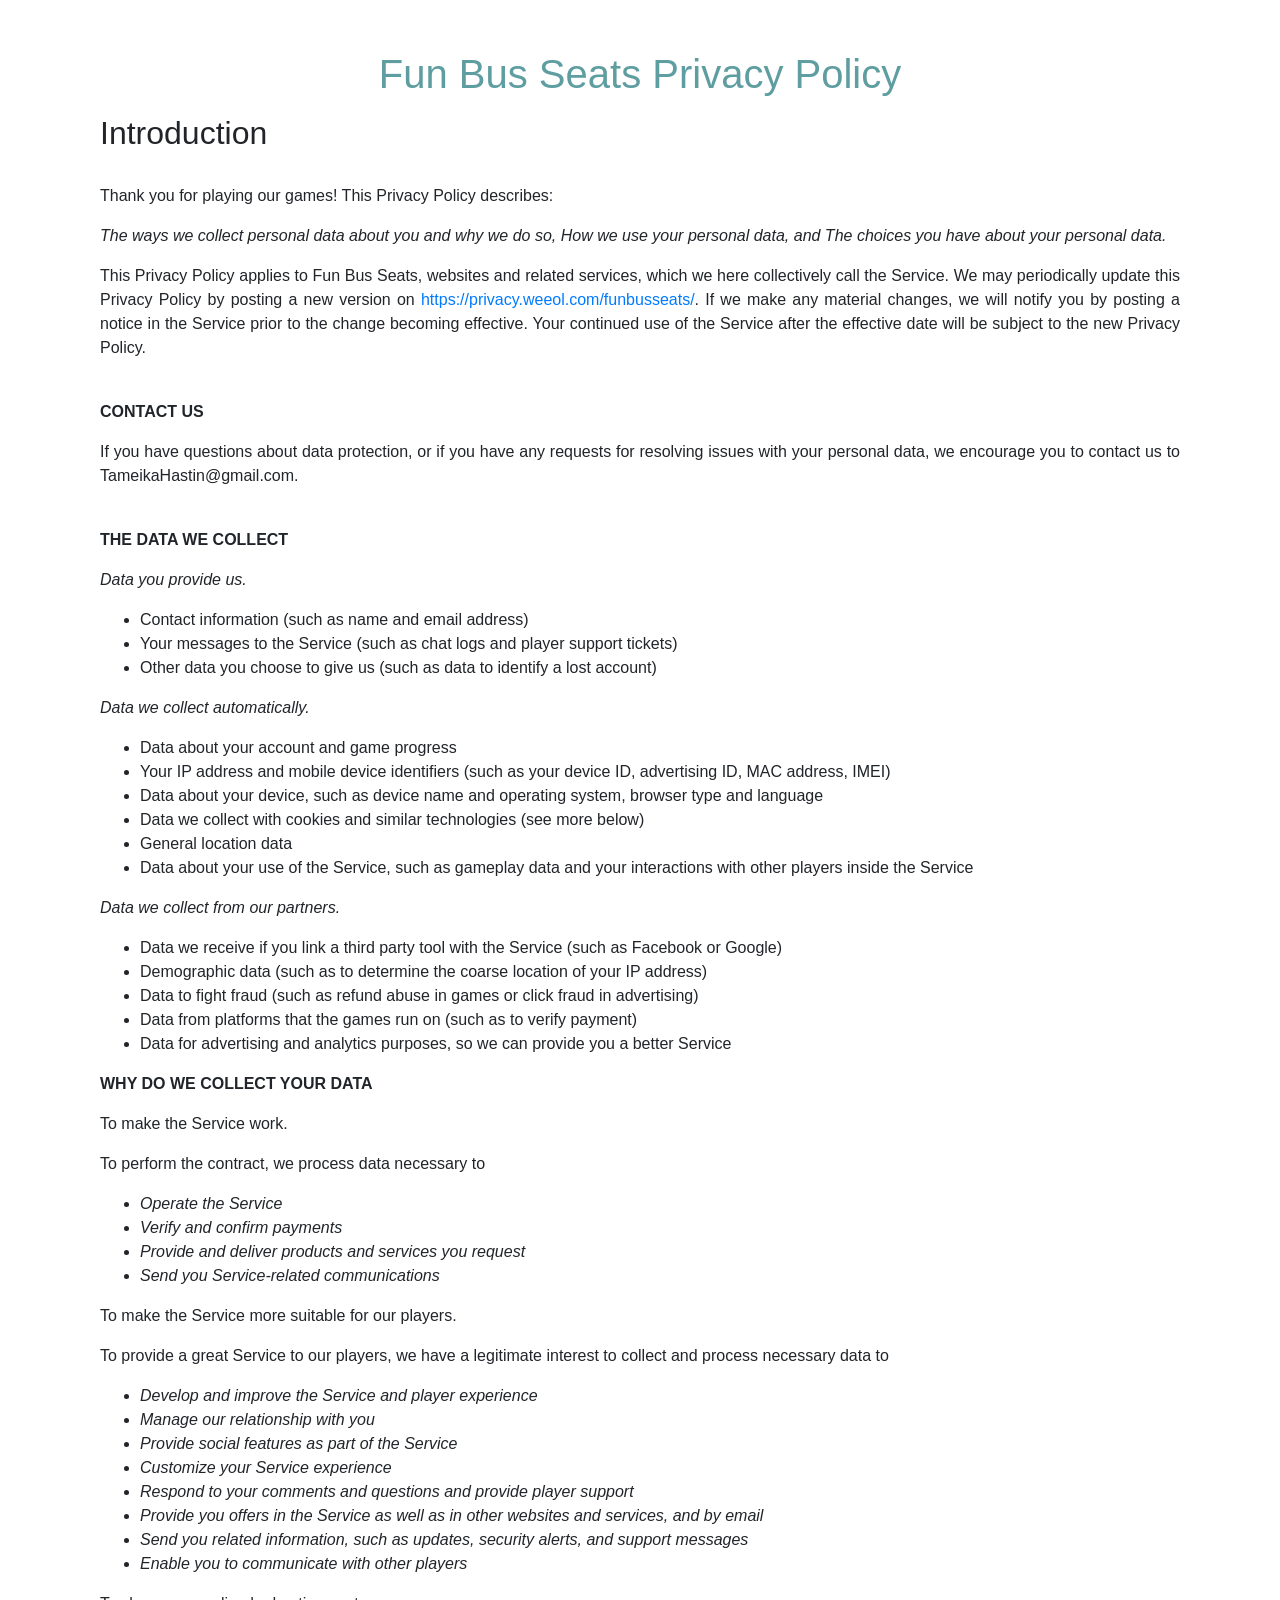
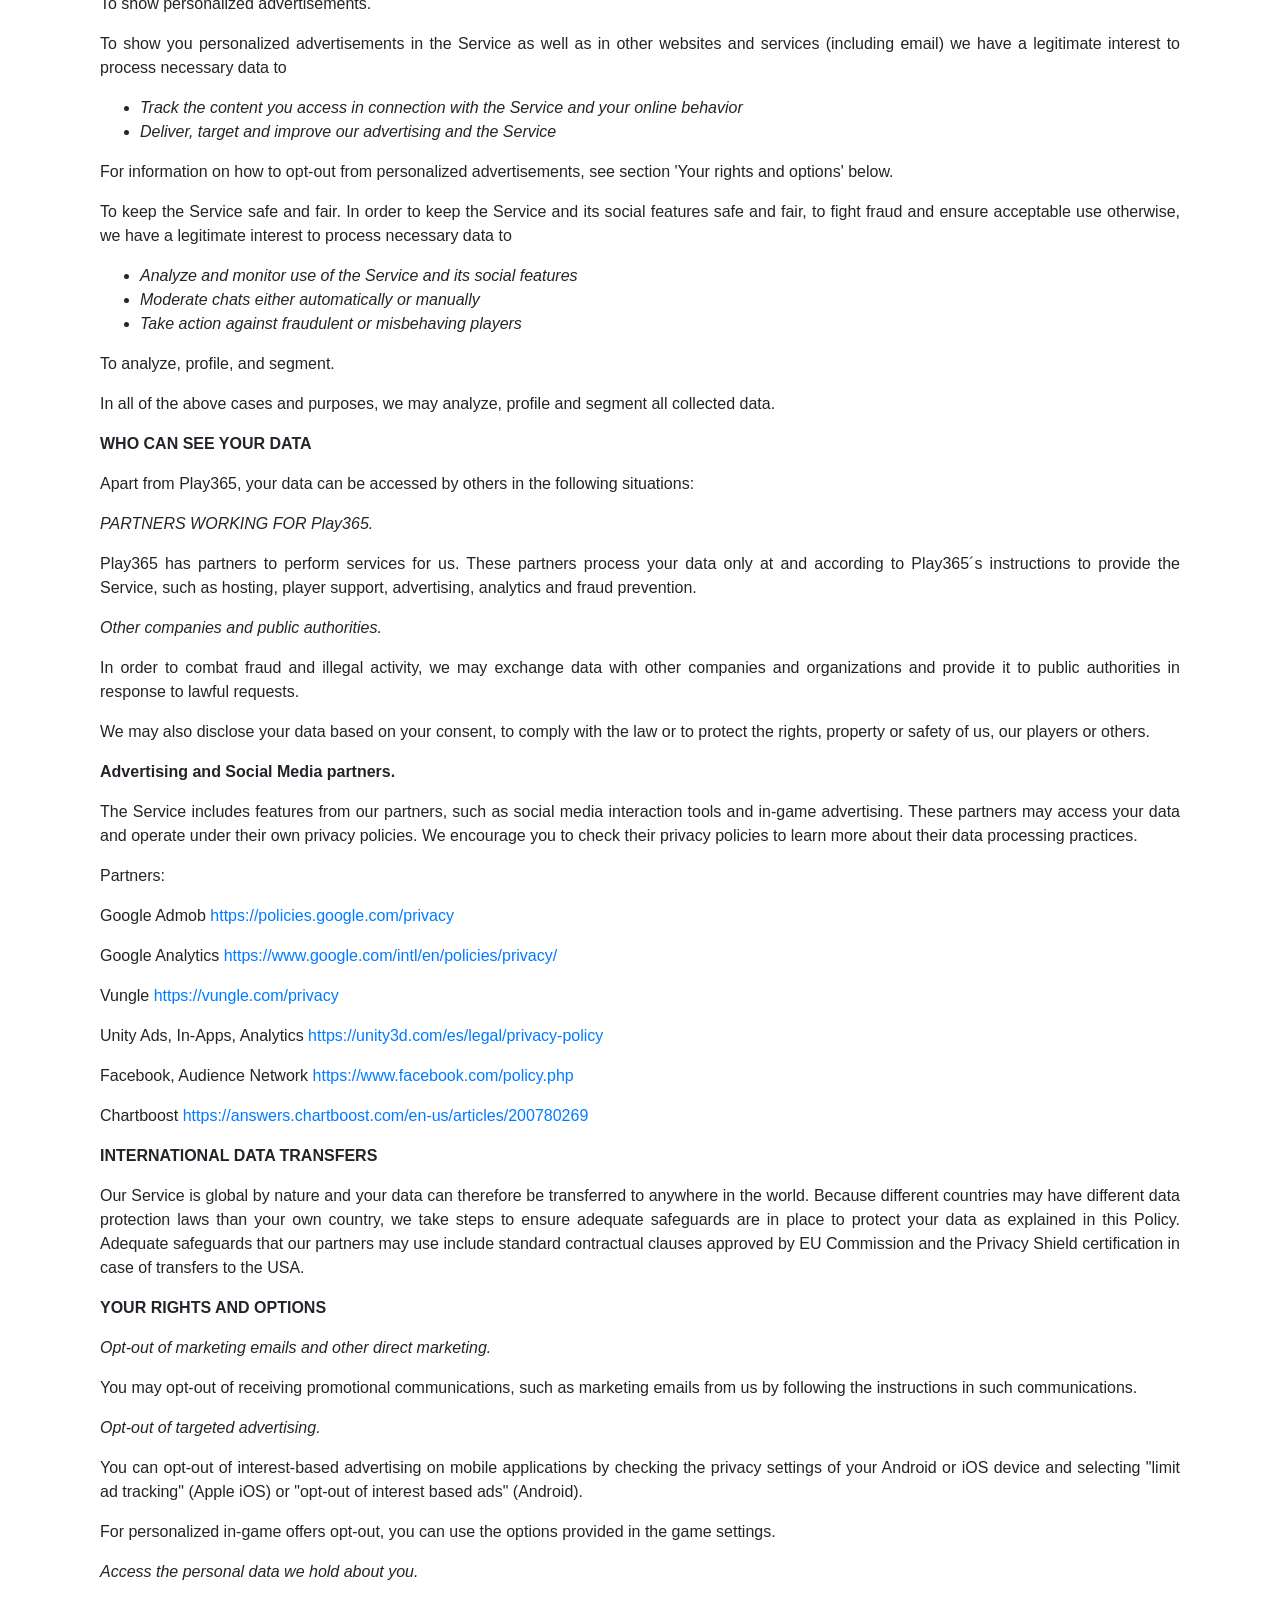
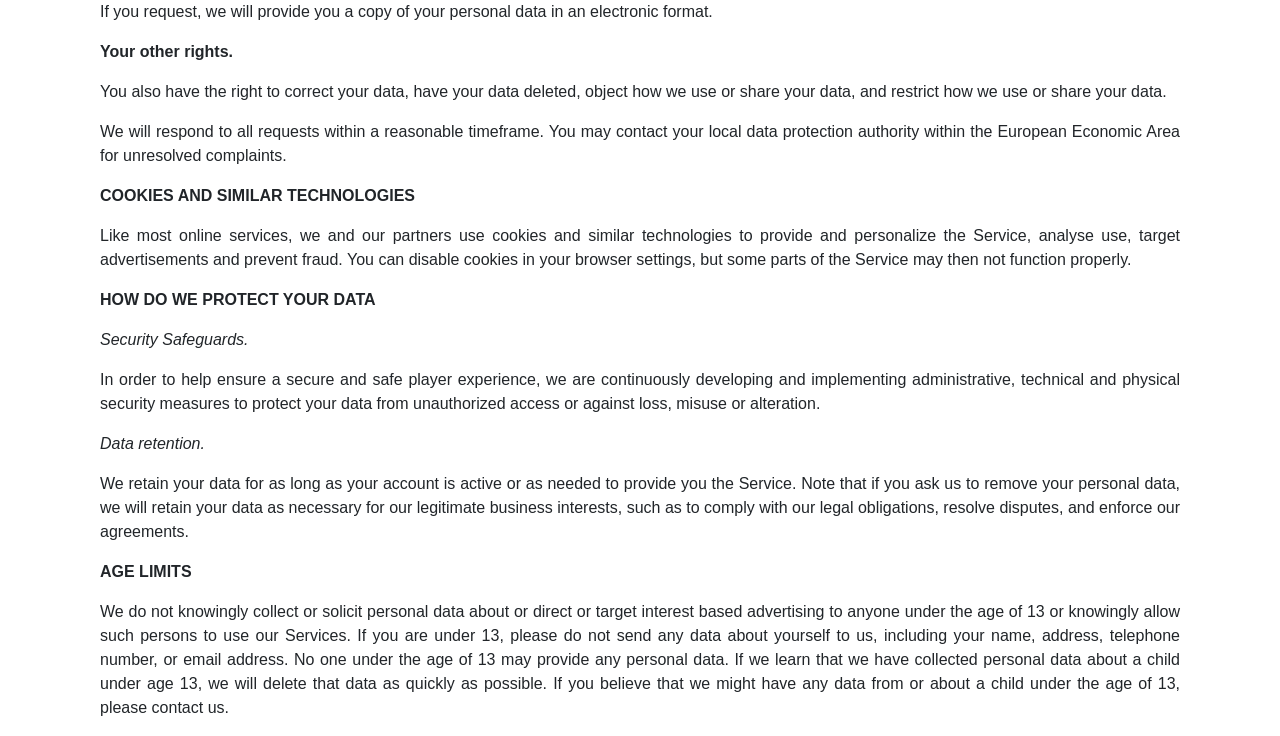
<file: funbusseats/index.html>
<!doctype html>
<html lang="en">

<head>
    <meta charset="utf-8">
    <meta name="viewport" content="width=device-width, initial-scale=1, shrink-to-fit=no">
    <meta name="description" content="privacy policy">
    <meta name="author" content="weeol">

    <!-- Bootstrap core CSS -->
    <link href="../assets/privacy/css/bootstrap.min.css" rel="stylesheet">

    <!-- Custom styles for this template -->
    <link href="../assets/privacy/css/custom.css" rel="stylesheet">
</head>

<body>
        <button type="button" class="btn btn-primary btn-back" onclick="window.history.back()"> 
            <i class="fas fa-arrow-left"></i>
        </button>
    <header>
        <div class="container">
            <h1 class="header-title">Fun Bus Seats Privacy Policy</h1>
        </div>
    </header>


    <main role="main" class="container">
        
        <div class="containe">
            <h2>  </h2>
            <p class="lead">

            </p>
        </div>

        <div class="container">
            <h2>Introduction</h2>            
​
<p>Thank you for playing our games! This Privacy Policy describes:</p>

<p>   <i>The ways we collect personal data about you and why we do so,

    How we use your personal data, and

    The choices you have about your personal data.</i> </p>

<p>This Privacy Policy applies to Fun Bus Seats, websites and related services, which we here collectively call the Service. We may periodically update this Privacy Policy by posting a new version on <a href="https://privacy.weeol.com/funbusseats/">https://privacy.weeol.com/funbusseats/</a>. If we make any material changes, we will notify you by posting a notice in the Service prior to the change becoming effective. Your continued use of the Service after the effective date will be subject to the new Privacy Policy.</p></br>

<p><b>CONTACT US</b></p>

<p>If you have questions about data protection, or if you have any requests for resolving issues with your personal data, we encourage you to contact us to TameikaHastin@gmail.com.</p></br>

<p><b>THE DATA WE COLLECT</b></p>


<p><i>Data you provide us.</i>
<ul>
    <li>Contact information (such as name and email address)</li>

    <li>Your messages to the Service (such as chat logs and player support tickets)</li>

    <li>Other data you choose to give us (such as data to identify a lost account)</li>
   </p>  
</ul>
<p><i>Data we collect automatically.</i>
<ul>
    <li>Data about your account and game progress</li>

    <li>Your IP address and mobile device identifiers (such as your device ID, advertising ID, MAC address, IMEI)</li>

    <li>Data about your device, such as device name and operating system, browser type and language</li>

    <li>Data we collect with cookies and similar technologies (see more below)</li>

    <li>General location data</li>

    <li>Data about your use of the Service, such as gameplay data and your interactions with other players inside the Service</li>
</ul>
</p>     

<p><i>Data we collect from our partners.</i>
<ul>
    <li>Data we receive if you link a third party tool with the Service (such as Facebook or Google)</li>

    <li>Demographic data (such as to determine the coarse location of your IP address)</li>

    <li>Data to fight fraud (such as refund abuse in games or click fraud in advertising)</li>

    <li>Data from platforms that the games run on (such as to verify payment)</li>

    <li>Data for advertising and analytics purposes, so we can provide you a better Service</li>
</ul>
</p>
 


<p><b>WHY DO WE COLLECT YOUR DATA</b></p>

<p>To make the Service work.</p>

<p>To perform the contract, we process data necessary to
<ul>
    <li><i>Operate the Service</i></li>

    <li><i>Verify and confirm payments</i></li>

    <li><i>Provide and deliver products and services you request</i></li>

    <li><i>Send you Service-related communications</i></li>
</ul>
</p>
<p>To make the Service more suitable for our players.</p>
<p>To provide a great Service to our players, we have a legitimate interest to collect and process necessary data to
<ul>
    <li><i>Develop and improve the Service and player experience</i></li>

    <li><i>Manage our relationship with you</i></li>

    <li><i>Provide social features as part of the Service</i></li>

    <li><i>Customize your Service experience</i></li>

    <li><i>Respond to your comments and questions and provide player support</i></li>

    <li><i>Provide you offers in the Service as well as in other websites and services, and by email</i></li>

    <li><i>Send you related information, such as updates, security alerts, and support messages</i></li>

    <li><i>Enable you to communicate with other players</i></li>
</ul>
</p>     
<p>To show personalized advertisements.</p>
<p>To show you personalized advertisements in the Service as well as in other websites and services (including email) we have a legitimate interest to process necessary data to
 <ul>
    <li><i>Track the content you access in connection with the Service and your online behavior</i></li>

    <li><i>Deliver, target and improve our advertising and the Service</i></li>
</ul>
<p>
<p>For information on how to opt-out from personalized advertisements, see section 'Your rights and options' below.</p>

<p>To keep the Service safe and fair.
In order to keep the Service and its social features safe and fair, to fight fraud and ensure acceptable use otherwise, we have a legitimate interest to process necessary data to
<ul>
    <li><i>Analyze and monitor use of the Service and its social features</i></li>

    <li><i>Moderate chats either automatically or manually</i></li>

    <li><i>Take action against fraudulent or misbehaving players</i></li>
</ul>
</p>
<p>To analyze, profile, and segment.</p>
<p>In all of the above cases and purposes, we may analyze, profile and segment all collected data.</p>
 


<p><b>WHO CAN SEE YOUR DATA</b></p>
 
<p>Apart from Play365, your data can be accessed by others in the following situations:</p>

<p><i>PARTNERS WORKING FOR Play365.</i></p>
<p>Play365 has partners to perform services for us. These partners process your data only at and according to Play365´s instructions to provide the Service, such as hosting, player support, advertising, analytics and fraud prevention.</p>

<p><i>Other companies and public authorities.</i></p>
<P>In order to combat fraud and illegal activity, we may exchange data with other companies and organizations and provide it to public authorities in response to lawful requests.</p>

<p>We may also disclose your data based on your consent, to comply with the law or to protect the rights, property or safety of us, our players or others.</p>

<p><b>Advertising and Social Media partners.</b></p>
<p>The Service includes features from our partners, such as social media interaction tools and in-game advertising. These partners may access your data and operate under their own privacy policies. We encourage you to check their privacy policies to learn more about their data processing practices.</p>
<p>Partners:</p>

<p>Google Admob                              <a href="https://policies.google.com/privacy">https://policies.google.com/privacy</a></p>
<p>Google Analytics                           <a href="https://www.google.com/intl/en/policies/privacy/">https://www.google.com/intl/en/policies/privacy/</a></p>
<p>Vungle                                             <a href="https://vungle.com/privacy">https://vungle.com/privacy</a></p>
<p>Unity Ads, In-Apps, Analytics    <a href="https://unity3d.com/es/legal/privacy-policy">https://unity3d.com/es/legal/privacy-policy</a></p>
<p>Facebook, Audience Network   <a href="https://www.facebook.com/policy.php">https://www.facebook.com/policy.php</a></p>
<p>Chartboost                                    <a href="https://answers.chartboost.com/en-us/articles/200780269">https://answers.chartboost.com/en-us/articles/200780269</a></p>

<p><b>INTERNATIONAL DATA TRANSFERS</b></p>
<p>Our Service is global by nature and your data can therefore be transferred to anywhere in the world. Because different countries may have different data protection laws than your own country, we take steps to ensure adequate safeguards are in place to protect your data as explained in this Policy. Adequate safeguards that our partners may use include standard contractual clauses approved by EU Commission and the Privacy Shield certification in case of transfers to the USA.</p>


<p><b>YOUR RIGHTS AND OPTIONS</b></p>

<p><i>Opt-out of marketing emails and other direct marketing.</i></p>
<p>You may opt-out of receiving promotional communications, such as marketing emails from us by following the instructions in such communications.</p>
 
<p><i>Opt-out of targeted advertising.</i></p>
<p>You can opt-out of interest-based advertising on mobile applications by checking the privacy settings of your Android or iOS device and selecting "limit ad tracking" (Apple iOS) or "opt-out of interest based ads" (Android).</p>
<p>For personalized in-game offers opt-out, you can use the options provided in the game settings.</p>

<p><i>Access the personal data we hold about you.</i></p>
<p>If you request, we will provide you a copy of your personal data in an electronic format.</p>

 

<p><b>Your other rights.</b></p>
<p>You also have the right to correct your data, have your data deleted, object how we use or share your data, and restrict how we use or share your data.</p>

<p>We will respond to all requests within a reasonable timeframe. You may contact your local data protection authority within the European Economic Area for unresolved complaints.</p>

<p><b>COOKIES AND SIMILAR TECHNOLOGIES</b></p>

<p>Like most online services, we and our partners use cookies and similar technologies to provide and personalize the Service, analyse use, target advertisements and prevent fraud. You can disable cookies in your browser settings, but some parts of the Service may then not function properly.</p>

<p><b>HOW DO WE PROTECT YOUR DATA</b></p>

<p><i>Security Safeguards.</i></p>
<p>In order to help ensure a secure and safe player experience, we are continuously developing and implementing administrative, technical and physical security measures to protect your data from unauthorized access or against loss, misuse or alteration.</p>
 

<p><i>Data retention.</i></p>
<p>We retain your data for as long as your account is active or as needed to provide you the Service.
Note that if you ask us to remove your personal data, we will retain your data as necessary for our legitimate business interests, such as to comply with our legal obligations, resolve disputes, and enforce our agreements.</p>


<p><b>AGE LIMITS</b></p>

<p>We do not knowingly collect or solicit personal data about or direct or target interest based advertising to anyone under the age of 13 or knowingly allow such persons to use our Services. If you are under 13, please do not send any data about yourself to us, including your name, address, telephone number, or email address. No one under the age of 13 may provide any personal data. If we learn that we have collected personal data about a child under age 13, we will delete that data as quickly as possible. If you believe that we might have any data from or about a child under the age of 13, please contact us.
            </p>
         </div>
    </main>
    <!-- /.container -->

    <!-- Bootstrap core JavaScript
    ================================================== -->
    <!-- Placed at the end of the document so the pages load faster -->
    <script src="https://code.jquery.com/jquery-3.2.1.slim.min.js" integrity="sha384-KJ3o2DKtIkvYIK3UENzmM7KCkRr/rE9/Qpg6aAZGJwFDMVNA/GpGFF93hXpG5KkN" crossorigin="anonymous"></script>
    <script>
        window.jQuery || document.write('<script src="./assets/privacy/js/vendor/jquery-slim.min.js"><\/script>')
        $(function(){
            if(document.referrer != ""){ // window.history.length > 2
                $(".btn-back").show();
            }else{
                $(".btn-back").hide();
            }

        })
    </script>
    <script src="../assets/privacy/js/vendor/popper.min.js"></script>
    <script src="../assets/privacy/js/bootstrap.min.js"></script>
    <link rel="stylesheet" href="https://use.fontawesome.com/releases/v5.0.13/css/all.css" integrity="sha384-DNOHZ68U8hZfKXOrtjWvjxusGo9WQnrNx2sqG0tfsghAvtVlRW3tvkXWZh58N9jp" crossorigin="anonymous">

</body>

</html
</file>
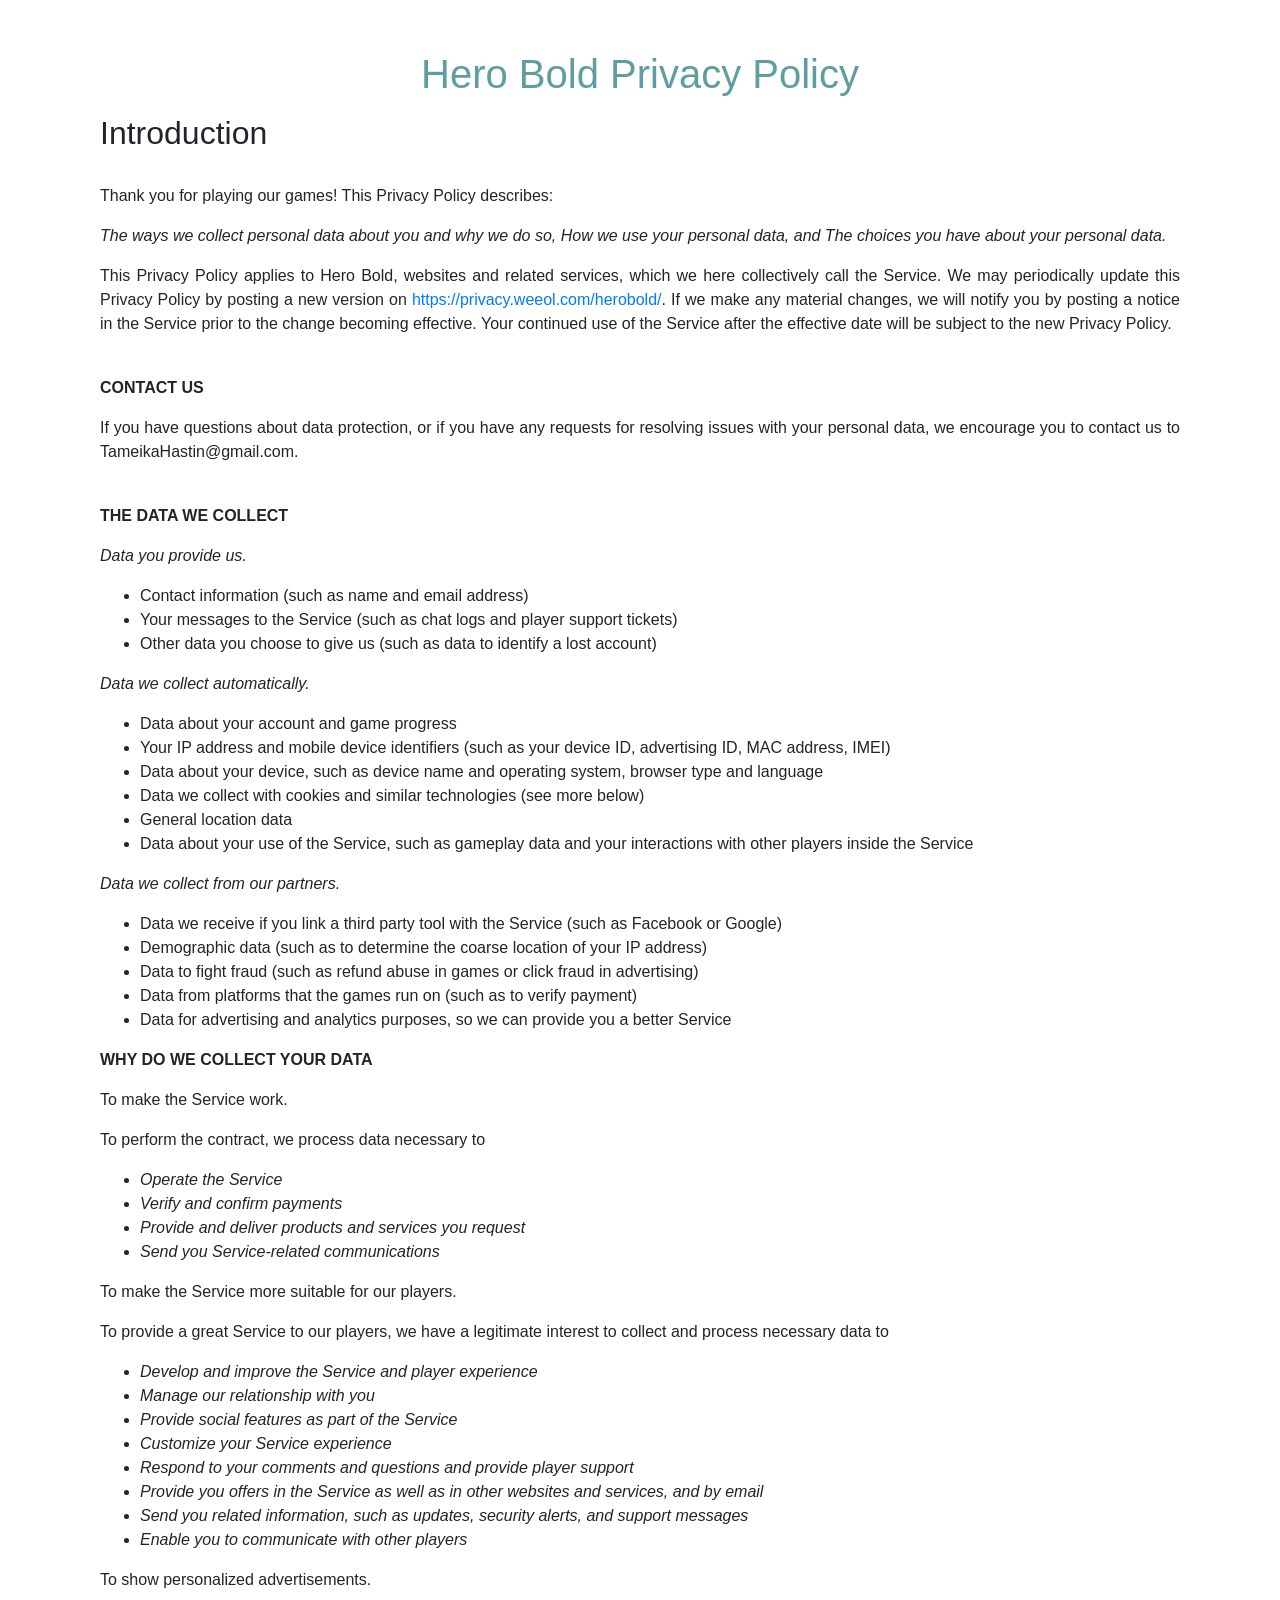
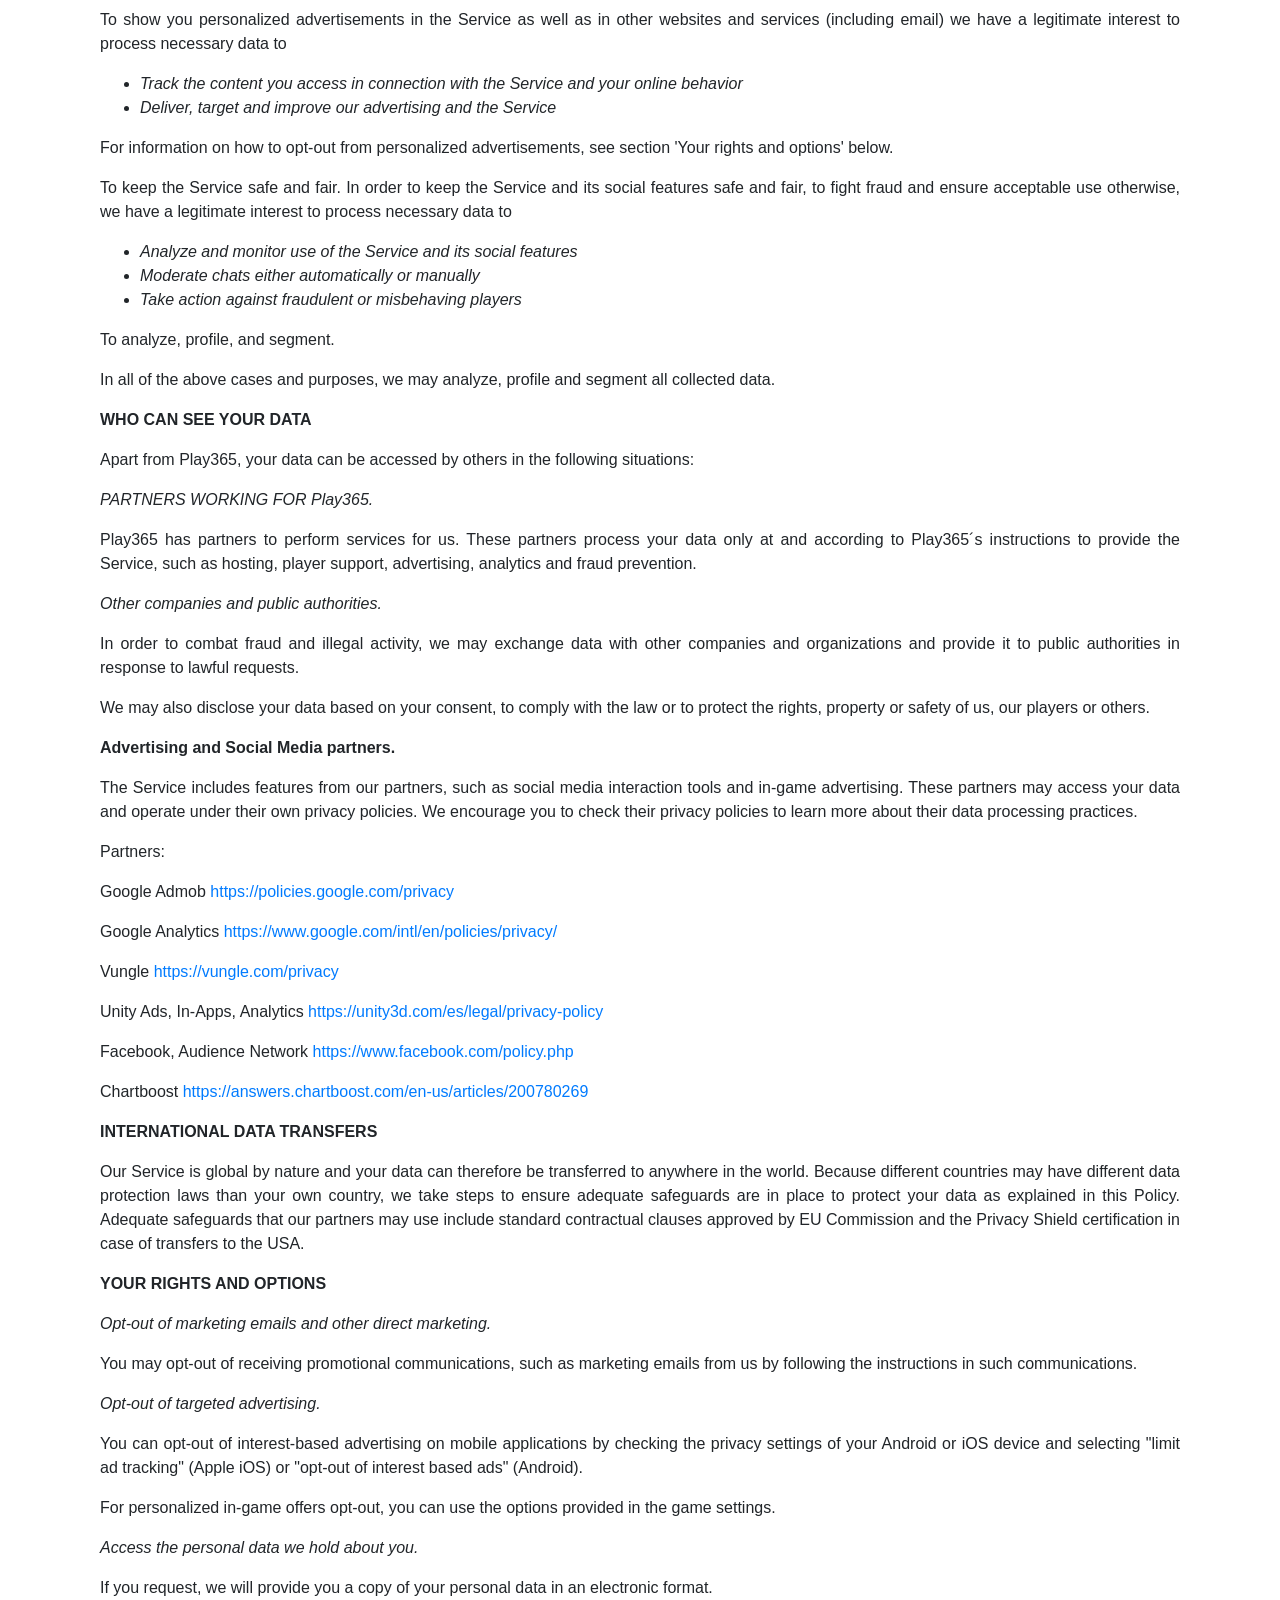
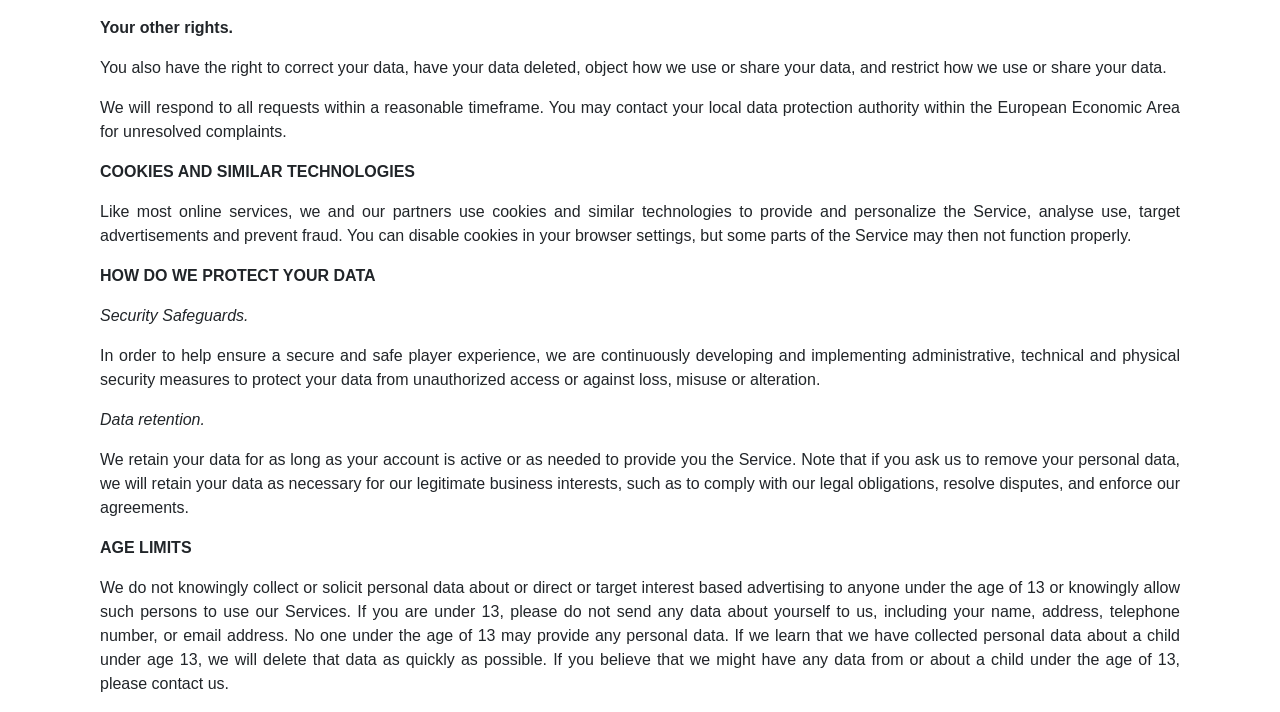
<file: herobold/index.html>
<!doctype html>
<html lang="en">

<head>
    <meta charset="utf-8">
    <meta name="viewport" content="width=device-width, initial-scale=1, shrink-to-fit=no">
    <meta name="description" content="privacy policy">
    <meta name="author" content="weeol">

    <!-- Bootstrap core CSS -->
    <link href="../assets/privacy/css/bootstrap.min.css" rel="stylesheet">

    <!-- Custom styles for this template -->
    <link href="../assets/privacy/css/custom.css" rel="stylesheet">
</head>

<body>
        <button type="button" class="btn btn-primary btn-back" onclick="window.history.back()"> 
            <i class="fas fa-arrow-left"></i>
        </button>
    <header>
        <div class="container">
            <h1 class="header-title">Hero Bold Privacy Policy</h1>
        </div>
    </header>


    <main role="main" class="container">
        
        <div class="containe">
            <h2>  </h2>
            <p class="lead">

            </p>
        </div>

        <div class="container">
            <h2>Introduction</h2>            
​
<p>Thank you for playing our games! This Privacy Policy describes:</p>

<p>   <i>The ways we collect personal data about you and why we do so,

    How we use your personal data, and

    The choices you have about your personal data.</i> </p>

<p>This Privacy Policy applies to Hero Bold, websites and related services, which we here collectively call the Service. We may periodically update this Privacy Policy by posting a new version on <a href="https://privacy.weeol.com/herobold/">https://privacy.weeol.com/herobold/</a>. If we make any material changes, we will notify you by posting a notice in the Service prior to the change becoming effective. Your continued use of the Service after the effective date will be subject to the new Privacy Policy.</p></br>

<p><b>CONTACT US</b></p>

<p>If you have questions about data protection, or if you have any requests for resolving issues with your personal data, we encourage you to contact us to TameikaHastin@gmail.com.</p></br>

<p><b>THE DATA WE COLLECT</b></p>


<p><i>Data you provide us.</i>
<ul>
    <li>Contact information (such as name and email address)</li>

    <li>Your messages to the Service (such as chat logs and player support tickets)</li>

    <li>Other data you choose to give us (such as data to identify a lost account)</li>
   </p>  
</ul>
<p><i>Data we collect automatically.</i>
<ul>
    <li>Data about your account and game progress</li>

    <li>Your IP address and mobile device identifiers (such as your device ID, advertising ID, MAC address, IMEI)</li>

    <li>Data about your device, such as device name and operating system, browser type and language</li>

    <li>Data we collect with cookies and similar technologies (see more below)</li>

    <li>General location data</li>

    <li>Data about your use of the Service, such as gameplay data and your interactions with other players inside the Service</li>
</ul>
</p>     

<p><i>Data we collect from our partners.</i>
<ul>
    <li>Data we receive if you link a third party tool with the Service (such as Facebook or Google)</li>

    <li>Demographic data (such as to determine the coarse location of your IP address)</li>

    <li>Data to fight fraud (such as refund abuse in games or click fraud in advertising)</li>

    <li>Data from platforms that the games run on (such as to verify payment)</li>

    <li>Data for advertising and analytics purposes, so we can provide you a better Service</li>
</ul>
</p>
 


<p><b>WHY DO WE COLLECT YOUR DATA</b></p>

<p>To make the Service work.</p>

<p>To perform the contract, we process data necessary to
<ul>
    <li><i>Operate the Service</i></li>

    <li><i>Verify and confirm payments</i></li>

    <li><i>Provide and deliver products and services you request</i></li>

    <li><i>Send you Service-related communications</i></li>
</ul>
</p>
<p>To make the Service more suitable for our players.</p>
<p>To provide a great Service to our players, we have a legitimate interest to collect and process necessary data to
<ul>
    <li><i>Develop and improve the Service and player experience</i></li>

    <li><i>Manage our relationship with you</i></li>

    <li><i>Provide social features as part of the Service</i></li>

    <li><i>Customize your Service experience</i></li>

    <li><i>Respond to your comments and questions and provide player support</i></li>

    <li><i>Provide you offers in the Service as well as in other websites and services, and by email</i></li>

    <li><i>Send you related information, such as updates, security alerts, and support messages</i></li>

    <li><i>Enable you to communicate with other players</i></li>
</ul>
</p>     
<p>To show personalized advertisements.</p>
<p>To show you personalized advertisements in the Service as well as in other websites and services (including email) we have a legitimate interest to process necessary data to
 <ul>
    <li><i>Track the content you access in connection with the Service and your online behavior</i></li>

    <li><i>Deliver, target and improve our advertising and the Service</i></li>
</ul>
<p>
<p>For information on how to opt-out from personalized advertisements, see section 'Your rights and options' below.</p>

<p>To keep the Service safe and fair.
In order to keep the Service and its social features safe and fair, to fight fraud and ensure acceptable use otherwise, we have a legitimate interest to process necessary data to
<ul>
    <li><i>Analyze and monitor use of the Service and its social features</i></li>

    <li><i>Moderate chats either automatically or manually</i></li>

    <li><i>Take action against fraudulent or misbehaving players</i></li>
</ul>
</p>
<p>To analyze, profile, and segment.</p>
<p>In all of the above cases and purposes, we may analyze, profile and segment all collected data.</p>
 


<p><b>WHO CAN SEE YOUR DATA</b></p>
 
<p>Apart from Play365, your data can be accessed by others in the following situations:</p>

<p><i>PARTNERS WORKING FOR Play365.</i></p>
<p>Play365 has partners to perform services for us. These partners process your data only at and according to Play365´s instructions to provide the Service, such as hosting, player support, advertising, analytics and fraud prevention.</p>

<p><i>Other companies and public authorities.</i></p>
<P>In order to combat fraud and illegal activity, we may exchange data with other companies and organizations and provide it to public authorities in response to lawful requests.</p>

<p>We may also disclose your data based on your consent, to comply with the law or to protect the rights, property or safety of us, our players or others.</p>

<p><b>Advertising and Social Media partners.</b></p>
<p>The Service includes features from our partners, such as social media interaction tools and in-game advertising. These partners may access your data and operate under their own privacy policies. We encourage you to check their privacy policies to learn more about their data processing practices.</p>
<p>Partners:</p>

<p>Google Admob                              <a href="https://policies.google.com/privacy">https://policies.google.com/privacy</a></p>
<p>Google Analytics                           <a href="https://www.google.com/intl/en/policies/privacy/">https://www.google.com/intl/en/policies/privacy/</a></p>
<p>Vungle                                             <a href="https://vungle.com/privacy">https://vungle.com/privacy</a></p>
<p>Unity Ads, In-Apps, Analytics    <a href="https://unity3d.com/es/legal/privacy-policy">https://unity3d.com/es/legal/privacy-policy</a></p>
<p>Facebook, Audience Network   <a href="https://www.facebook.com/policy.php">https://www.facebook.com/policy.php</a></p>
<p>Chartboost                                    <a href="https://answers.chartboost.com/en-us/articles/200780269">https://answers.chartboost.com/en-us/articles/200780269</a></p>

<p><b>INTERNATIONAL DATA TRANSFERS</b></p>
<p>Our Service is global by nature and your data can therefore be transferred to anywhere in the world. Because different countries may have different data protection laws than your own country, we take steps to ensure adequate safeguards are in place to protect your data as explained in this Policy. Adequate safeguards that our partners may use include standard contractual clauses approved by EU Commission and the Privacy Shield certification in case of transfers to the USA.</p>


<p><b>YOUR RIGHTS AND OPTIONS</b></p>

<p><i>Opt-out of marketing emails and other direct marketing.</i></p>
<p>You may opt-out of receiving promotional communications, such as marketing emails from us by following the instructions in such communications.</p>
 
<p><i>Opt-out of targeted advertising.</i></p>
<p>You can opt-out of interest-based advertising on mobile applications by checking the privacy settings of your Android or iOS device and selecting "limit ad tracking" (Apple iOS) or "opt-out of interest based ads" (Android).</p>
<p>For personalized in-game offers opt-out, you can use the options provided in the game settings.</p>

<p><i>Access the personal data we hold about you.</i></p>
<p>If you request, we will provide you a copy of your personal data in an electronic format.</p>

 

<p><b>Your other rights.</b></p>
<p>You also have the right to correct your data, have your data deleted, object how we use or share your data, and restrict how we use or share your data.</p>

<p>We will respond to all requests within a reasonable timeframe. You may contact your local data protection authority within the European Economic Area for unresolved complaints.</p>

<p><b>COOKIES AND SIMILAR TECHNOLOGIES</b></p>

<p>Like most online services, we and our partners use cookies and similar technologies to provide and personalize the Service, analyse use, target advertisements and prevent fraud. You can disable cookies in your browser settings, but some parts of the Service may then not function properly.</p>

<p><b>HOW DO WE PROTECT YOUR DATA</b></p>

<p><i>Security Safeguards.</i></p>
<p>In order to help ensure a secure and safe player experience, we are continuously developing and implementing administrative, technical and physical security measures to protect your data from unauthorized access or against loss, misuse or alteration.</p>
 

<p><i>Data retention.</i></p>
<p>We retain your data for as long as your account is active or as needed to provide you the Service.
Note that if you ask us to remove your personal data, we will retain your data as necessary for our legitimate business interests, such as to comply with our legal obligations, resolve disputes, and enforce our agreements.</p>


<p><b>AGE LIMITS</b></p>

<p>We do not knowingly collect or solicit personal data about or direct or target interest based advertising to anyone under the age of 13 or knowingly allow such persons to use our Services. If you are under 13, please do not send any data about yourself to us, including your name, address, telephone number, or email address. No one under the age of 13 may provide any personal data. If we learn that we have collected personal data about a child under age 13, we will delete that data as quickly as possible. If you believe that we might have any data from or about a child under the age of 13, please contact us.
            </p>
         </div>
    </main>
    <!-- /.container -->

    <!-- Bootstrap core JavaScript
    ================================================== -->
    <!-- Placed at the end of the document so the pages load faster -->
    <script src="https://code.jquery.com/jquery-3.2.1.slim.min.js" integrity="sha384-KJ3o2DKtIkvYIK3UENzmM7KCkRr/rE9/Qpg6aAZGJwFDMVNA/GpGFF93hXpG5KkN" crossorigin="anonymous"></script>
    <script>
        window.jQuery || document.write('<script src="./assets/privacy/js/vendor/jquery-slim.min.js"><\/script>')
        $(function(){
            if(document.referrer != ""){ // window.history.length > 2
                $(".btn-back").show();
            }else{
                $(".btn-back").hide();
            }

        })
    </script>
    <script src="../assets/privacy/js/vendor/popper.min.js"></script>
    <script src="../assets/privacy/js/bootstrap.min.js"></script>
    <link rel="stylesheet" href="https://use.fontawesome.com/releases/v5.0.13/css/all.css" integrity="sha384-DNOHZ68U8hZfKXOrtjWvjxusGo9WQnrNx2sqG0tfsghAvtVlRW3tvkXWZh58N9jp" crossorigin="anonymous">

</body>

</html
</file>
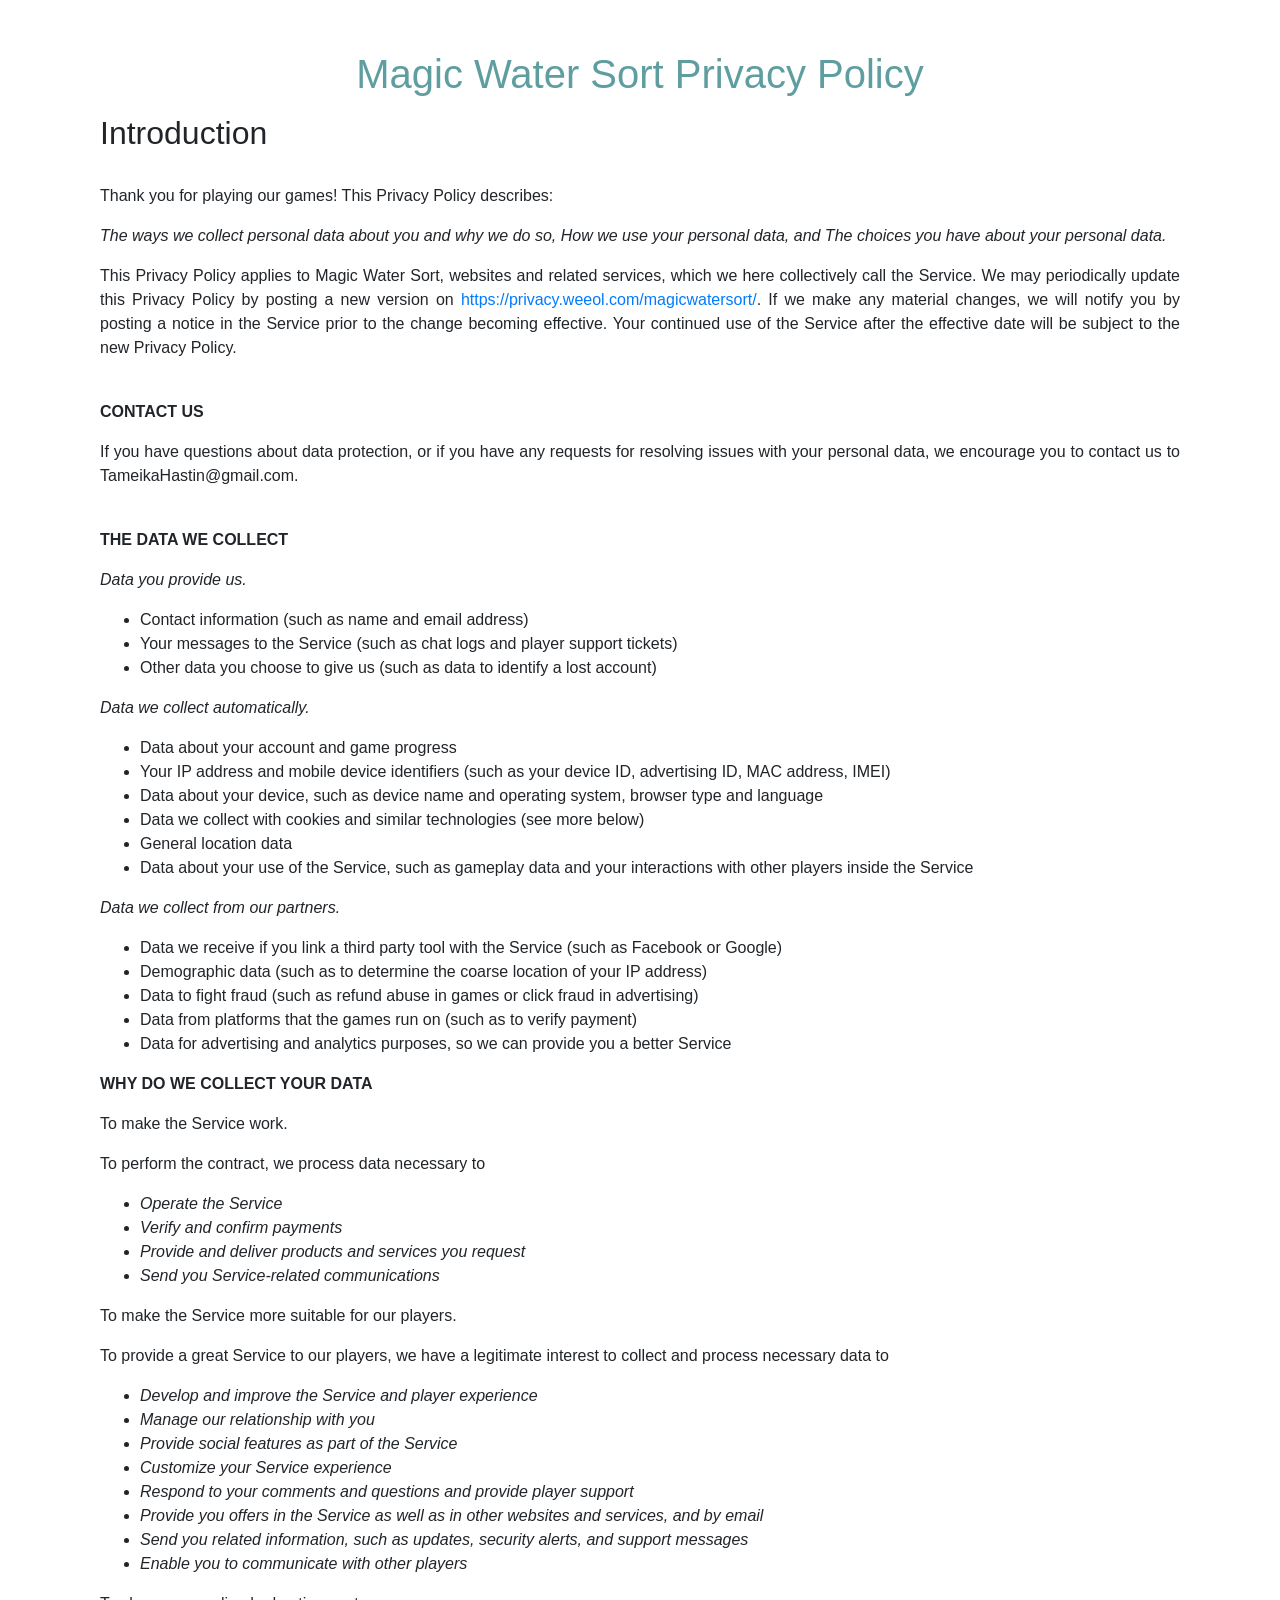
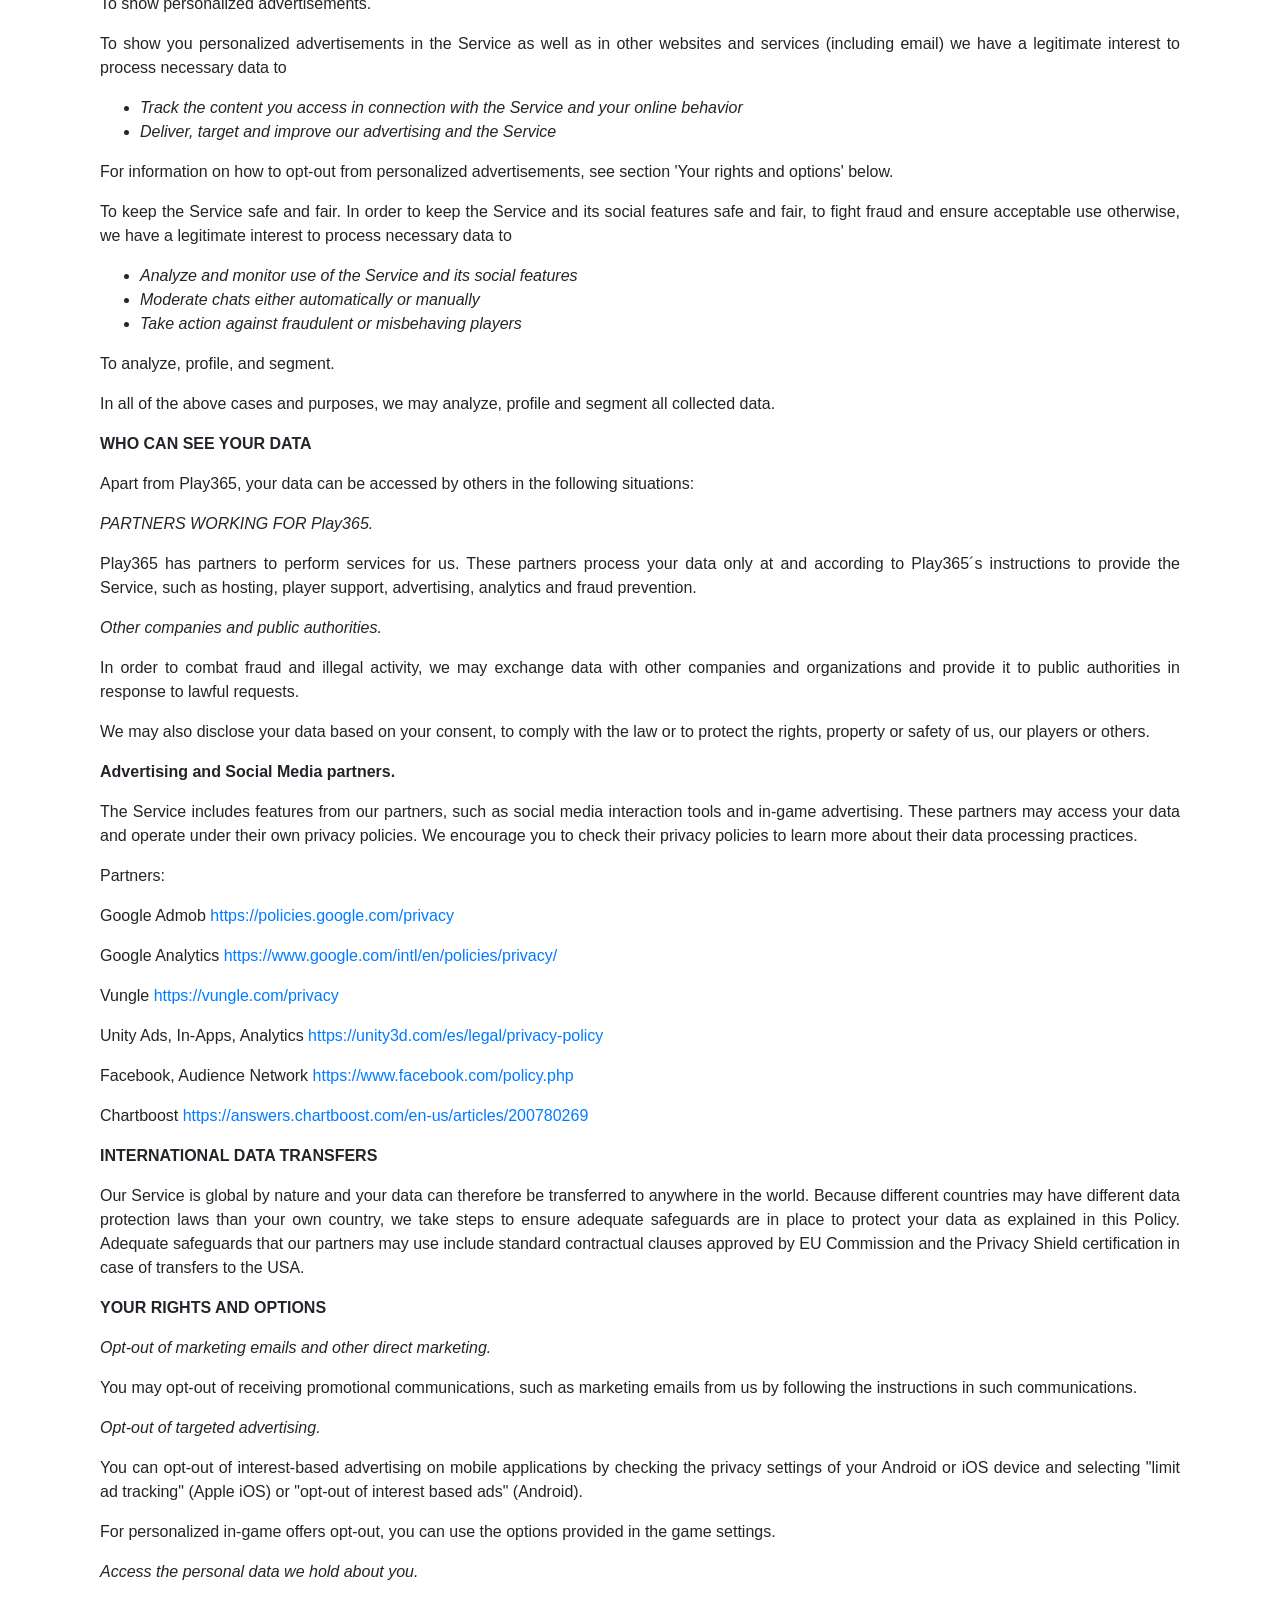
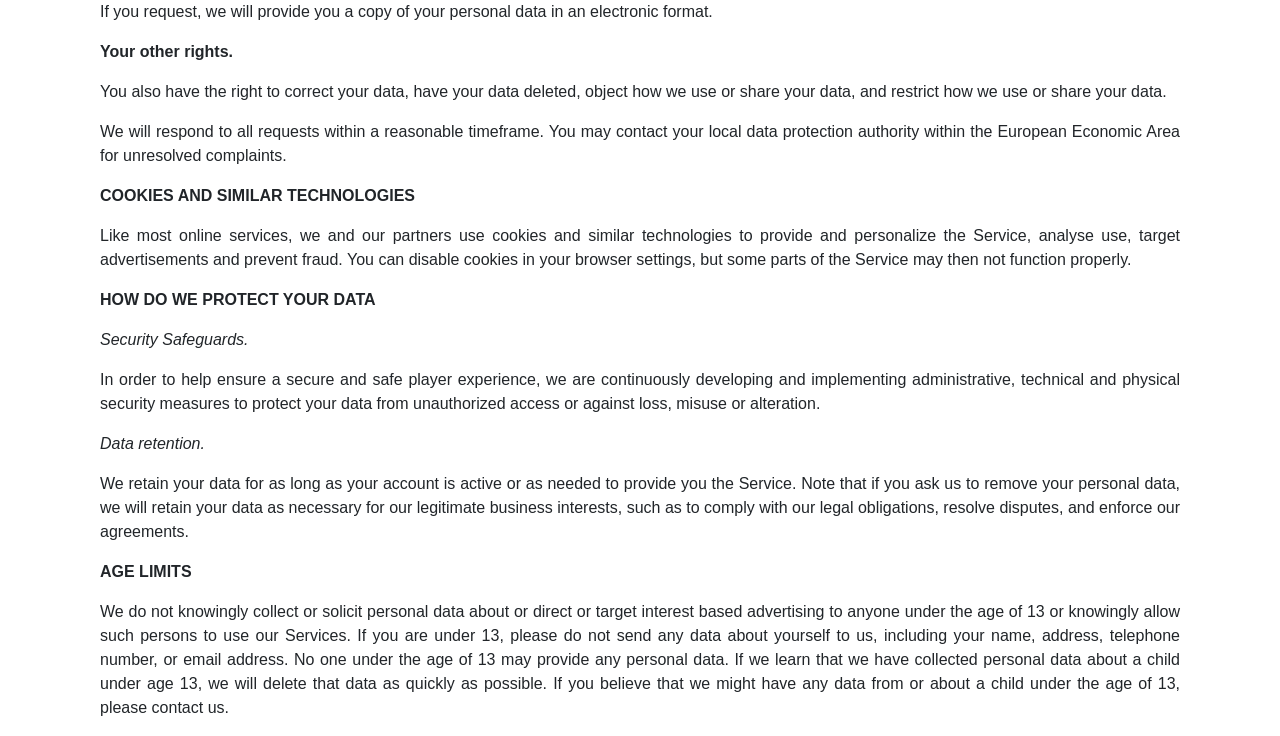
<file: magicwatersort/index.html>
<!doctype html>
<html lang="en">

<head>
    <meta charset="utf-8">
    <meta name="viewport" content="width=device-width, initial-scale=1, shrink-to-fit=no">
    <meta name="description" content="privacy policy">
    <meta name="author" content="weeol">

    <!-- Bootstrap core CSS -->
    <link href="../assets/privacy/css/bootstrap.min.css" rel="stylesheet">

    <!-- Custom styles for this template -->
    <link href="../assets/privacy/css/custom.css" rel="stylesheet">
</head>

<body>
        <button type="button" class="btn btn-primary btn-back" onclick="window.history.back()"> 
            <i class="fas fa-arrow-left"></i>
        </button>
    <header>
        <div class="container">
            <h1 class="header-title">Magic Water Sort Privacy Policy</h1>
        </div>
    </header>


    <main role="main" class="container">
        
        <div class="containe">
            <h2>  </h2>
            <p class="lead">

            </p>
        </div>

        <div class="container">
            <h2>Introduction</h2>            
​
<p>Thank you for playing our games! This Privacy Policy describes:</p>

<p>   <i>The ways we collect personal data about you and why we do so,

    How we use your personal data, and

    The choices you have about your personal data.</i> </p>

<p>This Privacy Policy applies to Magic Water Sort, websites and related services, which we here collectively call the Service. We may periodically update this Privacy Policy by posting a new version on <a href="https://privacy.weeol.com/magicwatersort/">https://privacy.weeol.com/magicwatersort/</a>. If we make any material changes, we will notify you by posting a notice in the Service prior to the change becoming effective. Your continued use of the Service after the effective date will be subject to the new Privacy Policy.</p></br>

<p><b>CONTACT US</b></p>

<p>If you have questions about data protection, or if you have any requests for resolving issues with your personal data, we encourage you to contact us to TameikaHastin@gmail.com.</p></br>

<p><b>THE DATA WE COLLECT</b></p>


<p><i>Data you provide us.</i>
<ul>
    <li>Contact information (such as name and email address)</li>

    <li>Your messages to the Service (such as chat logs and player support tickets)</li>

    <li>Other data you choose to give us (such as data to identify a lost account)</li>
   </p>  
</ul>
<p><i>Data we collect automatically.</i>
<ul>
    <li>Data about your account and game progress</li>

    <li>Your IP address and mobile device identifiers (such as your device ID, advertising ID, MAC address, IMEI)</li>

    <li>Data about your device, such as device name and operating system, browser type and language</li>

    <li>Data we collect with cookies and similar technologies (see more below)</li>

    <li>General location data</li>

    <li>Data about your use of the Service, such as gameplay data and your interactions with other players inside the Service</li>
</ul>
</p>     

<p><i>Data we collect from our partners.</i>
<ul>
    <li>Data we receive if you link a third party tool with the Service (such as Facebook or Google)</li>

    <li>Demographic data (such as to determine the coarse location of your IP address)</li>

    <li>Data to fight fraud (such as refund abuse in games or click fraud in advertising)</li>

    <li>Data from platforms that the games run on (such as to verify payment)</li>

    <li>Data for advertising and analytics purposes, so we can provide you a better Service</li>
</ul>
</p>
 


<p><b>WHY DO WE COLLECT YOUR DATA</b></p>

<p>To make the Service work.</p>

<p>To perform the contract, we process data necessary to
<ul>
    <li><i>Operate the Service</i></li>

    <li><i>Verify and confirm payments</i></li>

    <li><i>Provide and deliver products and services you request</i></li>

    <li><i>Send you Service-related communications</i></li>
</ul>
</p>
<p>To make the Service more suitable for our players.</p>
<p>To provide a great Service to our players, we have a legitimate interest to collect and process necessary data to
<ul>
    <li><i>Develop and improve the Service and player experience</i></li>

    <li><i>Manage our relationship with you</i></li>

    <li><i>Provide social features as part of the Service</i></li>

    <li><i>Customize your Service experience</i></li>

    <li><i>Respond to your comments and questions and provide player support</i></li>

    <li><i>Provide you offers in the Service as well as in other websites and services, and by email</i></li>

    <li><i>Send you related information, such as updates, security alerts, and support messages</i></li>

    <li><i>Enable you to communicate with other players</i></li>
</ul>
</p>     
<p>To show personalized advertisements.</p>
<p>To show you personalized advertisements in the Service as well as in other websites and services (including email) we have a legitimate interest to process necessary data to
 <ul>
    <li><i>Track the content you access in connection with the Service and your online behavior</i></li>

    <li><i>Deliver, target and improve our advertising and the Service</i></li>
</ul>
<p>
<p>For information on how to opt-out from personalized advertisements, see section 'Your rights and options' below.</p>

<p>To keep the Service safe and fair.
In order to keep the Service and its social features safe and fair, to fight fraud and ensure acceptable use otherwise, we have a legitimate interest to process necessary data to
<ul>
    <li><i>Analyze and monitor use of the Service and its social features</i></li>

    <li><i>Moderate chats either automatically or manually</i></li>

    <li><i>Take action against fraudulent or misbehaving players</i></li>
</ul>
</p>
<p>To analyze, profile, and segment.</p>
<p>In all of the above cases and purposes, we may analyze, profile and segment all collected data.</p>
 


<p><b>WHO CAN SEE YOUR DATA</b></p>
 
<p>Apart from Play365, your data can be accessed by others in the following situations:</p>

<p><i>PARTNERS WORKING FOR Play365.</i></p>
<p>Play365 has partners to perform services for us. These partners process your data only at and according to Play365´s instructions to provide the Service, such as hosting, player support, advertising, analytics and fraud prevention.</p>

<p><i>Other companies and public authorities.</i></p>
<P>In order to combat fraud and illegal activity, we may exchange data with other companies and organizations and provide it to public authorities in response to lawful requests.</p>

<p>We may also disclose your data based on your consent, to comply with the law or to protect the rights, property or safety of us, our players or others.</p>

<p><b>Advertising and Social Media partners.</b></p>
<p>The Service includes features from our partners, such as social media interaction tools and in-game advertising. These partners may access your data and operate under their own privacy policies. We encourage you to check their privacy policies to learn more about their data processing practices.</p>
<p>Partners:</p>

<p>Google Admob                              <a href="https://policies.google.com/privacy">https://policies.google.com/privacy</a></p>
<p>Google Analytics                           <a href="https://www.google.com/intl/en/policies/privacy/">https://www.google.com/intl/en/policies/privacy/</a></p>
<p>Vungle                                             <a href="https://vungle.com/privacy">https://vungle.com/privacy</a></p>
<p>Unity Ads, In-Apps, Analytics    <a href="https://unity3d.com/es/legal/privacy-policy">https://unity3d.com/es/legal/privacy-policy</a></p>
<p>Facebook, Audience Network   <a href="https://www.facebook.com/policy.php">https://www.facebook.com/policy.php</a></p>
<p>Chartboost                                    <a href="https://answers.chartboost.com/en-us/articles/200780269">https://answers.chartboost.com/en-us/articles/200780269</a></p>

<p><b>INTERNATIONAL DATA TRANSFERS</b></p>
<p>Our Service is global by nature and your data can therefore be transferred to anywhere in the world. Because different countries may have different data protection laws than your own country, we take steps to ensure adequate safeguards are in place to protect your data as explained in this Policy. Adequate safeguards that our partners may use include standard contractual clauses approved by EU Commission and the Privacy Shield certification in case of transfers to the USA.</p>


<p><b>YOUR RIGHTS AND OPTIONS</b></p>

<p><i>Opt-out of marketing emails and other direct marketing.</i></p>
<p>You may opt-out of receiving promotional communications, such as marketing emails from us by following the instructions in such communications.</p>
 
<p><i>Opt-out of targeted advertising.</i></p>
<p>You can opt-out of interest-based advertising on mobile applications by checking the privacy settings of your Android or iOS device and selecting "limit ad tracking" (Apple iOS) or "opt-out of interest based ads" (Android).</p>
<p>For personalized in-game offers opt-out, you can use the options provided in the game settings.</p>

<p><i>Access the personal data we hold about you.</i></p>
<p>If you request, we will provide you a copy of your personal data in an electronic format.</p>

 

<p><b>Your other rights.</b></p>
<p>You also have the right to correct your data, have your data deleted, object how we use or share your data, and restrict how we use or share your data.</p>

<p>We will respond to all requests within a reasonable timeframe. You may contact your local data protection authority within the European Economic Area for unresolved complaints.</p>

<p><b>COOKIES AND SIMILAR TECHNOLOGIES</b></p>

<p>Like most online services, we and our partners use cookies and similar technologies to provide and personalize the Service, analyse use, target advertisements and prevent fraud. You can disable cookies in your browser settings, but some parts of the Service may then not function properly.</p>

<p><b>HOW DO WE PROTECT YOUR DATA</b></p>

<p><i>Security Safeguards.</i></p>
<p>In order to help ensure a secure and safe player experience, we are continuously developing and implementing administrative, technical and physical security measures to protect your data from unauthorized access or against loss, misuse or alteration.</p>
 

<p><i>Data retention.</i></p>
<p>We retain your data for as long as your account is active or as needed to provide you the Service.
Note that if you ask us to remove your personal data, we will retain your data as necessary for our legitimate business interests, such as to comply with our legal obligations, resolve disputes, and enforce our agreements.</p>


<p><b>AGE LIMITS</b></p>

<p>We do not knowingly collect or solicit personal data about or direct or target interest based advertising to anyone under the age of 13 or knowingly allow such persons to use our Services. If you are under 13, please do not send any data about yourself to us, including your name, address, telephone number, or email address. No one under the age of 13 may provide any personal data. If we learn that we have collected personal data about a child under age 13, we will delete that data as quickly as possible. If you believe that we might have any data from or about a child under the age of 13, please contact us.
            </p>
         </div>
    </main>
    <!-- /.container -->

    <!-- Bootstrap core JavaScript
    ================================================== -->
    <!-- Placed at the end of the document so the pages load faster -->
    <script src="https://code.jquery.com/jquery-3.2.1.slim.min.js" integrity="sha384-KJ3o2DKtIkvYIK3UENzmM7KCkRr/rE9/Qpg6aAZGJwFDMVNA/GpGFF93hXpG5KkN" crossorigin="anonymous"></script>
    <script>
        window.jQuery || document.write('<script src="./assets/privacy/js/vendor/jquery-slim.min.js"><\/script>')
        $(function(){
            if(document.referrer != ""){ // window.history.length > 2
                $(".btn-back").show();
            }else{
                $(".btn-back").hide();
            }

        })
    </script>
    <script src="../assets/privacy/js/vendor/popper.min.js"></script>
    <script src="../assets/privacy/js/bootstrap.min.js"></script>
    <link rel="stylesheet" href="https://use.fontawesome.com/releases/v5.0.13/css/all.css" integrity="sha384-DNOHZ68U8hZfKXOrtjWvjxusGo9WQnrNx2sqG0tfsghAvtVlRW3tvkXWZh58N9jp" crossorigin="anonymous">

</body>

</html
</file>
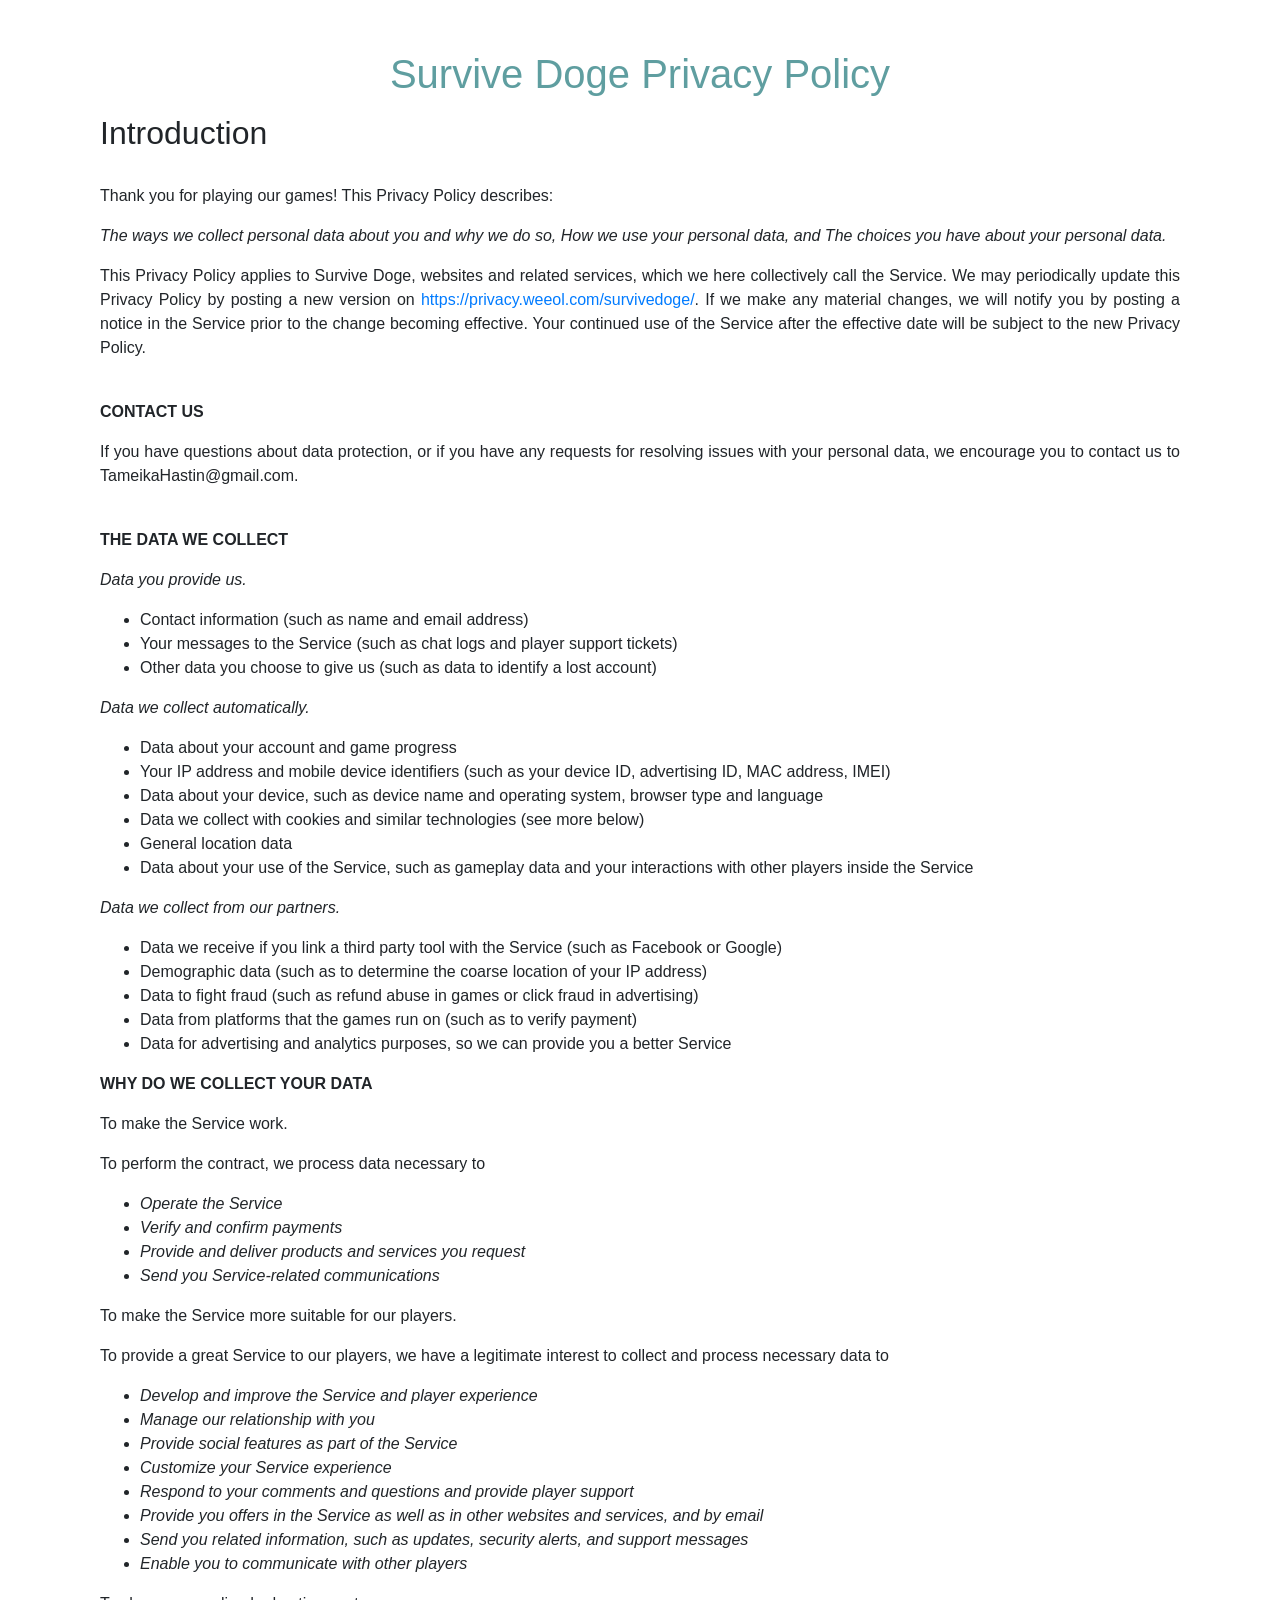
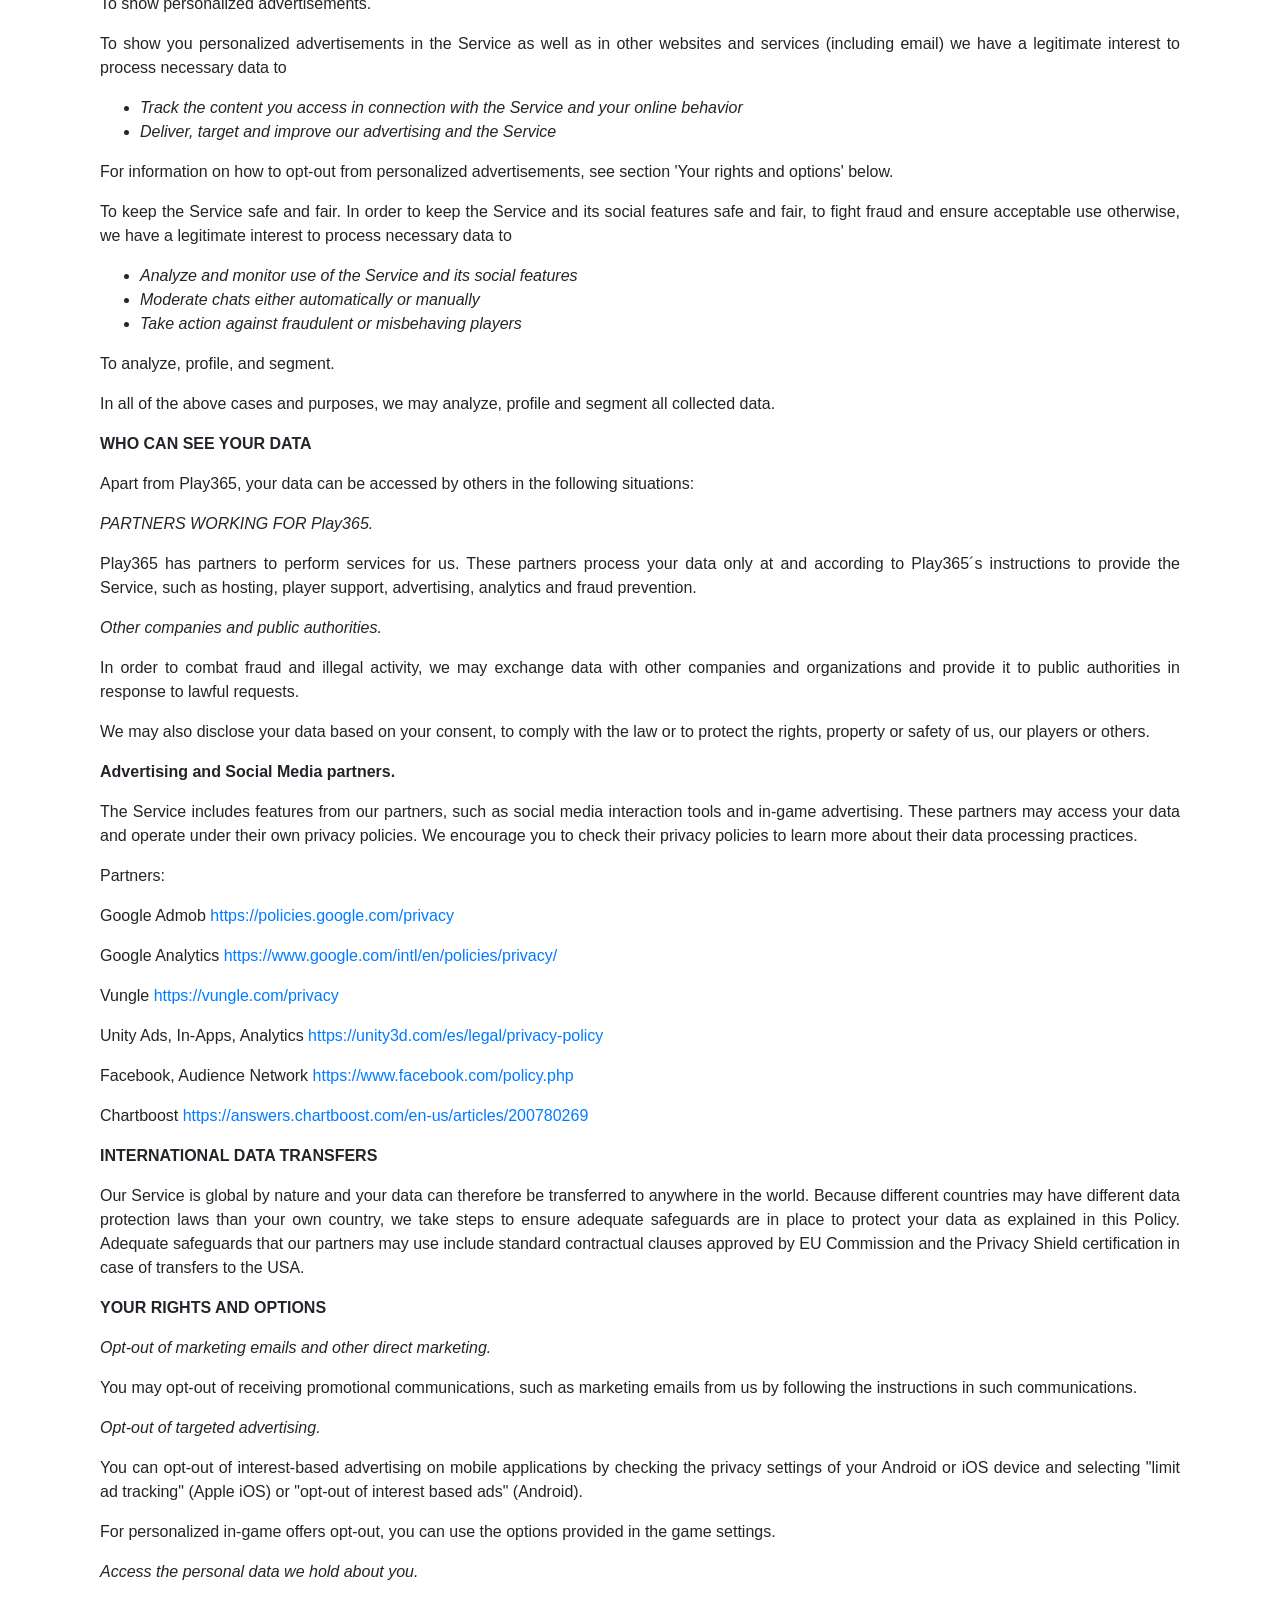
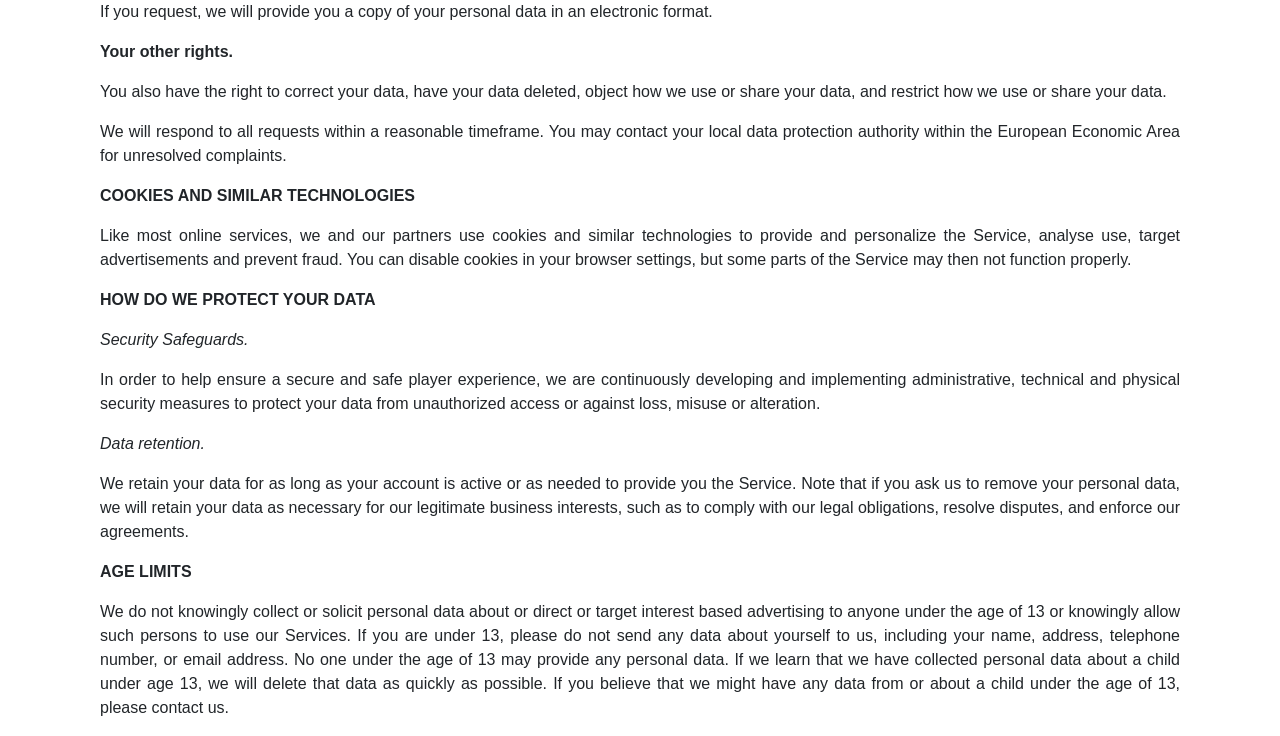
<file: survivedoge/index.html>
<!doctype html>
<html lang="en">

<head>
    <meta charset="utf-8">
    <meta name="viewport" content="width=device-width, initial-scale=1, shrink-to-fit=no">
    <meta name="description" content="privacy policy">
    <meta name="author" content="weeol">

    <!-- Bootstrap core CSS -->
    <link href="../assets/privacy/css/bootstrap.min.css" rel="stylesheet">

    <!-- Custom styles for this template -->
    <link href="../assets/privacy/css/custom.css" rel="stylesheet">
</head>

<body>
        <button type="button" class="btn btn-primary btn-back" onclick="window.history.back()"> 
            <i class="fas fa-arrow-left"></i>
        </button>
    <header>
        <div class="container">
            <h1 class="header-title">Survive Doge Privacy Policy</h1>
        </div>
    </header>


    <main role="main" class="container">
        
        <div class="containe">
            <h2>  </h2>
            <p class="lead">

            </p>
        </div>

        <div class="container">
            <h2>Introduction</h2>            
​
<p>Thank you for playing our games! This Privacy Policy describes:</p>

<p>   <i>The ways we collect personal data about you and why we do so,

    How we use your personal data, and

    The choices you have about your personal data.</i> </p>

<p>This Privacy Policy applies to Survive Doge, websites and related services, which we here collectively call the Service. We may periodically update this Privacy Policy by posting a new version on <a href="https://privacy.weeol.com/survivedoge/">https://privacy.weeol.com/survivedoge/</a>. If we make any material changes, we will notify you by posting a notice in the Service prior to the change becoming effective. Your continued use of the Service after the effective date will be subject to the new Privacy Policy.</p></br>

<p><b>CONTACT US</b></p>

<p>If you have questions about data protection, or if you have any requests for resolving issues with your personal data, we encourage you to contact us to TameikaHastin@gmail.com.</p></br>

<p><b>THE DATA WE COLLECT</b></p>


<p><i>Data you provide us.</i>
<ul>
    <li>Contact information (such as name and email address)</li>

    <li>Your messages to the Service (such as chat logs and player support tickets)</li>

    <li>Other data you choose to give us (such as data to identify a lost account)</li>
   </p>  
</ul>
<p><i>Data we collect automatically.</i>
<ul>
    <li>Data about your account and game progress</li>

    <li>Your IP address and mobile device identifiers (such as your device ID, advertising ID, MAC address, IMEI)</li>

    <li>Data about your device, such as device name and operating system, browser type and language</li>

    <li>Data we collect with cookies and similar technologies (see more below)</li>

    <li>General location data</li>

    <li>Data about your use of the Service, such as gameplay data and your interactions with other players inside the Service</li>
</ul>
</p>     

<p><i>Data we collect from our partners.</i>
<ul>
    <li>Data we receive if you link a third party tool with the Service (such as Facebook or Google)</li>

    <li>Demographic data (such as to determine the coarse location of your IP address)</li>

    <li>Data to fight fraud (such as refund abuse in games or click fraud in advertising)</li>

    <li>Data from platforms that the games run on (such as to verify payment)</li>

    <li>Data for advertising and analytics purposes, so we can provide you a better Service</li>
</ul>
</p>
 


<p><b>WHY DO WE COLLECT YOUR DATA</b></p>

<p>To make the Service work.</p>

<p>To perform the contract, we process data necessary to
<ul>
    <li><i>Operate the Service</i></li>

    <li><i>Verify and confirm payments</i></li>

    <li><i>Provide and deliver products and services you request</i></li>

    <li><i>Send you Service-related communications</i></li>
</ul>
</p>
<p>To make the Service more suitable for our players.</p>
<p>To provide a great Service to our players, we have a legitimate interest to collect and process necessary data to
<ul>
    <li><i>Develop and improve the Service and player experience</i></li>

    <li><i>Manage our relationship with you</i></li>

    <li><i>Provide social features as part of the Service</i></li>

    <li><i>Customize your Service experience</i></li>

    <li><i>Respond to your comments and questions and provide player support</i></li>

    <li><i>Provide you offers in the Service as well as in other websites and services, and by email</i></li>

    <li><i>Send you related information, such as updates, security alerts, and support messages</i></li>

    <li><i>Enable you to communicate with other players</i></li>
</ul>
</p>     
<p>To show personalized advertisements.</p>
<p>To show you personalized advertisements in the Service as well as in other websites and services (including email) we have a legitimate interest to process necessary data to
 <ul>
    <li><i>Track the content you access in connection with the Service and your online behavior</i></li>

    <li><i>Deliver, target and improve our advertising and the Service</i></li>
</ul>
<p>
<p>For information on how to opt-out from personalized advertisements, see section 'Your rights and options' below.</p>

<p>To keep the Service safe and fair.
In order to keep the Service and its social features safe and fair, to fight fraud and ensure acceptable use otherwise, we have a legitimate interest to process necessary data to
<ul>
    <li><i>Analyze and monitor use of the Service and its social features</i></li>

    <li><i>Moderate chats either automatically or manually</i></li>

    <li><i>Take action against fraudulent or misbehaving players</i></li>
</ul>
</p>
<p>To analyze, profile, and segment.</p>
<p>In all of the above cases and purposes, we may analyze, profile and segment all collected data.</p>
 


<p><b>WHO CAN SEE YOUR DATA</b></p>
 
<p>Apart from Play365, your data can be accessed by others in the following situations:</p>

<p><i>PARTNERS WORKING FOR Play365.</i></p>
<p>Play365 has partners to perform services for us. These partners process your data only at and according to Play365´s instructions to provide the Service, such as hosting, player support, advertising, analytics and fraud prevention.</p>

<p><i>Other companies and public authorities.</i></p>
<P>In order to combat fraud and illegal activity, we may exchange data with other companies and organizations and provide it to public authorities in response to lawful requests.</p>

<p>We may also disclose your data based on your consent, to comply with the law or to protect the rights, property or safety of us, our players or others.</p>

<p><b>Advertising and Social Media partners.</b></p>
<p>The Service includes features from our partners, such as social media interaction tools and in-game advertising. These partners may access your data and operate under their own privacy policies. We encourage you to check their privacy policies to learn more about their data processing practices.</p>
<p>Partners:</p>

<p>Google Admob                              <a href="https://policies.google.com/privacy">https://policies.google.com/privacy</a></p>
<p>Google Analytics                           <a href="https://www.google.com/intl/en/policies/privacy/">https://www.google.com/intl/en/policies/privacy/</a></p>
<p>Vungle                                             <a href="https://vungle.com/privacy">https://vungle.com/privacy</a></p>
<p>Unity Ads, In-Apps, Analytics    <a href="https://unity3d.com/es/legal/privacy-policy">https://unity3d.com/es/legal/privacy-policy</a></p>
<p>Facebook, Audience Network   <a href="https://www.facebook.com/policy.php">https://www.facebook.com/policy.php</a></p>
<p>Chartboost                                    <a href="https://answers.chartboost.com/en-us/articles/200780269">https://answers.chartboost.com/en-us/articles/200780269</a></p>

<p><b>INTERNATIONAL DATA TRANSFERS</b></p>
<p>Our Service is global by nature and your data can therefore be transferred to anywhere in the world. Because different countries may have different data protection laws than your own country, we take steps to ensure adequate safeguards are in place to protect your data as explained in this Policy. Adequate safeguards that our partners may use include standard contractual clauses approved by EU Commission and the Privacy Shield certification in case of transfers to the USA.</p>


<p><b>YOUR RIGHTS AND OPTIONS</b></p>

<p><i>Opt-out of marketing emails and other direct marketing.</i></p>
<p>You may opt-out of receiving promotional communications, such as marketing emails from us by following the instructions in such communications.</p>
 
<p><i>Opt-out of targeted advertising.</i></p>
<p>You can opt-out of interest-based advertising on mobile applications by checking the privacy settings of your Android or iOS device and selecting "limit ad tracking" (Apple iOS) or "opt-out of interest based ads" (Android).</p>
<p>For personalized in-game offers opt-out, you can use the options provided in the game settings.</p>

<p><i>Access the personal data we hold about you.</i></p>
<p>If you request, we will provide you a copy of your personal data in an electronic format.</p>

 

<p><b>Your other rights.</b></p>
<p>You also have the right to correct your data, have your data deleted, object how we use or share your data, and restrict how we use or share your data.</p>

<p>We will respond to all requests within a reasonable timeframe. You may contact your local data protection authority within the European Economic Area for unresolved complaints.</p>

<p><b>COOKIES AND SIMILAR TECHNOLOGIES</b></p>

<p>Like most online services, we and our partners use cookies and similar technologies to provide and personalize the Service, analyse use, target advertisements and prevent fraud. You can disable cookies in your browser settings, but some parts of the Service may then not function properly.</p>

<p><b>HOW DO WE PROTECT YOUR DATA</b></p>

<p><i>Security Safeguards.</i></p>
<p>In order to help ensure a secure and safe player experience, we are continuously developing and implementing administrative, technical and physical security measures to protect your data from unauthorized access or against loss, misuse or alteration.</p>
 

<p><i>Data retention.</i></p>
<p>We retain your data for as long as your account is active or as needed to provide you the Service.
Note that if you ask us to remove your personal data, we will retain your data as necessary for our legitimate business interests, such as to comply with our legal obligations, resolve disputes, and enforce our agreements.</p>


<p><b>AGE LIMITS</b></p>

<p>We do not knowingly collect or solicit personal data about or direct or target interest based advertising to anyone under the age of 13 or knowingly allow such persons to use our Services. If you are under 13, please do not send any data about yourself to us, including your name, address, telephone number, or email address. No one under the age of 13 may provide any personal data. If we learn that we have collected personal data about a child under age 13, we will delete that data as quickly as possible. If you believe that we might have any data from or about a child under the age of 13, please contact us.
            </p>
         </div>
    </main>
    <!-- /.container -->

    <!-- Bootstrap core JavaScript
    ================================================== -->
    <!-- Placed at the end of the document so the pages load faster -->
    <script src="https://code.jquery.com/jquery-3.2.1.slim.min.js" integrity="sha384-KJ3o2DKtIkvYIK3UENzmM7KCkRr/rE9/Qpg6aAZGJwFDMVNA/GpGFF93hXpG5KkN" crossorigin="anonymous"></script>
    <script>
        window.jQuery || document.write('<script src="./assets/privacy/js/vendor/jquery-slim.min.js"><\/script>')
        $(function(){
            if(document.referrer != ""){ // window.history.length > 2
                $(".btn-back").show();
            }else{
                $(".btn-back").hide();
            }

        })
    </script>
    <script src="../assets/privacy/js/vendor/popper.min.js"></script>
    <script src="../assets/privacy/js/bootstrap.min.js"></script>
    <link rel="stylesheet" href="https://use.fontawesome.com/releases/v5.0.13/css/all.css" integrity="sha384-DNOHZ68U8hZfKXOrtjWvjxusGo9WQnrNx2sqG0tfsghAvtVlRW3tvkXWZh58N9jp" crossorigin="anonymous">

</body>

</html
</file>
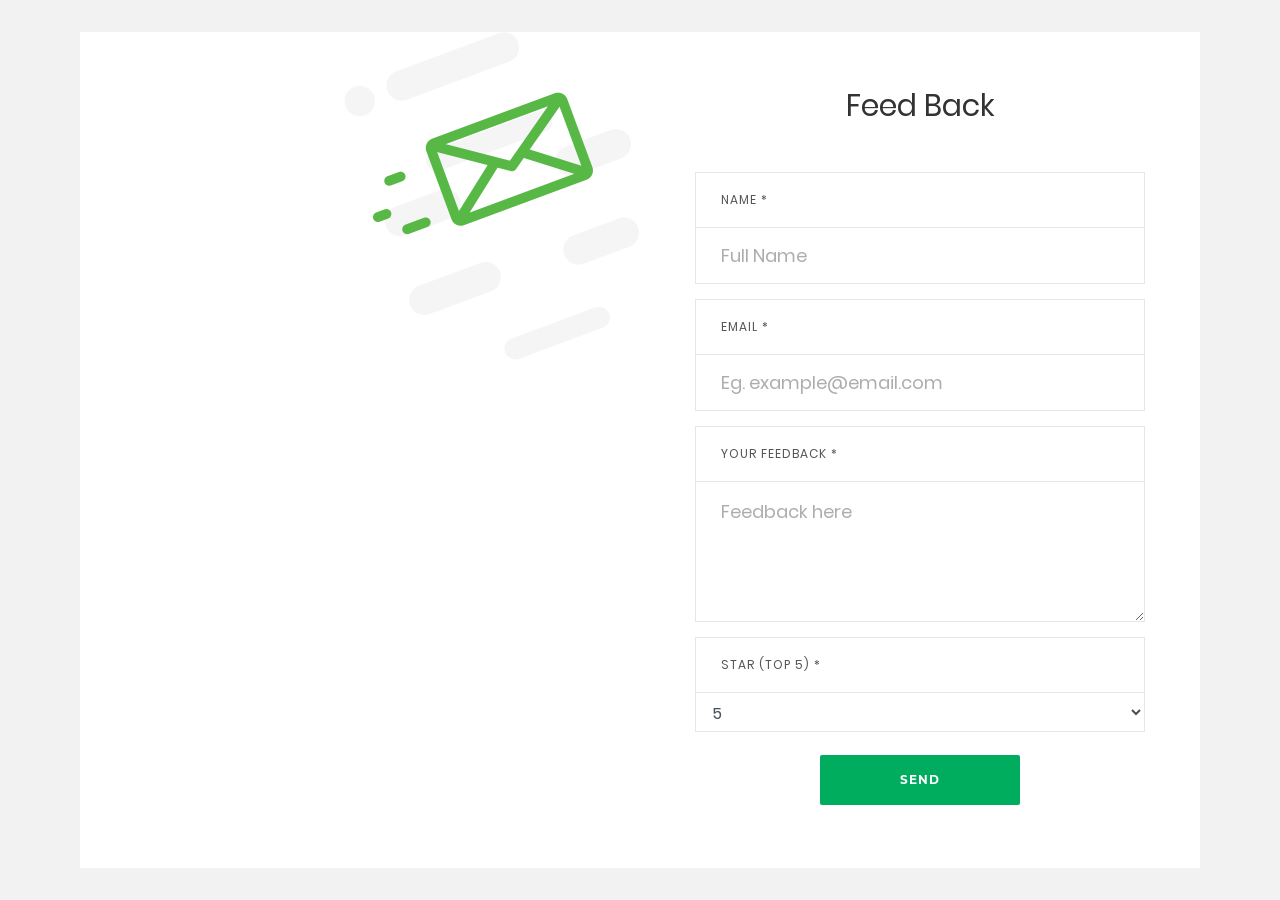
<file: funbusseats/feedback.html>
<!DOCTYPE html>
<html lang="en">

<head>
    <title>Fun Bus Seats Feedback</title>
    <meta charset="UTF-8">
    <meta name="viewport" content="width=device-width, initial-scale=1">
    <link rel="icon" type="image/png" href="../assets/privacy/images/icons/favicon.ico" />
    <link rel="stylesheet" type="text/css" href="../assets/feedback/vendor/bootstrap/css/bootstrap.min.css">
    <link rel="stylesheet" type="text/css" href="../assets/feedback/fonts/font-awesome-4.7.0/css/font-awesome.min.css">
    <link rel="stylesheet" type="text/css" href="../assets/feedback/fonts/Linearicons-Free-v1.0.0/icon-font.min.css">
    <link rel="stylesheet" type="text/css" href="../assets/feedback/vendor/animate/animate.css">
    <link rel="stylesheet" type="text/css" href="../assets/feedback/vendor/css-hamburgers/hamburgers.min.css">
    <link rel="stylesheet" type="text/css" href="../assets/feedback/vendor/animsition/css/animsition.min.css">
    <link rel="stylesheet" type="text/css" href="../assets/feedback/vendor/select2/select2.min.css">
    <link rel="stylesheet" type="text/css" href="../assets/feedback/vendor/daterangepicker/daterangepicker.css">
    <link rel="stylesheet" type="text/css" href="../assets/feedback/css/util.css">
    <link rel="stylesheet" type="text/css" href="../assets/feedback/css/main.css">
</head>

<body>
    <div class="container-contact100">
        <div class="wrap-contact100">
            <form id="google-form" class="contact100-form validate-form">
                <span class="contact100-form-title">
                    Feed Back
                </span>

                <label class="label-input100" for="name">Name *</label>
                <div class="wrap-input100 validate-input" data-validate="Your Name">
                    <input id="name" class="input100" type="text" placeholder="Full Name">
                    <span class="focus-input100"></span>
                </div>

                <label class="label-input100" for="email">Email *</label>
                <div class="wrap-input100">
                    <input id="email" class="input100" type="email" placeholder="Eg. example@email.com">
                    <span class="focus-input100"></span>
                </div>

                <label class="label-input100" for="message">Your Feedback *</label>
                <div class="wrap-input100" data-validate="Message is required">
                    <textarea id="message" class="input100" placeholder="Feedback here"></textarea>
                    <span class="focus-input100"></span>
                </div>

                <label class="label-input100" for="email">Star (Top 5) *</label>
                <div class="wrap-input100 validate-input" data-validate="Star rating">
                    <select class="form-control" id="star" style="border: 0px;">
                        <option>5</option>
                        <option>4</option>
                        <option>3</option>
                        <option>2</option>
                        <option>1</option>
                    </select>
                </div>

                <div class="container-contact100-form-btn">
                    <button class="contact100-form-btn">
                        Send
                    </button>
                </div>
            </form>
            <div class="contact100-pic js-tilt" data-tilt>
                <img src="../assets/feedback/images/img-01.png" alt="IMG">
            </div>

        </div>
    </div>

    <div id="dropDownSelect1"></div>
    <script src="../assets/feedback/vendor/jquery/jquery-3.2.1.min.js"></script>
    <script src="../assets/feedback/vendor/animsition/js/animsition.min.js"></script>
    <script src="../assets/feedback/vendor/bootstrap/js/popper.js"></script>
    <script src="../assets/feedback/vendor/bootstrap/js/bootstrap.min.js"></script>
    <script src="../assets/feedback/vendor/select2/select2.min.js"></script>
    <script>
        $(".selection-2").select2({
            minimumResultsForSearch: 20,
            dropdownParent: $('#dropDownSelect1')
        });
    </script>
    <script src="../assets/feedback/vendor/daterangepicker/moment.min.js"></script>
    <script src="../assets/feedback/vendor/daterangepicker/daterangepicker.js"></script>
    <script src="../assets/feedback/vendor/countdowntime/countdowntime.js"></script>
    <script src="../assets/feedback/vendor/tilt/tilt.jquery.min.js"></script>
    <script src="../assets/feedback/js/main.js"></script>
    <script>
        $('.js-tilt').tilt({
            scale: 1.1
        })
        $('#google-form').submit(function (e) {
            e.preventDefault();
            if ($('#name').val() && $('#email').val()) {
                $.ajax({
                    url: "https://docs.google.com/forms/d/e/1FAIpQLSeDpukp6jkNlFzrUP87d8sX_luDmGr3Sa3N_7cxCHxsRPCO2g/formResponse",
                    crossDomain: true,
                    data: {
                        "entry.10698918": $('#name').val(),
                        "entry.561588308": $('#email').val(),
                        "entry.1533378315": $('#message').val(),
                        "entry.134671687": $('#star').val()
                    },
                    type: "POST",
                    dataType: "JSONP",
                    complete: function () {
                        $('#name').val('')
                        $('#email').val('')
                        $('#message').val('')
                        $('#star').val('')
                        window.location.replace("thank.html");
                    }
                });
            }
        });
    </script>
</body>

</html>
</file>
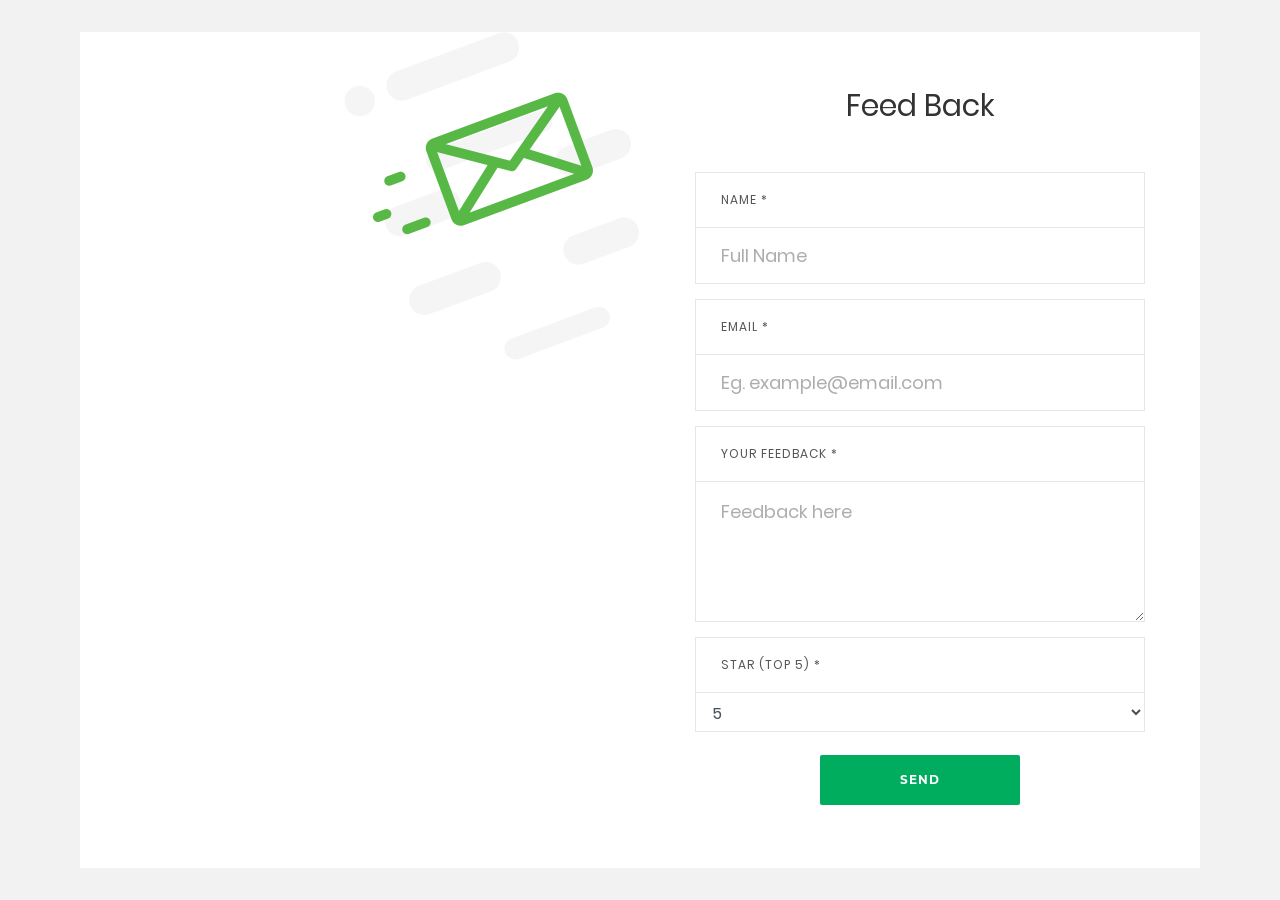
<file: herobold/feedback.html>
<!DOCTYPE html>
<html lang="en">

<head>
    <title>Hero Bold Feedback</title>
    <meta charset="UTF-8">
    <meta name="viewport" content="width=device-width, initial-scale=1">
    <link rel="icon" type="image/png" href="../assets/privacy/images/icons/favicon.ico" />
    <link rel="stylesheet" type="text/css" href="../assets/feedback/vendor/bootstrap/css/bootstrap.min.css">
    <link rel="stylesheet" type="text/css" href="../assets/feedback/fonts/font-awesome-4.7.0/css/font-awesome.min.css">
    <link rel="stylesheet" type="text/css" href="../assets/feedback/fonts/Linearicons-Free-v1.0.0/icon-font.min.css">
    <link rel="stylesheet" type="text/css" href="../assets/feedback/vendor/animate/animate.css">
    <link rel="stylesheet" type="text/css" href="../assets/feedback/vendor/css-hamburgers/hamburgers.min.css">
    <link rel="stylesheet" type="text/css" href="../assets/feedback/vendor/animsition/css/animsition.min.css">
    <link rel="stylesheet" type="text/css" href="../assets/feedback/vendor/select2/select2.min.css">
    <link rel="stylesheet" type="text/css" href="../assets/feedback/vendor/daterangepicker/daterangepicker.css">
    <link rel="stylesheet" type="text/css" href="../assets/feedback/css/util.css">
    <link rel="stylesheet" type="text/css" href="../assets/feedback/css/main.css">
</head>

<body>
    <div class="container-contact100">
        <div class="wrap-contact100">
            <form id="google-form" class="contact100-form validate-form">
                <span class="contact100-form-title">
                    Feed Back
                </span>

                <label class="label-input100" for="name">Name *</label>
                <div class="wrap-input100 validate-input" data-validate="Your Name">
                    <input id="name" class="input100" type="text" placeholder="Full Name">
                    <span class="focus-input100"></span>
                </div>

                <label class="label-input100" for="email">Email *</label>
                <div class="wrap-input100">
                    <input id="email" class="input100" type="email" placeholder="Eg. example@email.com">
                    <span class="focus-input100"></span>
                </div>

                <label class="label-input100" for="message">Your Feedback *</label>
                <div class="wrap-input100" data-validate="Message is required">
                    <textarea id="message" class="input100" placeholder="Feedback here"></textarea>
                    <span class="focus-input100"></span>
                </div>

                <label class="label-input100" for="email">Star (Top 5) *</label>
                <div class="wrap-input100 validate-input" data-validate="Star rating">
                    <select class="form-control" id="star" style="border: 0px;">
                        <option>5</option>
                        <option>4</option>
                        <option>3</option>
                        <option>2</option>
                        <option>1</option>
                    </select>
                </div>

                <div class="container-contact100-form-btn">
                    <button class="contact100-form-btn">
                        Send
                    </button>
                </div>
            </form>
            <div class="contact100-pic js-tilt" data-tilt>
                <img src="../assets/feedback/images/img-01.png" alt="IMG">
            </div>

        </div>
    </div>

    <div id="dropDownSelect1"></div>
    <script src="../assets/feedback/vendor/jquery/jquery-3.2.1.min.js"></script>
    <script src="../assets/feedback/vendor/animsition/js/animsition.min.js"></script>
    <script src="../assets/feedback/vendor/bootstrap/js/popper.js"></script>
    <script src="../assets/feedback/vendor/bootstrap/js/bootstrap.min.js"></script>
    <script src="../assets/feedback/vendor/select2/select2.min.js"></script>
    <script>
        $(".selection-2").select2({
            minimumResultsForSearch: 20,
            dropdownParent: $('#dropDownSelect1')
        });
    </script>
    <script src="../assets/feedback/vendor/daterangepicker/moment.min.js"></script>
    <script src="../assets/feedback/vendor/daterangepicker/daterangepicker.js"></script>
    <script src="../assets/feedback/vendor/countdowntime/countdowntime.js"></script>
    <script src="../assets/feedback/vendor/tilt/tilt.jquery.min.js"></script>
    <script src="../assets/feedback/js/main.js"></script>
    <script>
        $('.js-tilt').tilt({
            scale: 1.1
        })
        $('#google-form').submit(function (e) {
            e.preventDefault();
            if ($('#name').val() && $('#email').val()) {
                $.ajax({
                    url: "https://docs.google.com/forms/d/e/1FAIpQLSeDpukp6jkNlFzrUP87d8sX_luDmGr3Sa3N_7cxCHxsRPCO2g/formResponse",
                    crossDomain: true,
                    data: {
                        "entry.10698918": $('#name').val(),
                        "entry.561588308": $('#email').val(),
                        "entry.1533378315": $('#message').val(),
                        "entry.134671687": $('#star').val()
                    },
                    type: "POST",
                    dataType: "JSONP",
                    complete: function () {
                        $('#name').val('')
                        $('#email').val('')
                        $('#message').val('')
                        $('#star').val('')
                        window.location.replace("thank.html");
                    }
                });
            }
        });
    </script>
</body>

</html>
</file>
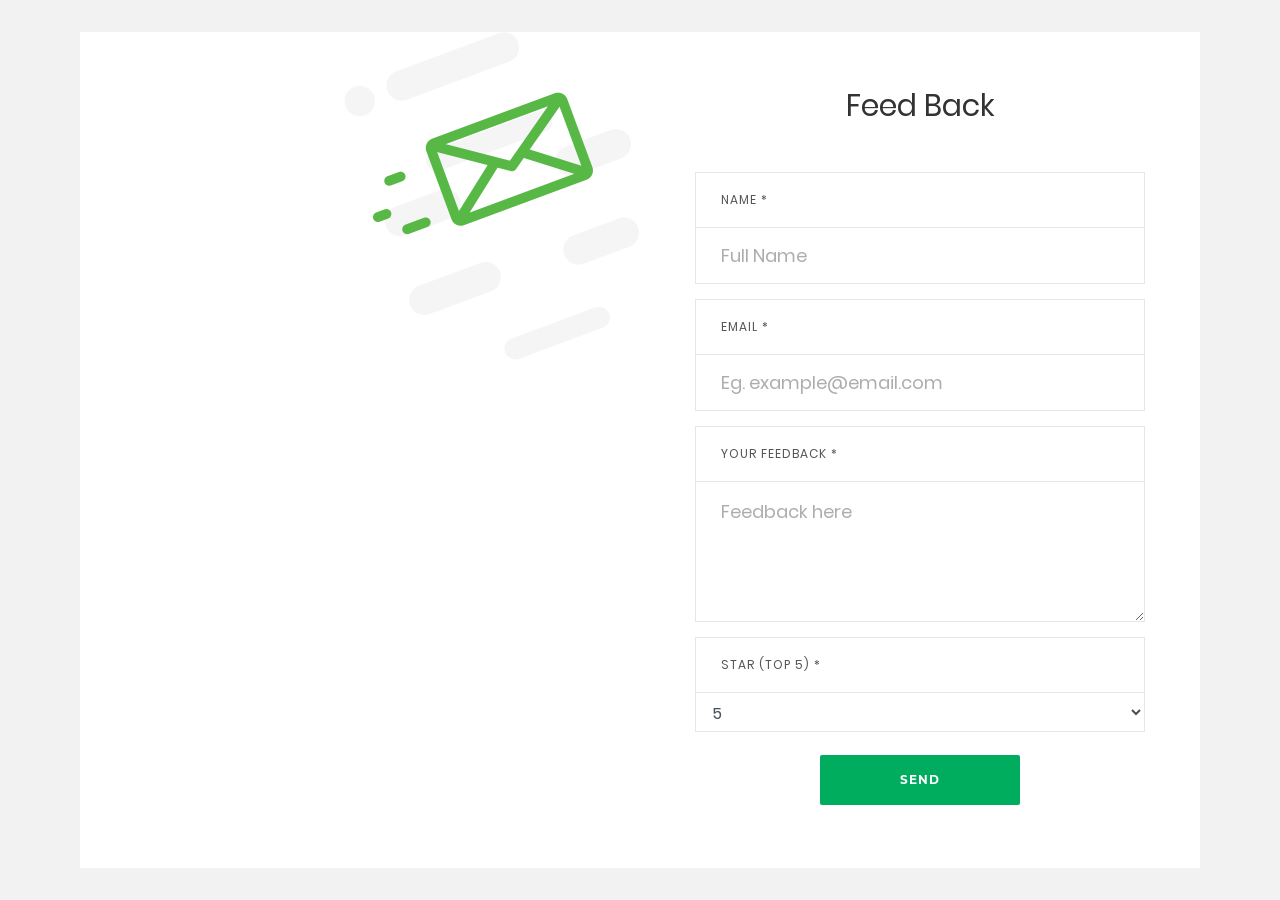
<file: magicwatersort/feedback.html>
<!DOCTYPE html>
<html lang="en">

<head>
    <title>Magic Water Sort Feedback</title>
    <meta charset="UTF-8">
    <meta name="viewport" content="width=device-width, initial-scale=1">
    <link rel="icon" type="image/png" href="../assets/privacy/images/icons/favicon.ico" />
    <link rel="stylesheet" type="text/css" href="../assets/feedback/vendor/bootstrap/css/bootstrap.min.css">
    <link rel="stylesheet" type="text/css" href="../assets/feedback/fonts/font-awesome-4.7.0/css/font-awesome.min.css">
    <link rel="stylesheet" type="text/css" href="../assets/feedback/fonts/Linearicons-Free-v1.0.0/icon-font.min.css">
    <link rel="stylesheet" type="text/css" href="../assets/feedback/vendor/animate/animate.css">
    <link rel="stylesheet" type="text/css" href="../assets/feedback/vendor/css-hamburgers/hamburgers.min.css">
    <link rel="stylesheet" type="text/css" href="../assets/feedback/vendor/animsition/css/animsition.min.css">
    <link rel="stylesheet" type="text/css" href="../assets/feedback/vendor/select2/select2.min.css">
    <link rel="stylesheet" type="text/css" href="../assets/feedback/vendor/daterangepicker/daterangepicker.css">
    <link rel="stylesheet" type="text/css" href="../assets/feedback/css/util.css">
    <link rel="stylesheet" type="text/css" href="../assets/feedback/css/main.css">
</head>

<body>
    <div class="container-contact100">
        <div class="wrap-contact100">
            <form id="google-form" class="contact100-form validate-form">
                <span class="contact100-form-title">
                    Feed Back
                </span>

                <label class="label-input100" for="name">Name *</label>
                <div class="wrap-input100 validate-input" data-validate="Your Name">
                    <input id="name" class="input100" type="text" placeholder="Full Name">
                    <span class="focus-input100"></span>
                </div>

                <label class="label-input100" for="email">Email *</label>
                <div class="wrap-input100">
                    <input id="email" class="input100" type="email" placeholder="Eg. example@email.com">
                    <span class="focus-input100"></span>
                </div>

                <label class="label-input100" for="message">Your Feedback *</label>
                <div class="wrap-input100" data-validate="Message is required">
                    <textarea id="message" class="input100" placeholder="Feedback here"></textarea>
                    <span class="focus-input100"></span>
                </div>

                <label class="label-input100" for="email">Star (Top 5) *</label>
                <div class="wrap-input100 validate-input" data-validate="Star rating">
                    <select class="form-control" id="star" style="border: 0px;">
                        <option>5</option>
                        <option>4</option>
                        <option>3</option>
                        <option>2</option>
                        <option>1</option>
                    </select>
                </div>

                <div class="container-contact100-form-btn">
                    <button class="contact100-form-btn">
                        Send
                    </button>
                </div>
            </form>
            <div class="contact100-pic js-tilt" data-tilt>
                <img src="../assets/feedback/images/img-01.png" alt="IMG">
            </div>

        </div>
    </div>

    <div id="dropDownSelect1"></div>
    <script src="../assets/feedback/vendor/jquery/jquery-3.2.1.min.js"></script>
    <script src="../assets/feedback/vendor/animsition/js/animsition.min.js"></script>
    <script src="../assets/feedback/vendor/bootstrap/js/popper.js"></script>
    <script src="../assets/feedback/vendor/bootstrap/js/bootstrap.min.js"></script>
    <script src="../assets/feedback/vendor/select2/select2.min.js"></script>
    <script>
        $(".selection-2").select2({
            minimumResultsForSearch: 20,
            dropdownParent: $('#dropDownSelect1')
        });
    </script>
    <script src="../assets/feedback/vendor/daterangepicker/moment.min.js"></script>
    <script src="../assets/feedback/vendor/daterangepicker/daterangepicker.js"></script>
    <script src="../assets/feedback/vendor/countdowntime/countdowntime.js"></script>
    <script src="../assets/feedback/vendor/tilt/tilt.jquery.min.js"></script>
    <script src="../assets/feedback/js/main.js"></script>
    <script>
        $('.js-tilt').tilt({
            scale: 1.1
        })
        $('#google-form').submit(function (e) {
            e.preventDefault();
            if ($('#name').val() && $('#email').val()) {
                $.ajax({
                    url: "https://docs.google.com/forms/d/e/1FAIpQLSeDpukp6jkNlFzrUP87d8sX_luDmGr3Sa3N_7cxCHxsRPCO2g/formResponse",
                    crossDomain: true,
                    data: {
                        "entry.10698918": $('#name').val(),
                        "entry.561588308": $('#email').val(),
                        "entry.1533378315": $('#message').val(),
                        "entry.134671687": $('#star').val()
                    },
                    type: "POST",
                    dataType: "JSONP",
                    complete: function () {
                        $('#name').val('')
                        $('#email').val('')
                        $('#message').val('')
                        $('#star').val('')
                        window.location.replace("thank.html");
                    }
                });
            }
        });
    </script>
</body>

</html>
</file>
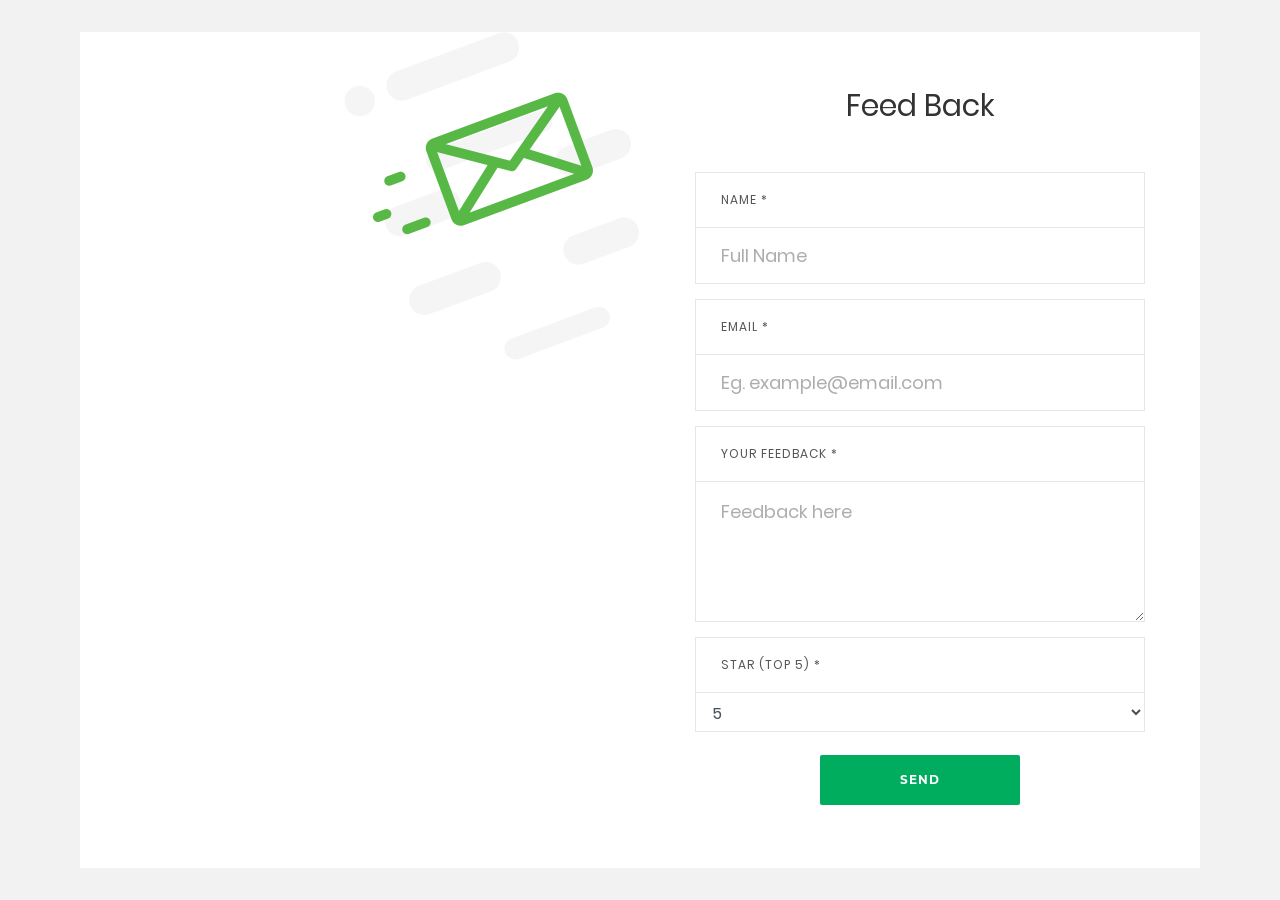
<file: survivedoge/feedback.html>
<!DOCTYPE html>
<html lang="en">

<head>
    <title>Survive Doge Feedback</title>
    <meta charset="UTF-8">
    <meta name="viewport" content="width=device-width, initial-scale=1">
    <link rel="icon" type="image/png" href="../assets/privacy/images/icons/favicon.ico" />
    <link rel="stylesheet" type="text/css" href="../assets/feedback/vendor/bootstrap/css/bootstrap.min.css">
    <link rel="stylesheet" type="text/css" href="../assets/feedback/fonts/font-awesome-4.7.0/css/font-awesome.min.css">
    <link rel="stylesheet" type="text/css" href="../assets/feedback/fonts/Linearicons-Free-v1.0.0/icon-font.min.css">
    <link rel="stylesheet" type="text/css" href="../assets/feedback/vendor/animate/animate.css">
    <link rel="stylesheet" type="text/css" href="../assets/feedback/vendor/css-hamburgers/hamburgers.min.css">
    <link rel="stylesheet" type="text/css" href="../assets/feedback/vendor/animsition/css/animsition.min.css">
    <link rel="stylesheet" type="text/css" href="../assets/feedback/vendor/select2/select2.min.css">
    <link rel="stylesheet" type="text/css" href="../assets/feedback/vendor/daterangepicker/daterangepicker.css">
    <link rel="stylesheet" type="text/css" href="../assets/feedback/css/util.css">
    <link rel="stylesheet" type="text/css" href="../assets/feedback/css/main.css">
</head>

<body>
    <div class="container-contact100">
        <div class="wrap-contact100">
            <form id="google-form" class="contact100-form validate-form">
                <span class="contact100-form-title">
                    Feed Back
                </span>

                <label class="label-input100" for="name">Name *</label>
                <div class="wrap-input100 validate-input" data-validate="Your Name">
                    <input id="name" class="input100" type="text" placeholder="Full Name">
                    <span class="focus-input100"></span>
                </div>

                <label class="label-input100" for="email">Email *</label>
                <div class="wrap-input100">
                    <input id="email" class="input100" type="email" placeholder="Eg. example@email.com">
                    <span class="focus-input100"></span>
                </div>

                <label class="label-input100" for="message">Your Feedback *</label>
                <div class="wrap-input100" data-validate="Message is required">
                    <textarea id="message" class="input100" placeholder="Feedback here"></textarea>
                    <span class="focus-input100"></span>
                </div>

                <label class="label-input100" for="email">Star (Top 5) *</label>
                <div class="wrap-input100 validate-input" data-validate="Star rating">
                    <select class="form-control" id="star" style="border: 0px;">
                        <option>5</option>
                        <option>4</option>
                        <option>3</option>
                        <option>2</option>
                        <option>1</option>
                    </select>
                </div>

                <div class="container-contact100-form-btn">
                    <button class="contact100-form-btn">
                        Send
                    </button>
                </div>
            </form>
            <div class="contact100-pic js-tilt" data-tilt>
                <img src="../assets/feedback/images/img-01.png" alt="IMG">
            </div>

        </div>
    </div>

    <div id="dropDownSelect1"></div>
    <script src="../assets/feedback/vendor/jquery/jquery-3.2.1.min.js"></script>
    <script src="../assets/feedback/vendor/animsition/js/animsition.min.js"></script>
    <script src="../assets/feedback/vendor/bootstrap/js/popper.js"></script>
    <script src="../assets/feedback/vendor/bootstrap/js/bootstrap.min.js"></script>
    <script src="../assets/feedback/vendor/select2/select2.min.js"></script>
    <script>
        $(".selection-2").select2({
            minimumResultsForSearch: 20,
            dropdownParent: $('#dropDownSelect1')
        });
    </script>
    <script src="../assets/feedback/vendor/daterangepicker/moment.min.js"></script>
    <script src="../assets/feedback/vendor/daterangepicker/daterangepicker.js"></script>
    <script src="../assets/feedback/vendor/countdowntime/countdowntime.js"></script>
    <script src="../assets/feedback/vendor/tilt/tilt.jquery.min.js"></script>
    <script src="../assets/feedback/js/main.js"></script>
    <script>
        $('.js-tilt').tilt({
            scale: 1.1
        })
        $('#google-form').submit(function (e) {
            e.preventDefault();
            if ($('#name').val() && $('#email').val()) {
                $.ajax({
                    url: "https://docs.google.com/forms/d/e/1FAIpQLSeDpukp6jkNlFzrUP87d8sX_luDmGr3Sa3N_7cxCHxsRPCO2g/formResponse",
                    crossDomain: true,
                    data: {
                        "entry.10698918": $('#name').val(),
                        "entry.561588308": $('#email').val(),
                        "entry.1533378315": $('#message').val(),
                        "entry.134671687": $('#star').val()
                    },
                    type: "POST",
                    dataType: "JSONP",
                    complete: function () {
                        $('#name').val('')
                        $('#email').val('')
                        $('#message').val('')
                        $('#star').val('')
                        window.location.replace("thank.html");
                    }
                });
            }
        });
    </script>
</body>

</html>
</file>
<file: assets/privacy/css/custom.css>
.starter-template {
    padding: 3rem 1.5rem;
    text-align: center;
}

.sublead {
    color: #4c77a6;
}

header {
    width: 100%;
    height: 100%;
    /* background: url(header.png) center center no-repeat; */
    background-size: cover;
}

.header-title {
    text-align: center;
    color: cadetblue;
    padding-top: 50px;
}

p {
    text-align: justify;
}

.btn-back{
    position:absolute; 
    top:10px; 
    left:10px;
    display: none;
}

.img-container{
    text-align: center;
}
</file>
<file: assets/feedback/vendor/daterangepicker/daterangepicker.css>
.daterangepicker {
  position: absolute;
  color: inherit;
  background-color: #fff;
  border-radius: 4px;
  width: 278px;
  padding: 4px;
  margin-top: 1px;
  top: 100px;
  left: 20px;
  /* Calendars */ }
  .daterangepicker:before, .daterangepicker:after {
    position: absolute;
    display: inline-block;
    border-bottom-color: rgba(0, 0, 0, 0.2);
    content: ''; }
  .daterangepicker:before {
    top: -7px;
    border-right: 7px solid transparent;
    border-left: 7px solid transparent;
    border-bottom: 7px solid #ccc; }
  .daterangepicker:after {
    top: -6px;
    border-right: 6px solid transparent;
    border-bottom: 6px solid #fff;
    border-left: 6px solid transparent; }
  .daterangepicker.opensleft:before {
    right: 9px; }
  .daterangepicker.opensleft:after {
    right: 10px; }
  .daterangepicker.openscenter:before {
    left: 0;
    right: 0;
    width: 0;
    margin-left: auto;
    margin-right: auto; }
  .daterangepicker.openscenter:after {
    left: 0;
    right: 0;
    width: 0;
    margin-left: auto;
    margin-right: auto; }
  .daterangepicker.opensright:before {
    left: 9px; }
  .daterangepicker.opensright:after {
    left: 10px; }
  .daterangepicker.dropup {
    margin-top: -5px; }
    .daterangepicker.dropup:before {
      top: initial;
      bottom: -7px;
      border-bottom: initial;
      border-top: 7px solid #ccc; }
    .daterangepicker.dropup:after {
      top: initial;
      bottom: -6px;
      border-bottom: initial;
      border-top: 6px solid #fff; }
  .daterangepicker.dropdown-menu {
    max-width: none;
    z-index: 3001; }
  .daterangepicker.single .ranges, .daterangepicker.single .calendar {
    float: none; }
  .daterangepicker.show-calendar .calendar {
    display: block; }
  .daterangepicker .calendar {
    display: none;
    max-width: 270px;
    margin: 4px; }
    .daterangepicker .calendar.single .calendar-table {
      border: none; }
    .daterangepicker .calendar th, .daterangepicker .calendar td {
      white-space: nowrap;
      text-align: center;
      min-width: 32px; }
  .daterangepicker .calendar-table {
    border: 1px solid #fff;
    padding: 4px;
    border-radius: 4px;
    background-color: #fff; }
  .daterangepicker table {
    width: 100%;
    margin: 0; }
  .daterangepicker td, .daterangepicker th {
    text-align: center;
    width: 20px;
    height: 20px;
    border-radius: 4px;
    border: 1px solid transparent;
    white-space: nowrap;
    cursor: pointer; }
    .daterangepicker td.available:hover, .daterangepicker th.available:hover {
      background-color: #eee;
      border-color: transparent;
      color: inherit; }
    .daterangepicker td.week, .daterangepicker th.week {
      font-size: 80%;
      color: #ccc; }
  .daterangepicker td.off, .daterangepicker td.off.in-range, .daterangepicker td.off.start-date, .daterangepicker td.off.end-date {
    background-color: #fff;
    border-color: transparent;
    color: #999; }
  .daterangepicker td.in-range {
    background-color: #ebf4f8;
    border-color: transparent;
    color: #000;
    border-radius: 0; }
  .daterangepicker td.start-date {
    border-radius: 4px 0 0 4px; }
  .daterangepicker td.end-date {
    border-radius: 0 4px 4px 0; }
  .daterangepicker td.start-date.end-date {
    border-radius: 4px; }
  .daterangepicker td.active, .daterangepicker td.active:hover {
    background-color: #357ebd;
    border-color: transparent;
    color: #fff; }
  .daterangepicker th.month {
    width: auto; }
  .daterangepicker td.disabled, .daterangepicker option.disabled {
    color: #999;
    cursor: not-allowed;
    text-decoration: line-through; }
  .daterangepicker select.monthselect, .daterangepicker select.yearselect {
    font-size: 12px;
    padding: 1px;
    height: auto;
    margin: 0;
    cursor: default; }
  .daterangepicker select.monthselect {
    margin-right: 2%;
    width: 56%; }
  .daterangepicker select.yearselect {
    width: 40%; }
  .daterangepicker select.hourselect, .daterangepicker select.minuteselect, .daterangepicker select.secondselect, .daterangepicker select.ampmselect {
    width: 50px;
    margin-bottom: 0; }
  .daterangepicker .input-mini {
    border: 1px solid #ccc;
    border-radius: 4px;
    color: #555;
    height: 30px;
    line-height: 30px;
    display: block;
    vertical-align: middle;
    margin: 0 0 5px 0;
    padding: 0 6px 0 28px;
    width: 100%; }
    .daterangepicker .input-mini.active {
      border: 1px solid #08c;
      border-radius: 4px; }
  .daterangepicker .daterangepicker_input {
    position: relative; }
    .daterangepicker .daterangepicker_input i {
      position: absolute;
      left: 8px;
      top: 8px; }
  .daterangepicker.rtl .input-mini {
    padding-right: 28px;
    padding-left: 6px; }
  .daterangepicker.rtl .daterangepicker_input i {
    left: auto;
    right: 8px; }
  .daterangepicker .calendar-time {
    text-align: center;
    margin: 5px auto;
    line-height: 30px;
    position: relative;
    padding-left: 28px; }
    .daterangepicker .calendar-time select.disabled {
      color: #ccc;
      cursor: not-allowed; }

.ranges {
  font-size: 11px;
  float: none;
  margin: 4px;
  text-align: left; }
  .ranges ul {
    list-style: none;
    margin: 0 auto;
    padding: 0;
    width: 100%; }
  .ranges li {
    font-size: 13px;
    background-color: #f5f5f5;
    border: 1px solid #f5f5f5;
    border-radius: 4px;
    color: #08c;
    padding: 3px 12px;
    margin-bottom: 8px;
    cursor: pointer; }
    .ranges li:hover {
      background-color: #08c;
      border: 1px solid #08c;
      color: #fff; }
    .ranges li.active {
      background-color: #08c;
      border: 1px solid #08c;
      color: #fff; }

/*  Larger Screen Styling */
@media (min-width: 564px) {
  .daterangepicker {
    width: auto; }
    .daterangepicker .ranges ul {
      width: 160px; }
    .daterangepicker.single .ranges ul {
      width: 100%; }
    .daterangepicker.single .calendar.left {
      clear: none; }
    .daterangepicker.single.ltr .ranges, .daterangepicker.single.ltr .calendar {
      float: left; }
    .daterangepicker.single.rtl .ranges, .daterangepicker.single.rtl .calendar {
      float: right; }
    .daterangepicker.ltr {
      direction: ltr;
      text-align: left; }
      .daterangepicker.ltr .calendar.left {
        clear: left;
        margin-right: 0; }
        .daterangepicker.ltr .calendar.left .calendar-table {
          border-right: none;
          border-top-right-radius: 0;
          border-bottom-right-radius: 0; }
      .daterangepicker.ltr .calendar.right {
        margin-left: 0; }
        .daterangepicker.ltr .calendar.right .calendar-table {
          border-left: none;
          border-top-left-radius: 0;
          border-bottom-left-radius: 0; }
      .daterangepicker.ltr .left .daterangepicker_input {
        padding-right: 12px; }
      .daterangepicker.ltr .calendar.left .calendar-table {
        padding-right: 12px; }
      .daterangepicker.ltr .ranges, .daterangepicker.ltr .calendar {
        float: left; }
    .daterangepicker.rtl {
      direction: rtl;
      text-align: right; }
      .daterangepicker.rtl .calendar.left {
        clear: right;
        margin-left: 0; }
        .daterangepicker.rtl .calendar.left .calendar-table {
          border-left: none;
          border-top-left-radius: 0;
          border-bottom-left-radius: 0; }
      .daterangepicker.rtl .calendar.right {
        margin-right: 0; }
        .daterangepicker.rtl .calendar.right .calendar-table {
          border-right: none;
          border-top-right-radius: 0;
          border-bottom-right-radius: 0; }
      .daterangepicker.rtl .left .daterangepicker_input {
        padding-left: 12px; }
      .daterangepicker.rtl .calendar.left .calendar-table {
        padding-left: 12px; }
      .daterangepicker.rtl .ranges, .daterangepicker.rtl .calendar {
        text-align: right;
        float: right; } }
@media (min-width: 730px) {
  .daterangepicker .ranges {
    width: auto; }
  .daterangepicker.ltr .ranges {
    float: left; }
  .daterangepicker.rtl .ranges {
    float: right; }
  .daterangepicker .calendar.left {
    clear: none !important; } }
</file>
<file: assets/feedback/css/util.css>
/*[ FONT SIZE ]
///////////////////////////////////////////////////////////
*/
.fs-1 {font-size: 1px;}
.fs-2 {font-size: 2px;}
.fs-3 {font-size: 3px;}
.fs-4 {font-size: 4px;}
.fs-5 {font-size: 5px;}
.fs-6 {font-size: 6px;}
.fs-7 {font-size: 7px;}
.fs-8 {font-size: 8px;}
.fs-9 {font-size: 9px;}
.fs-10 {font-size: 10px;}
.fs-11 {font-size: 11px;}
.fs-12 {font-size: 12px;}
.fs-13 {font-size: 13px;}
.fs-14 {font-size: 14px;}
.fs-15 {font-size: 15px;}
.fs-16 {font-size: 16px;}
.fs-17 {font-size: 17px;}
.fs-18 {font-size: 18px;}
.fs-19 {font-size: 19px;}
.fs-20 {font-size: 20px;}
.fs-21 {font-size: 21px;}
.fs-22 {font-size: 22px;}
.fs-23 {font-size: 23px;}
.fs-24 {font-size: 24px;}
.fs-25 {font-size: 25px;}
.fs-26 {font-size: 26px;}
.fs-27 {font-size: 27px;}
.fs-28 {font-size: 28px;}
.fs-29 {font-size: 29px;}
.fs-30 {font-size: 30px;}
.fs-31 {font-size: 31px;}
.fs-32 {font-size: 32px;}
.fs-33 {font-size: 33px;}
.fs-34 {font-size: 34px;}
.fs-35 {font-size: 35px;}
.fs-36 {font-size: 36px;}
.fs-37 {font-size: 37px;}
.fs-38 {font-size: 38px;}
.fs-39 {font-size: 39px;}
.fs-40 {font-size: 40px;}
.fs-41 {font-size: 41px;}
.fs-42 {font-size: 42px;}
.fs-43 {font-size: 43px;}
.fs-44 {font-size: 44px;}
.fs-45 {font-size: 45px;}
.fs-46 {font-size: 46px;}
.fs-47 {font-size: 47px;}
.fs-48 {font-size: 48px;}
.fs-49 {font-size: 49px;}
.fs-50 {font-size: 50px;}
.fs-51 {font-size: 51px;}
.fs-52 {font-size: 52px;}
.fs-53 {font-size: 53px;}
.fs-54 {font-size: 54px;}
.fs-55 {font-size: 55px;}
.fs-56 {font-size: 56px;}
.fs-57 {font-size: 57px;}
.fs-58 {font-size: 58px;}
.fs-59 {font-size: 59px;}
.fs-60 {font-size: 60px;}
.fs-61 {font-size: 61px;}
.fs-62 {font-size: 62px;}
.fs-63 {font-size: 63px;}
.fs-64 {font-size: 64px;}
.fs-65 {font-size: 65px;}
.fs-66 {font-size: 66px;}
.fs-67 {font-size: 67px;}
.fs-68 {font-size: 68px;}
.fs-69 {font-size: 69px;}
.fs-70 {font-size: 70px;}
.fs-71 {font-size: 71px;}
.fs-72 {font-size: 72px;}
.fs-73 {font-size: 73px;}
.fs-74 {font-size: 74px;}
.fs-75 {font-size: 75px;}
.fs-76 {font-size: 76px;}
.fs-77 {font-size: 77px;}
.fs-78 {font-size: 78px;}
.fs-79 {font-size: 79px;}
.fs-80 {font-size: 80px;}
.fs-81 {font-size: 81px;}
.fs-82 {font-size: 82px;}
.fs-83 {font-size: 83px;}
.fs-84 {font-size: 84px;}
.fs-85 {font-size: 85px;}
.fs-86 {font-size: 86px;}
.fs-87 {font-size: 87px;}
.fs-88 {font-size: 88px;}
.fs-89 {font-size: 89px;}
.fs-90 {font-size: 90px;}
.fs-91 {font-size: 91px;}
.fs-92 {font-size: 92px;}
.fs-93 {font-size: 93px;}
.fs-94 {font-size: 94px;}
.fs-95 {font-size: 95px;}
.fs-96 {font-size: 96px;}
.fs-97 {font-size: 97px;}
.fs-98 {font-size: 98px;}
.fs-99 {font-size: 99px;}
.fs-100 {font-size: 100px;}
.fs-101 {font-size: 101px;}
.fs-102 {font-size: 102px;}
.fs-103 {font-size: 103px;}
.fs-104 {font-size: 104px;}
.fs-105 {font-size: 105px;}
.fs-106 {font-size: 106px;}
.fs-107 {font-size: 107px;}
.fs-108 {font-size: 108px;}
.fs-109 {font-size: 109px;}
.fs-110 {font-size: 110px;}
.fs-111 {font-size: 111px;}
.fs-112 {font-size: 112px;}
.fs-113 {font-size: 113px;}
.fs-114 {font-size: 114px;}
.fs-115 {font-size: 115px;}
.fs-116 {font-size: 116px;}
.fs-117 {font-size: 117px;}
.fs-118 {font-size: 118px;}
.fs-119 {font-size: 119px;}
.fs-120 {font-size: 120px;}
.fs-121 {font-size: 121px;}
.fs-122 {font-size: 122px;}
.fs-123 {font-size: 123px;}
.fs-124 {font-size: 124px;}
.fs-125 {font-size: 125px;}
.fs-126 {font-size: 126px;}
.fs-127 {font-size: 127px;}
.fs-128 {font-size: 128px;}
.fs-129 {font-size: 129px;}
.fs-130 {font-size: 130px;}
.fs-131 {font-size: 131px;}
.fs-132 {font-size: 132px;}
.fs-133 {font-size: 133px;}
.fs-134 {font-size: 134px;}
.fs-135 {font-size: 135px;}
.fs-136 {font-size: 136px;}
.fs-137 {font-size: 137px;}
.fs-138 {font-size: 138px;}
.fs-139 {font-size: 139px;}
.fs-140 {font-size: 140px;}
.fs-141 {font-size: 141px;}
.fs-142 {font-size: 142px;}
.fs-143 {font-size: 143px;}
.fs-144 {font-size: 144px;}
.fs-145 {font-size: 145px;}
.fs-146 {font-size: 146px;}
.fs-147 {font-size: 147px;}
.fs-148 {font-size: 148px;}
.fs-149 {font-size: 149px;}
.fs-150 {font-size: 150px;}
.fs-151 {font-size: 151px;}
.fs-152 {font-size: 152px;}
.fs-153 {font-size: 153px;}
.fs-154 {font-size: 154px;}
.fs-155 {font-size: 155px;}
.fs-156 {font-size: 156px;}
.fs-157 {font-size: 157px;}
.fs-158 {font-size: 158px;}
.fs-159 {font-size: 159px;}
.fs-160 {font-size: 160px;}
.fs-161 {font-size: 161px;}
.fs-162 {font-size: 162px;}
.fs-163 {font-size: 163px;}
.fs-164 {font-size: 164px;}
.fs-165 {font-size: 165px;}
.fs-166 {font-size: 166px;}
.fs-167 {font-size: 167px;}
.fs-168 {font-size: 168px;}
.fs-169 {font-size: 169px;}
.fs-170 {font-size: 170px;}
.fs-171 {font-size: 171px;}
.fs-172 {font-size: 172px;}
.fs-173 {font-size: 173px;}
.fs-174 {font-size: 174px;}
.fs-175 {font-size: 175px;}
.fs-176 {font-size: 176px;}
.fs-177 {font-size: 177px;}
.fs-178 {font-size: 178px;}
.fs-179 {font-size: 179px;}
.fs-180 {font-size: 180px;}
.fs-181 {font-size: 181px;}
.fs-182 {font-size: 182px;}
.fs-183 {font-size: 183px;}
.fs-184 {font-size: 184px;}
.fs-185 {font-size: 185px;}
.fs-186 {font-size: 186px;}
.fs-187 {font-size: 187px;}
.fs-188 {font-size: 188px;}
.fs-189 {font-size: 189px;}
.fs-190 {font-size: 190px;}
.fs-191 {font-size: 191px;}
.fs-192 {font-size: 192px;}
.fs-193 {font-size: 193px;}
.fs-194 {font-size: 194px;}
.fs-195 {font-size: 195px;}
.fs-196 {font-size: 196px;}
.fs-197 {font-size: 197px;}
.fs-198 {font-size: 198px;}
.fs-199 {font-size: 199px;}
.fs-200 {font-size: 200px;}

/*[ PADDING ]
///////////////////////////////////////////////////////////
*/
.p-t-0 {padding-top: 0px;}
.p-t-1 {padding-top: 1px;}
.p-t-2 {padding-top: 2px;}
.p-t-3 {padding-top: 3px;}
.p-t-4 {padding-top: 4px;}
.p-t-5 {padding-top: 5px;}
.p-t-6 {padding-top: 6px;}
.p-t-7 {padding-top: 7px;}
.p-t-8 {padding-top: 8px;}
.p-t-9 {padding-top: 9px;}
.p-t-10 {padding-top: 10px;}
.p-t-11 {padding-top: 11px;}
.p-t-12 {padding-top: 12px;}
.p-t-13 {padding-top: 13px;}
.p-t-14 {padding-top: 14px;}
.p-t-15 {padding-top: 15px;}
.p-t-16 {padding-top: 16px;}
.p-t-17 {padding-top: 17px;}
.p-t-18 {padding-top: 18px;}
.p-t-19 {padding-top: 19px;}
.p-t-20 {padding-top: 20px;}
.p-t-21 {padding-top: 21px;}
.p-t-22 {padding-top: 22px;}
.p-t-23 {padding-top: 23px;}
.p-t-24 {padding-top: 24px;}
.p-t-25 {padding-top: 25px;}
.p-t-26 {padding-top: 26px;}
.p-t-27 {padding-top: 27px;}
.p-t-28 {padding-top: 28px;}
.p-t-29 {padding-top: 29px;}
.p-t-30 {padding-top: 30px;}
.p-t-31 {padding-top: 31px;}
.p-t-32 {padding-top: 32px;}
.p-t-33 {padding-top: 33px;}
.p-t-34 {padding-top: 34px;}
.p-t-35 {padding-top: 35px;}
.p-t-36 {padding-top: 36px;}
.p-t-37 {padding-top: 37px;}
.p-t-38 {padding-top: 38px;}
.p-t-39 {padding-top: 39px;}
.p-t-40 {padding-top: 40px;}
.p-t-41 {padding-top: 41px;}
.p-t-42 {padding-top: 42px;}
.p-t-43 {padding-top: 43px;}
.p-t-44 {padding-top: 44px;}
.p-t-45 {padding-top: 45px;}
.p-t-46 {padding-top: 46px;}
.p-t-47 {padding-top: 47px;}
.p-t-48 {padding-top: 48px;}
.p-t-49 {padding-top: 49px;}
.p-t-50 {padding-top: 50px;}
.p-t-51 {padding-top: 51px;}
.p-t-52 {padding-top: 52px;}
.p-t-53 {padding-top: 53px;}
.p-t-54 {padding-top: 54px;}
.p-t-55 {padding-top: 55px;}
.p-t-56 {padding-top: 56px;}
.p-t-57 {padding-top: 57px;}
.p-t-58 {padding-top: 58px;}
.p-t-59 {padding-top: 59px;}
.p-t-60 {padding-top: 60px;}
.p-t-61 {padding-top: 61px;}
.p-t-62 {padding-top: 62px;}
.p-t-63 {padding-top: 63px;}
.p-t-64 {padding-top: 64px;}
.p-t-65 {padding-top: 65px;}
.p-t-66 {padding-top: 66px;}
.p-t-67 {padding-top: 67px;}
.p-t-68 {padding-top: 68px;}
.p-t-69 {padding-top: 69px;}
.p-t-70 {padding-top: 70px;}
.p-t-71 {padding-top: 71px;}
.p-t-72 {padding-top: 72px;}
.p-t-73 {padding-top: 73px;}
.p-t-74 {padding-top: 74px;}
.p-t-75 {padding-top: 75px;}
.p-t-76 {padding-top: 76px;}
.p-t-77 {padding-top: 77px;}
.p-t-78 {padding-top: 78px;}
.p-t-79 {padding-top: 79px;}
.p-t-80 {padding-top: 80px;}
.p-t-81 {padding-top: 81px;}
.p-t-82 {padding-top: 82px;}
.p-t-83 {padding-top: 83px;}
.p-t-84 {padding-top: 84px;}
.p-t-85 {padding-top: 85px;}
.p-t-86 {padding-top: 86px;}
.p-t-87 {padding-top: 87px;}
.p-t-88 {padding-top: 88px;}
.p-t-89 {padding-top: 89px;}
.p-t-90 {padding-top: 90px;}
.p-t-91 {padding-top: 91px;}
.p-t-92 {padding-top: 92px;}
.p-t-93 {padding-top: 93px;}
.p-t-94 {padding-top: 94px;}
.p-t-95 {padding-top: 95px;}
.p-t-96 {padding-top: 96px;}
.p-t-97 {padding-top: 97px;}
.p-t-98 {padding-top: 98px;}
.p-t-99 {padding-top: 99px;}
.p-t-100 {padding-top: 100px;}
.p-t-101 {padding-top: 101px;}
.p-t-102 {padding-top: 102px;}
.p-t-103 {padding-top: 103px;}
.p-t-104 {padding-top: 104px;}
.p-t-105 {padding-top: 105px;}
.p-t-106 {padding-top: 106px;}
.p-t-107 {padding-top: 107px;}
.p-t-108 {padding-top: 108px;}
.p-t-109 {padding-top: 109px;}
.p-t-110 {padding-top: 110px;}
.p-t-111 {padding-top: 111px;}
.p-t-112 {padding-top: 112px;}
.p-t-113 {padding-top: 113px;}
.p-t-114 {padding-top: 114px;}
.p-t-115 {padding-top: 115px;}
.p-t-116 {padding-top: 116px;}
.p-t-117 {padding-top: 117px;}
.p-t-118 {padding-top: 118px;}
.p-t-119 {padding-top: 119px;}
.p-t-120 {padding-top: 120px;}
.p-t-121 {padding-top: 121px;}
.p-t-122 {padding-top: 122px;}
.p-t-123 {padding-top: 123px;}
.p-t-124 {padding-top: 124px;}
.p-t-125 {padding-top: 125px;}
.p-t-126 {padding-top: 126px;}
.p-t-127 {padding-top: 127px;}
.p-t-128 {padding-top: 128px;}
.p-t-129 {padding-top: 129px;}
.p-t-130 {padding-top: 130px;}
.p-t-131 {padding-top: 131px;}
.p-t-132 {padding-top: 132px;}
.p-t-133 {padding-top: 133px;}
.p-t-134 {padding-top: 134px;}
.p-t-135 {padding-top: 135px;}
.p-t-136 {padding-top: 136px;}
.p-t-137 {padding-top: 137px;}
.p-t-138 {padding-top: 138px;}
.p-t-139 {padding-top: 139px;}
.p-t-140 {padding-top: 140px;}
.p-t-141 {padding-top: 141px;}
.p-t-142 {padding-top: 142px;}
.p-t-143 {padding-top: 143px;}
.p-t-144 {padding-top: 144px;}
.p-t-145 {padding-top: 145px;}
.p-t-146 {padding-top: 146px;}
.p-t-147 {padding-top: 147px;}
.p-t-148 {padding-top: 148px;}
.p-t-149 {padding-top: 149px;}
.p-t-150 {padding-top: 150px;}
.p-t-151 {padding-top: 151px;}
.p-t-152 {padding-top: 152px;}
.p-t-153 {padding-top: 153px;}
.p-t-154 {padding-top: 154px;}
.p-t-155 {padding-top: 155px;}
.p-t-156 {padding-top: 156px;}
.p-t-157 {padding-top: 157px;}
.p-t-158 {padding-top: 158px;}
.p-t-159 {padding-top: 159px;}
.p-t-160 {padding-top: 160px;}
.p-t-161 {padding-top: 161px;}
.p-t-162 {padding-top: 162px;}
.p-t-163 {padding-top: 163px;}
.p-t-164 {padding-top: 164px;}
.p-t-165 {padding-top: 165px;}
.p-t-166 {padding-top: 166px;}
.p-t-167 {padding-top: 167px;}
.p-t-168 {padding-top: 168px;}
.p-t-169 {padding-top: 169px;}
.p-t-170 {padding-top: 170px;}
.p-t-171 {padding-top: 171px;}
.p-t-172 {padding-top: 172px;}
.p-t-173 {padding-top: 173px;}
.p-t-174 {padding-top: 174px;}
.p-t-175 {padding-top: 175px;}
.p-t-176 {padding-top: 176px;}
.p-t-177 {padding-top: 177px;}
.p-t-178 {padding-top: 178px;}
.p-t-179 {padding-top: 179px;}
.p-t-180 {padding-top: 180px;}
.p-t-181 {padding-top: 181px;}
.p-t-182 {padding-top: 182px;}
.p-t-183 {padding-top: 183px;}
.p-t-184 {padding-top: 184px;}
.p-t-185 {padding-top: 185px;}
.p-t-186 {padding-top: 186px;}
.p-t-187 {padding-top: 187px;}
.p-t-188 {padding-top: 188px;}
.p-t-189 {padding-top: 189px;}
.p-t-190 {padding-top: 190px;}
.p-t-191 {padding-top: 191px;}
.p-t-192 {padding-top: 192px;}
.p-t-193 {padding-top: 193px;}
.p-t-194 {padding-top: 194px;}
.p-t-195 {padding-top: 195px;}
.p-t-196 {padding-top: 196px;}
.p-t-197 {padding-top: 197px;}
.p-t-198 {padding-top: 198px;}
.p-t-199 {padding-top: 199px;}
.p-t-200 {padding-top: 200px;}
.p-t-201 {padding-top: 201px;}
.p-t-202 {padding-top: 202px;}
.p-t-203 {padding-top: 203px;}
.p-t-204 {padding-top: 204px;}
.p-t-205 {padding-top: 205px;}
.p-t-206 {padding-top: 206px;}
.p-t-207 {padding-top: 207px;}
.p-t-208 {padding-top: 208px;}
.p-t-209 {padding-top: 209px;}
.p-t-210 {padding-top: 210px;}
.p-t-211 {padding-top: 211px;}
.p-t-212 {padding-top: 212px;}
.p-t-213 {padding-top: 213px;}
.p-t-214 {padding-top: 214px;}
.p-t-215 {padding-top: 215px;}
.p-t-216 {padding-top: 216px;}
.p-t-217 {padding-top: 217px;}
.p-t-218 {padding-top: 218px;}
.p-t-219 {padding-top: 219px;}
.p-t-220 {padding-top: 220px;}
.p-t-221 {padding-top: 221px;}
.p-t-222 {padding-top: 222px;}
.p-t-223 {padding-top: 223px;}
.p-t-224 {padding-top: 224px;}
.p-t-225 {padding-top: 225px;}
.p-t-226 {padding-top: 226px;}
.p-t-227 {padding-top: 227px;}
.p-t-228 {padding-top: 228px;}
.p-t-229 {padding-top: 229px;}
.p-t-230 {padding-top: 230px;}
.p-t-231 {padding-top: 231px;}
.p-t-232 {padding-top: 232px;}
.p-t-233 {padding-top: 233px;}
.p-t-234 {padding-top: 234px;}
.p-t-235 {padding-top: 235px;}
.p-t-236 {padding-top: 236px;}
.p-t-237 {padding-top: 237px;}
.p-t-238 {padding-top: 238px;}
.p-t-239 {padding-top: 239px;}
.p-t-240 {padding-top: 240px;}
.p-t-241 {padding-top: 241px;}
.p-t-242 {padding-top: 242px;}
.p-t-243 {padding-top: 243px;}
.p-t-244 {padding-top: 244px;}
.p-t-245 {padding-top: 245px;}
.p-t-246 {padding-top: 246px;}
.p-t-247 {padding-top: 247px;}
.p-t-248 {padding-top: 248px;}
.p-t-249 {padding-top: 249px;}
.p-t-250 {padding-top: 250px;}
.p-b-0 {padding-bottom: 0px;}
.p-b-1 {padding-bottom: 1px;}
.p-b-2 {padding-bottom: 2px;}
.p-b-3 {padding-bottom: 3px;}
.p-b-4 {padding-bottom: 4px;}
.p-b-5 {padding-bottom: 5px;}
.p-b-6 {padding-bottom: 6px;}
.p-b-7 {padding-bottom: 7px;}
.p-b-8 {padding-bottom: 8px;}
.p-b-9 {padding-bottom: 9px;}
.p-b-10 {padding-bottom: 10px;}
.p-b-11 {padding-bottom: 11px;}
.p-b-12 {padding-bottom: 12px;}
.p-b-13 {padding-bottom: 13px;}
.p-b-14 {padding-bottom: 14px;}
.p-b-15 {padding-bottom: 15px;}
.p-b-16 {padding-bottom: 16px;}
.p-b-17 {padding-bottom: 17px;}
.p-b-18 {padding-bottom: 18px;}
.p-b-19 {padding-bottom: 19px;}
.p-b-20 {padding-bottom: 20px;}
.p-b-21 {padding-bottom: 21px;}
.p-b-22 {padding-bottom: 22px;}
.p-b-23 {padding-bottom: 23px;}
.p-b-24 {padding-bottom: 24px;}
.p-b-25 {padding-bottom: 25px;}
.p-b-26 {padding-bottom: 26px;}
.p-b-27 {padding-bottom: 27px;}
.p-b-28 {padding-bottom: 28px;}
.p-b-29 {padding-bottom: 29px;}
.p-b-30 {padding-bottom: 30px;}
.p-b-31 {padding-bottom: 31px;}
.p-b-32 {padding-bottom: 32px;}
.p-b-33 {padding-bottom: 33px;}
.p-b-34 {padding-bottom: 34px;}
.p-b-35 {padding-bottom: 35px;}
.p-b-36 {padding-bottom: 36px;}
.p-b-37 {padding-bottom: 37px;}
.p-b-38 {padding-bottom: 38px;}
.p-b-39 {padding-bottom: 39px;}
.p-b-40 {padding-bottom: 40px;}
.p-b-41 {padding-bottom: 41px;}
.p-b-42 {padding-bottom: 42px;}
.p-b-43 {padding-bottom: 43px;}
.p-b-44 {padding-bottom: 44px;}
.p-b-45 {padding-bottom: 45px;}
.p-b-46 {padding-bottom: 46px;}
.p-b-47 {padding-bottom: 47px;}
.p-b-48 {padding-bottom: 48px;}
.p-b-49 {padding-bottom: 49px;}
.p-b-50 {padding-bottom: 50px;}
.p-b-51 {padding-bottom: 51px;}
.p-b-52 {padding-bottom: 52px;}
.p-b-53 {padding-bottom: 53px;}
.p-b-54 {padding-bottom: 54px;}
.p-b-55 {padding-bottom: 55px;}
.p-b-56 {padding-bottom: 56px;}
.p-b-57 {padding-bottom: 57px;}
.p-b-58 {padding-bottom: 58px;}
.p-b-59 {padding-bottom: 59px;}
.p-b-60 {padding-bottom: 60px;}
.p-b-61 {padding-bottom: 61px;}
.p-b-62 {padding-bottom: 62px;}
.p-b-63 {padding-bottom: 63px;}
.p-b-64 {padding-bottom: 64px;}
.p-b-65 {padding-bottom: 65px;}
.p-b-66 {padding-bottom: 66px;}
.p-b-67 {padding-bottom: 67px;}
.p-b-68 {padding-bottom: 68px;}
.p-b-69 {padding-bottom: 69px;}
.p-b-70 {padding-bottom: 70px;}
.p-b-71 {padding-bottom: 71px;}
.p-b-72 {padding-bottom: 72px;}
.p-b-73 {padding-bottom: 73px;}
.p-b-74 {padding-bottom: 74px;}
.p-b-75 {padding-bottom: 75px;}
.p-b-76 {padding-bottom: 76px;}
.p-b-77 {padding-bottom: 77px;}
.p-b-78 {padding-bottom: 78px;}
.p-b-79 {padding-bottom: 79px;}
.p-b-80 {padding-bottom: 80px;}
.p-b-81 {padding-bottom: 81px;}
.p-b-82 {padding-bottom: 82px;}
.p-b-83 {padding-bottom: 83px;}
.p-b-84 {padding-bottom: 84px;}
.p-b-85 {padding-bottom: 85px;}
.p-b-86 {padding-bottom: 86px;}
.p-b-87 {padding-bottom: 87px;}
.p-b-88 {padding-bottom: 88px;}
.p-b-89 {padding-bottom: 89px;}
.p-b-90 {padding-bottom: 90px;}
.p-b-91 {padding-bottom: 91px;}
.p-b-92 {padding-bottom: 92px;}
.p-b-93 {padding-bottom: 93px;}
.p-b-94 {padding-bottom: 94px;}
.p-b-95 {padding-bottom: 95px;}
.p-b-96 {padding-bottom: 96px;}
.p-b-97 {padding-bottom: 97px;}
.p-b-98 {padding-bottom: 98px;}
.p-b-99 {padding-bottom: 99px;}
.p-b-100 {padding-bottom: 100px;}
.p-b-101 {padding-bottom: 101px;}
.p-b-102 {padding-bottom: 102px;}
.p-b-103 {padding-bottom: 103px;}
.p-b-104 {padding-bottom: 104px;}
.p-b-105 {padding-bottom: 105px;}
.p-b-106 {padding-bottom: 106px;}
.p-b-107 {padding-bottom: 107px;}
.p-b-108 {padding-bottom: 108px;}
.p-b-109 {padding-bottom: 109px;}
.p-b-110 {padding-bottom: 110px;}
.p-b-111 {padding-bottom: 111px;}
.p-b-112 {padding-bottom: 112px;}
.p-b-113 {padding-bottom: 113px;}
.p-b-114 {padding-bottom: 114px;}
.p-b-115 {padding-bottom: 115px;}
.p-b-116 {padding-bottom: 116px;}
.p-b-117 {padding-bottom: 117px;}
.p-b-118 {padding-bottom: 118px;}
.p-b-119 {padding-bottom: 119px;}
.p-b-120 {padding-bottom: 120px;}
.p-b-121 {padding-bottom: 121px;}
.p-b-122 {padding-bottom: 122px;}
.p-b-123 {padding-bottom: 123px;}
.p-b-124 {padding-bottom: 124px;}
.p-b-125 {padding-bottom: 125px;}
.p-b-126 {padding-bottom: 126px;}
.p-b-127 {padding-bottom: 127px;}
.p-b-128 {padding-bottom: 128px;}
.p-b-129 {padding-bottom: 129px;}
.p-b-130 {padding-bottom: 130px;}
.p-b-131 {padding-bottom: 131px;}
.p-b-132 {padding-bottom: 132px;}
.p-b-133 {padding-bottom: 133px;}
.p-b-134 {padding-bottom: 134px;}
.p-b-135 {padding-bottom: 135px;}
.p-b-136 {padding-bottom: 136px;}
.p-b-137 {padding-bottom: 137px;}
.p-b-138 {padding-bottom: 138px;}
.p-b-139 {padding-bottom: 139px;}
.p-b-140 {padding-bottom: 140px;}
.p-b-141 {padding-bottom: 141px;}
.p-b-142 {padding-bottom: 142px;}
.p-b-143 {padding-bottom: 143px;}
.p-b-144 {padding-bottom: 144px;}
.p-b-145 {padding-bottom: 145px;}
.p-b-146 {padding-bottom: 146px;}
.p-b-147 {padding-bottom: 147px;}
.p-b-148 {padding-bottom: 148px;}
.p-b-149 {padding-bottom: 149px;}
.p-b-150 {padding-bottom: 150px;}
.p-b-151 {padding-bottom: 151px;}
.p-b-152 {padding-bottom: 152px;}
.p-b-153 {padding-bottom: 153px;}
.p-b-154 {padding-bottom: 154px;}
.p-b-155 {padding-bottom: 155px;}
.p-b-156 {padding-bottom: 156px;}
.p-b-157 {padding-bottom: 157px;}
.p-b-158 {padding-bottom: 158px;}
.p-b-159 {padding-bottom: 159px;}
.p-b-160 {padding-bottom: 160px;}
.p-b-161 {padding-bottom: 161px;}
.p-b-162 {padding-bottom: 162px;}
.p-b-163 {padding-bottom: 163px;}
.p-b-164 {padding-bottom: 164px;}
.p-b-165 {padding-bottom: 165px;}
.p-b-166 {padding-bottom: 166px;}
.p-b-167 {padding-bottom: 167px;}
.p-b-168 {padding-bottom: 168px;}
.p-b-169 {padding-bottom: 169px;}
.p-b-170 {padding-bottom: 170px;}
.p-b-171 {padding-bottom: 171px;}
.p-b-172 {padding-bottom: 172px;}
.p-b-173 {padding-bottom: 173px;}
.p-b-174 {padding-bottom: 174px;}
.p-b-175 {padding-bottom: 175px;}
.p-b-176 {padding-bottom: 176px;}
.p-b-177 {padding-bottom: 177px;}
.p-b-178 {padding-bottom: 178px;}
.p-b-179 {padding-bottom: 179px;}
.p-b-180 {padding-bottom: 180px;}
.p-b-181 {padding-bottom: 181px;}
.p-b-182 {padding-bottom: 182px;}
.p-b-183 {padding-bottom: 183px;}
.p-b-184 {padding-bottom: 184px;}
.p-b-185 {padding-bottom: 185px;}
.p-b-186 {padding-bottom: 186px;}
.p-b-187 {padding-bottom: 187px;}
.p-b-188 {padding-bottom: 188px;}
.p-b-189 {padding-bottom: 189px;}
.p-b-190 {padding-bottom: 190px;}
.p-b-191 {padding-bottom: 191px;}
.p-b-192 {padding-bottom: 192px;}
.p-b-193 {padding-bottom: 193px;}
.p-b-194 {padding-bottom: 194px;}
.p-b-195 {padding-bottom: 195px;}
.p-b-196 {padding-bottom: 196px;}
.p-b-197 {padding-bottom: 197px;}
.p-b-198 {padding-bottom: 198px;}
.p-b-199 {padding-bottom: 199px;}
.p-b-200 {padding-bottom: 200px;}
.p-b-201 {padding-bottom: 201px;}
.p-b-202 {padding-bottom: 202px;}
.p-b-203 {padding-bottom: 203px;}
.p-b-204 {padding-bottom: 204px;}
.p-b-205 {padding-bottom: 205px;}
.p-b-206 {padding-bottom: 206px;}
.p-b-207 {padding-bottom: 207px;}
.p-b-208 {padding-bottom: 208px;}
.p-b-209 {padding-bottom: 209px;}
.p-b-210 {padding-bottom: 210px;}
.p-b-211 {padding-bottom: 211px;}
.p-b-212 {padding-bottom: 212px;}
.p-b-213 {padding-bottom: 213px;}
.p-b-214 {padding-bottom: 214px;}
.p-b-215 {padding-bottom: 215px;}
.p-b-216 {padding-bottom: 216px;}
.p-b-217 {padding-bottom: 217px;}
.p-b-218 {padding-bottom: 218px;}
.p-b-219 {padding-bottom: 219px;}
.p-b-220 {padding-bottom: 220px;}
.p-b-221 {padding-bottom: 221px;}
.p-b-222 {padding-bottom: 222px;}
.p-b-223 {padding-bottom: 223px;}
.p-b-224 {padding-bottom: 224px;}
.p-b-225 {padding-bottom: 225px;}
.p-b-226 {padding-bottom: 226px;}
.p-b-227 {padding-bottom: 227px;}
.p-b-228 {padding-bottom: 228px;}
.p-b-229 {padding-bottom: 229px;}
.p-b-230 {padding-bottom: 230px;}
.p-b-231 {padding-bottom: 231px;}
.p-b-232 {padding-bottom: 232px;}
.p-b-233 {padding-bottom: 233px;}
.p-b-234 {padding-bottom: 234px;}
.p-b-235 {padding-bottom: 235px;}
.p-b-236 {padding-bottom: 236px;}
.p-b-237 {padding-bottom: 237px;}
.p-b-238 {padding-bottom: 238px;}
.p-b-239 {padding-bottom: 239px;}
.p-b-240 {padding-bottom: 240px;}
.p-b-241 {padding-bottom: 241px;}
.p-b-242 {padding-bottom: 242px;}
.p-b-243 {padding-bottom: 243px;}
.p-b-244 {padding-bottom: 244px;}
.p-b-245 {padding-bottom: 245px;}
.p-b-246 {padding-bottom: 246px;}
.p-b-247 {padding-bottom: 247px;}
.p-b-248 {padding-bottom: 248px;}
.p-b-249 {padding-bottom: 249px;}
.p-b-250 {padding-bottom: 250px;}
.p-l-0 {padding-left: 0px;}
.p-l-1 {padding-left: 1px;}
.p-l-2 {padding-left: 2px;}
.p-l-3 {padding-left: 3px;}
.p-l-4 {padding-left: 4px;}
.p-l-5 {padding-left: 5px;}
.p-l-6 {padding-left: 6px;}
.p-l-7 {padding-left: 7px;}
.p-l-8 {padding-left: 8px;}
.p-l-9 {padding-left: 9px;}
.p-l-10 {padding-left: 10px;}
.p-l-11 {padding-left: 11px;}
.p-l-12 {padding-left: 12px;}
.p-l-13 {padding-left: 13px;}
.p-l-14 {padding-left: 14px;}
.p-l-15 {padding-left: 15px;}
.p-l-16 {padding-left: 16px;}
.p-l-17 {padding-left: 17px;}
.p-l-18 {padding-left: 18px;}
.p-l-19 {padding-left: 19px;}
.p-l-20 {padding-left: 20px;}
.p-l-21 {padding-left: 21px;}
.p-l-22 {padding-left: 22px;}
.p-l-23 {padding-left: 23px;}
.p-l-24 {padding-left: 24px;}
.p-l-25 {padding-left: 25px;}
.p-l-26 {padding-left: 26px;}
.p-l-27 {padding-left: 27px;}
.p-l-28 {padding-left: 28px;}
.p-l-29 {padding-left: 29px;}
.p-l-30 {padding-left: 30px;}
.p-l-31 {padding-left: 31px;}
.p-l-32 {padding-left: 32px;}
.p-l-33 {padding-left: 33px;}
.p-l-34 {padding-left: 34px;}
.p-l-35 {padding-left: 35px;}
.p-l-36 {padding-left: 36px;}
.p-l-37 {padding-left: 37px;}
.p-l-38 {padding-left: 38px;}
.p-l-39 {padding-left: 39px;}
.p-l-40 {padding-left: 40px;}
.p-l-41 {padding-left: 41px;}
.p-l-42 {padding-left: 42px;}
.p-l-43 {padding-left: 43px;}
.p-l-44 {padding-left: 44px;}
.p-l-45 {padding-left: 45px;}
.p-l-46 {padding-left: 46px;}
.p-l-47 {padding-left: 47px;}
.p-l-48 {padding-left: 48px;}
.p-l-49 {padding-left: 49px;}
.p-l-50 {padding-left: 50px;}
.p-l-51 {padding-left: 51px;}
.p-l-52 {padding-left: 52px;}
.p-l-53 {padding-left: 53px;}
.p-l-54 {padding-left: 54px;}
.p-l-55 {padding-left: 55px;}
.p-l-56 {padding-left: 56px;}
.p-l-57 {padding-left: 57px;}
.p-l-58 {padding-left: 58px;}
.p-l-59 {padding-left: 59px;}
.p-l-60 {padding-left: 60px;}
.p-l-61 {padding-left: 61px;}
.p-l-62 {padding-left: 62px;}
.p-l-63 {padding-left: 63px;}
.p-l-64 {padding-left: 64px;}
.p-l-65 {padding-left: 65px;}
.p-l-66 {padding-left: 66px;}
.p-l-67 {padding-left: 67px;}
.p-l-68 {padding-left: 68px;}
.p-l-69 {padding-left: 69px;}
.p-l-70 {padding-left: 70px;}
.p-l-71 {padding-left: 71px;}
.p-l-72 {padding-left: 72px;}
.p-l-73 {padding-left: 73px;}
.p-l-74 {padding-left: 74px;}
.p-l-75 {padding-left: 75px;}
.p-l-76 {padding-left: 76px;}
.p-l-77 {padding-left: 77px;}
.p-l-78 {padding-left: 78px;}
.p-l-79 {padding-left: 79px;}
.p-l-80 {padding-left: 80px;}
.p-l-81 {padding-left: 81px;}
.p-l-82 {padding-left: 82px;}
.p-l-83 {padding-left: 83px;}
.p-l-84 {padding-left: 84px;}
.p-l-85 {padding-left: 85px;}
.p-l-86 {padding-left: 86px;}
.p-l-87 {padding-left: 87px;}
.p-l-88 {padding-left: 88px;}
.p-l-89 {padding-left: 89px;}
.p-l-90 {padding-left: 90px;}
.p-l-91 {padding-left: 91px;}
.p-l-92 {padding-left: 92px;}
.p-l-93 {padding-left: 93px;}
.p-l-94 {padding-left: 94px;}
.p-l-95 {padding-left: 95px;}
.p-l-96 {padding-left: 96px;}
.p-l-97 {padding-left: 97px;}
.p-l-98 {padding-left: 98px;}
.p-l-99 {padding-left: 99px;}
.p-l-100 {padding-left: 100px;}
.p-l-101 {padding-left: 101px;}
.p-l-102 {padding-left: 102px;}
.p-l-103 {padding-left: 103px;}
.p-l-104 {padding-left: 104px;}
.p-l-105 {padding-left: 105px;}
.p-l-106 {padding-left: 106px;}
.p-l-107 {padding-left: 107px;}
.p-l-108 {padding-left: 108px;}
.p-l-109 {padding-left: 109px;}
.p-l-110 {padding-left: 110px;}
.p-l-111 {padding-left: 111px;}
.p-l-112 {padding-left: 112px;}
.p-l-113 {padding-left: 113px;}
.p-l-114 {padding-left: 114px;}
.p-l-115 {padding-left: 115px;}
.p-l-116 {padding-left: 116px;}
.p-l-117 {padding-left: 117px;}
.p-l-118 {padding-left: 118px;}
.p-l-119 {padding-left: 119px;}
.p-l-120 {padding-left: 120px;}
.p-l-121 {padding-left: 121px;}
.p-l-122 {padding-left: 122px;}
.p-l-123 {padding-left: 123px;}
.p-l-124 {padding-left: 124px;}
.p-l-125 {padding-left: 125px;}
.p-l-126 {padding-left: 126px;}
.p-l-127 {padding-left: 127px;}
.p-l-128 {padding-left: 128px;}
.p-l-129 {padding-left: 129px;}
.p-l-130 {padding-left: 130px;}
.p-l-131 {padding-left: 131px;}
.p-l-132 {padding-left: 132px;}
.p-l-133 {padding-left: 133px;}
.p-l-134 {padding-left: 134px;}
.p-l-135 {padding-left: 135px;}
.p-l-136 {padding-left: 136px;}
.p-l-137 {padding-left: 137px;}
.p-l-138 {padding-left: 138px;}
.p-l-139 {padding-left: 139px;}
.p-l-140 {padding-left: 140px;}
.p-l-141 {padding-left: 141px;}
.p-l-142 {padding-left: 142px;}
.p-l-143 {padding-left: 143px;}
.p-l-144 {padding-left: 144px;}
.p-l-145 {padding-left: 145px;}
.p-l-146 {padding-left: 146px;}
.p-l-147 {padding-left: 147px;}
.p-l-148 {padding-left: 148px;}
.p-l-149 {padding-left: 149px;}
.p-l-150 {padding-left: 150px;}
.p-l-151 {padding-left: 151px;}
.p-l-152 {padding-left: 152px;}
.p-l-153 {padding-left: 153px;}
.p-l-154 {padding-left: 154px;}
.p-l-155 {padding-left: 155px;}
.p-l-156 {padding-left: 156px;}
.p-l-157 {padding-left: 157px;}
.p-l-158 {padding-left: 158px;}
.p-l-159 {padding-left: 159px;}
.p-l-160 {padding-left: 160px;}
.p-l-161 {padding-left: 161px;}
.p-l-162 {padding-left: 162px;}
.p-l-163 {padding-left: 163px;}
.p-l-164 {padding-left: 164px;}
.p-l-165 {padding-left: 165px;}
.p-l-166 {padding-left: 166px;}
.p-l-167 {padding-left: 167px;}
.p-l-168 {padding-left: 168px;}
.p-l-169 {padding-left: 169px;}
.p-l-170 {padding-left: 170px;}
.p-l-171 {padding-left: 171px;}
.p-l-172 {padding-left: 172px;}
.p-l-173 {padding-left: 173px;}
.p-l-174 {padding-left: 174px;}
.p-l-175 {padding-left: 175px;}
.p-l-176 {padding-left: 176px;}
.p-l-177 {padding-left: 177px;}
.p-l-178 {padding-left: 178px;}
.p-l-179 {padding-left: 179px;}
.p-l-180 {padding-left: 180px;}
.p-l-181 {padding-left: 181px;}
.p-l-182 {padding-left: 182px;}
.p-l-183 {padding-left: 183px;}
.p-l-184 {padding-left: 184px;}
.p-l-185 {padding-left: 185px;}
.p-l-186 {padding-left: 186px;}
.p-l-187 {padding-left: 187px;}
.p-l-188 {padding-left: 188px;}
.p-l-189 {padding-left: 189px;}
.p-l-190 {padding-left: 190px;}
.p-l-191 {padding-left: 191px;}
.p-l-192 {padding-left: 192px;}
.p-l-193 {padding-left: 193px;}
.p-l-194 {padding-left: 194px;}
.p-l-195 {padding-left: 195px;}
.p-l-196 {padding-left: 196px;}
.p-l-197 {padding-left: 197px;}
.p-l-198 {padding-left: 198px;}
.p-l-199 {padding-left: 199px;}
.p-l-200 {padding-left: 200px;}
.p-l-201 {padding-left: 201px;}
.p-l-202 {padding-left: 202px;}
.p-l-203 {padding-left: 203px;}
.p-l-204 {padding-left: 204px;}
.p-l-205 {padding-left: 205px;}
.p-l-206 {padding-left: 206px;}
.p-l-207 {padding-left: 207px;}
.p-l-208 {padding-left: 208px;}
.p-l-209 {padding-left: 209px;}
.p-l-210 {padding-left: 210px;}
.p-l-211 {padding-left: 211px;}
.p-l-212 {padding-left: 212px;}
.p-l-213 {padding-left: 213px;}
.p-l-214 {padding-left: 214px;}
.p-l-215 {padding-left: 215px;}
.p-l-216 {padding-left: 216px;}
.p-l-217 {padding-left: 217px;}
.p-l-218 {padding-left: 218px;}
.p-l-219 {padding-left: 219px;}
.p-l-220 {padding-left: 220px;}
.p-l-221 {padding-left: 221px;}
.p-l-222 {padding-left: 222px;}
.p-l-223 {padding-left: 223px;}
.p-l-224 {padding-left: 224px;}
.p-l-225 {padding-left: 225px;}
.p-l-226 {padding-left: 226px;}
.p-l-227 {padding-left: 227px;}
.p-l-228 {padding-left: 228px;}
.p-l-229 {padding-left: 229px;}
.p-l-230 {padding-left: 230px;}
.p-l-231 {padding-left: 231px;}
.p-l-232 {padding-left: 232px;}
.p-l-233 {padding-left: 233px;}
.p-l-234 {padding-left: 234px;}
.p-l-235 {padding-left: 235px;}
.p-l-236 {padding-left: 236px;}
.p-l-237 {padding-left: 237px;}
.p-l-238 {padding-left: 238px;}
.p-l-239 {padding-left: 239px;}
.p-l-240 {padding-left: 240px;}
.p-l-241 {padding-left: 241px;}
.p-l-242 {padding-left: 242px;}
.p-l-243 {padding-left: 243px;}
.p-l-244 {padding-left: 244px;}
.p-l-245 {padding-left: 245px;}
.p-l-246 {padding-left: 246px;}
.p-l-247 {padding-left: 247px;}
.p-l-248 {padding-left: 248px;}
.p-l-249 {padding-left: 249px;}
.p-l-250 {padding-left: 250px;}
.p-r-0 {padding-right: 0px;}
.p-r-1 {padding-right: 1px;}
.p-r-2 {padding-right: 2px;}
.p-r-3 {padding-right: 3px;}
.p-r-4 {padding-right: 4px;}
.p-r-5 {padding-right: 5px;}
.p-r-6 {padding-right: 6px;}
.p-r-7 {padding-right: 7px;}
.p-r-8 {padding-right: 8px;}
.p-r-9 {padding-right: 9px;}
.p-r-10 {padding-right: 10px;}
.p-r-11 {padding-right: 11px;}
.p-r-12 {padding-right: 12px;}
.p-r-13 {padding-right: 13px;}
.p-r-14 {padding-right: 14px;}
.p-r-15 {padding-right: 15px;}
.p-r-16 {padding-right: 16px;}
.p-r-17 {padding-right: 17px;}
.p-r-18 {padding-right: 18px;}
.p-r-19 {padding-right: 19px;}
.p-r-20 {padding-right: 20px;}
.p-r-21 {padding-right: 21px;}
.p-r-22 {padding-right: 22px;}
.p-r-23 {padding-right: 23px;}
.p-r-24 {padding-right: 24px;}
.p-r-25 {padding-right: 25px;}
.p-r-26 {padding-right: 26px;}
.p-r-27 {padding-right: 27px;}
.p-r-28 {padding-right: 28px;}
.p-r-29 {padding-right: 29px;}
.p-r-30 {padding-right: 30px;}
.p-r-31 {padding-right: 31px;}
.p-r-32 {padding-right: 32px;}
.p-r-33 {padding-right: 33px;}
.p-r-34 {padding-right: 34px;}
.p-r-35 {padding-right: 35px;}
.p-r-36 {padding-right: 36px;}
.p-r-37 {padding-right: 37px;}
.p-r-38 {padding-right: 38px;}
.p-r-39 {padding-right: 39px;}
.p-r-40 {padding-right: 40px;}
.p-r-41 {padding-right: 41px;}
.p-r-42 {padding-right: 42px;}
.p-r-43 {padding-right: 43px;}
.p-r-44 {padding-right: 44px;}
.p-r-45 {padding-right: 45px;}
.p-r-46 {padding-right: 46px;}
.p-r-47 {padding-right: 47px;}
.p-r-48 {padding-right: 48px;}
.p-r-49 {padding-right: 49px;}
.p-r-50 {padding-right: 50px;}
.p-r-51 {padding-right: 51px;}
.p-r-52 {padding-right: 52px;}
.p-r-53 {padding-right: 53px;}
.p-r-54 {padding-right: 54px;}
.p-r-55 {padding-right: 55px;}
.p-r-56 {padding-right: 56px;}
.p-r-57 {padding-right: 57px;}
.p-r-58 {padding-right: 58px;}
.p-r-59 {padding-right: 59px;}
.p-r-60 {padding-right: 60px;}
.p-r-61 {padding-right: 61px;}
.p-r-62 {padding-right: 62px;}
.p-r-63 {padding-right: 63px;}
.p-r-64 {padding-right: 64px;}
.p-r-65 {padding-right: 65px;}
.p-r-66 {padding-right: 66px;}
.p-r-67 {padding-right: 67px;}
.p-r-68 {padding-right: 68px;}
.p-r-69 {padding-right: 69px;}
.p-r-70 {padding-right: 70px;}
.p-r-71 {padding-right: 71px;}
.p-r-72 {padding-right: 72px;}
.p-r-73 {padding-right: 73px;}
.p-r-74 {padding-right: 74px;}
.p-r-75 {padding-right: 75px;}
.p-r-76 {padding-right: 76px;}
.p-r-77 {padding-right: 77px;}
.p-r-78 {padding-right: 78px;}
.p-r-79 {padding-right: 79px;}
.p-r-80 {padding-right: 80px;}
.p-r-81 {padding-right: 81px;}
.p-r-82 {padding-right: 82px;}
.p-r-83 {padding-right: 83px;}
.p-r-84 {padding-right: 84px;}
.p-r-85 {padding-right: 85px;}
.p-r-86 {padding-right: 86px;}
.p-r-87 {padding-right: 87px;}
.p-r-88 {padding-right: 88px;}
.p-r-89 {padding-right: 89px;}
.p-r-90 {padding-right: 90px;}
.p-r-91 {padding-right: 91px;}
.p-r-92 {padding-right: 92px;}
.p-r-93 {padding-right: 93px;}
.p-r-94 {padding-right: 94px;}
.p-r-95 {padding-right: 95px;}
.p-r-96 {padding-right: 96px;}
.p-r-97 {padding-right: 97px;}
.p-r-98 {padding-right: 98px;}
.p-r-99 {padding-right: 99px;}
.p-r-100 {padding-right: 100px;}
.p-r-101 {padding-right: 101px;}
.p-r-102 {padding-right: 102px;}
.p-r-103 {padding-right: 103px;}
.p-r-104 {padding-right: 104px;}
.p-r-105 {padding-right: 105px;}
.p-r-106 {padding-right: 106px;}
.p-r-107 {padding-right: 107px;}
.p-r-108 {padding-right: 108px;}
.p-r-109 {padding-right: 109px;}
.p-r-110 {padding-right: 110px;}
.p-r-111 {padding-right: 111px;}
.p-r-112 {padding-right: 112px;}
.p-r-113 {padding-right: 113px;}
.p-r-114 {padding-right: 114px;}
.p-r-115 {padding-right: 115px;}
.p-r-116 {padding-right: 116px;}
.p-r-117 {padding-right: 117px;}
.p-r-118 {padding-right: 118px;}
.p-r-119 {padding-right: 119px;}
.p-r-120 {padding-right: 120px;}
.p-r-121 {padding-right: 121px;}
.p-r-122 {padding-right: 122px;}
.p-r-123 {padding-right: 123px;}
.p-r-124 {padding-right: 124px;}
.p-r-125 {padding-right: 125px;}
.p-r-126 {padding-right: 126px;}
.p-r-127 {padding-right: 127px;}
.p-r-128 {padding-right: 128px;}
.p-r-129 {padding-right: 129px;}
.p-r-130 {padding-right: 130px;}
.p-r-131 {padding-right: 131px;}
.p-r-132 {padding-right: 132px;}
.p-r-133 {padding-right: 133px;}
.p-r-134 {padding-right: 134px;}
.p-r-135 {padding-right: 135px;}
.p-r-136 {padding-right: 136px;}
.p-r-137 {padding-right: 137px;}
.p-r-138 {padding-right: 138px;}
.p-r-139 {padding-right: 139px;}
.p-r-140 {padding-right: 140px;}
.p-r-141 {padding-right: 141px;}
.p-r-142 {padding-right: 142px;}
.p-r-143 {padding-right: 143px;}
.p-r-144 {padding-right: 144px;}
.p-r-145 {padding-right: 145px;}
.p-r-146 {padding-right: 146px;}
.p-r-147 {padding-right: 147px;}
.p-r-148 {padding-right: 148px;}
.p-r-149 {padding-right: 149px;}
.p-r-150 {padding-right: 150px;}
.p-r-151 {padding-right: 151px;}
.p-r-152 {padding-right: 152px;}
.p-r-153 {padding-right: 153px;}
.p-r-154 {padding-right: 154px;}
.p-r-155 {padding-right: 155px;}
.p-r-156 {padding-right: 156px;}
.p-r-157 {padding-right: 157px;}
.p-r-158 {padding-right: 158px;}
.p-r-159 {padding-right: 159px;}
.p-r-160 {padding-right: 160px;}
.p-r-161 {padding-right: 161px;}
.p-r-162 {padding-right: 162px;}
.p-r-163 {padding-right: 163px;}
.p-r-164 {padding-right: 164px;}
.p-r-165 {padding-right: 165px;}
.p-r-166 {padding-right: 166px;}
.p-r-167 {padding-right: 167px;}
.p-r-168 {padding-right: 168px;}
.p-r-169 {padding-right: 169px;}
.p-r-170 {padding-right: 170px;}
.p-r-171 {padding-right: 171px;}
.p-r-172 {padding-right: 172px;}
.p-r-173 {padding-right: 173px;}
.p-r-174 {padding-right: 174px;}
.p-r-175 {padding-right: 175px;}
.p-r-176 {padding-right: 176px;}
.p-r-177 {padding-right: 177px;}
.p-r-178 {padding-right: 178px;}
.p-r-179 {padding-right: 179px;}
.p-r-180 {padding-right: 180px;}
.p-r-181 {padding-right: 181px;}
.p-r-182 {padding-right: 182px;}
.p-r-183 {padding-right: 183px;}
.p-r-184 {padding-right: 184px;}
.p-r-185 {padding-right: 185px;}
.p-r-186 {padding-right: 186px;}
.p-r-187 {padding-right: 187px;}
.p-r-188 {padding-right: 188px;}
.p-r-189 {padding-right: 189px;}
.p-r-190 {padding-right: 190px;}
.p-r-191 {padding-right: 191px;}
.p-r-192 {padding-right: 192px;}
.p-r-193 {padding-right: 193px;}
.p-r-194 {padding-right: 194px;}
.p-r-195 {padding-right: 195px;}
.p-r-196 {padding-right: 196px;}
.p-r-197 {padding-right: 197px;}
.p-r-198 {padding-right: 198px;}
.p-r-199 {padding-right: 199px;}
.p-r-200 {padding-right: 200px;}
.p-r-201 {padding-right: 201px;}
.p-r-202 {padding-right: 202px;}
.p-r-203 {padding-right: 203px;}
.p-r-204 {padding-right: 204px;}
.p-r-205 {padding-right: 205px;}
.p-r-206 {padding-right: 206px;}
.p-r-207 {padding-right: 207px;}
.p-r-208 {padding-right: 208px;}
.p-r-209 {padding-right: 209px;}
.p-r-210 {padding-right: 210px;}
.p-r-211 {padding-right: 211px;}
.p-r-212 {padding-right: 212px;}
.p-r-213 {padding-right: 213px;}
.p-r-214 {padding-right: 214px;}
.p-r-215 {padding-right: 215px;}
.p-r-216 {padding-right: 216px;}
.p-r-217 {padding-right: 217px;}
.p-r-218 {padding-right: 218px;}
.p-r-219 {padding-right: 219px;}
.p-r-220 {padding-right: 220px;}
.p-r-221 {padding-right: 221px;}
.p-r-222 {padding-right: 222px;}
.p-r-223 {padding-right: 223px;}
.p-r-224 {padding-right: 224px;}
.p-r-225 {padding-right: 225px;}
.p-r-226 {padding-right: 226px;}
.p-r-227 {padding-right: 227px;}
.p-r-228 {padding-right: 228px;}
.p-r-229 {padding-right: 229px;}
.p-r-230 {padding-right: 230px;}
.p-r-231 {padding-right: 231px;}
.p-r-232 {padding-right: 232px;}
.p-r-233 {padding-right: 233px;}
.p-r-234 {padding-right: 234px;}
.p-r-235 {padding-right: 235px;}
.p-r-236 {padding-right: 236px;}
.p-r-237 {padding-right: 237px;}
.p-r-238 {padding-right: 238px;}
.p-r-239 {padding-right: 239px;}
.p-r-240 {padding-right: 240px;}
.p-r-241 {padding-right: 241px;}
.p-r-242 {padding-right: 242px;}
.p-r-243 {padding-right: 243px;}
.p-r-244 {padding-right: 244px;}
.p-r-245 {padding-right: 245px;}
.p-r-246 {padding-right: 246px;}
.p-r-247 {padding-right: 247px;}
.p-r-248 {padding-right: 248px;}
.p-r-249 {padding-right: 249px;}
.p-r-250 {padding-right: 250px;}

/*[ MARGIN ]
///////////////////////////////////////////////////////////
*/
.m-t-0 {margin-top: 0px;}
.m-t-1 {margin-top: 1px;}
.m-t-2 {margin-top: 2px;}
.m-t-3 {margin-top: 3px;}
.m-t-4 {margin-top: 4px;}
.m-t-5 {margin-top: 5px;}
.m-t-6 {margin-top: 6px;}
.m-t-7 {margin-top: 7px;}
.m-t-8 {margin-top: 8px;}
.m-t-9 {margin-top: 9px;}
.m-t-10 {margin-top: 10px;}
.m-t-11 {margin-top: 11px;}
.m-t-12 {margin-top: 12px;}
.m-t-13 {margin-top: 13px;}
.m-t-14 {margin-top: 14px;}
.m-t-15 {margin-top: 15px;}
.m-t-16 {margin-top: 16px;}
.m-t-17 {margin-top: 17px;}
.m-t-18 {margin-top: 18px;}
.m-t-19 {margin-top: 19px;}
.m-t-20 {margin-top: 20px;}
.m-t-21 {margin-top: 21px;}
.m-t-22 {margin-top: 22px;}
.m-t-23 {margin-top: 23px;}
.m-t-24 {margin-top: 24px;}
.m-t-25 {margin-top: 25px;}
.m-t-26 {margin-top: 26px;}
.m-t-27 {margin-top: 27px;}
.m-t-28 {margin-top: 28px;}
.m-t-29 {margin-top: 29px;}
.m-t-30 {margin-top: 30px;}
.m-t-31 {margin-top: 31px;}
.m-t-32 {margin-top: 32px;}
.m-t-33 {margin-top: 33px;}
.m-t-34 {margin-top: 34px;}
.m-t-35 {margin-top: 35px;}
.m-t-36 {margin-top: 36px;}
.m-t-37 {margin-top: 37px;}
.m-t-38 {margin-top: 38px;}
.m-t-39 {margin-top: 39px;}
.m-t-40 {margin-top: 40px;}
.m-t-41 {margin-top: 41px;}
.m-t-42 {margin-top: 42px;}
.m-t-43 {margin-top: 43px;}
.m-t-44 {margin-top: 44px;}
.m-t-45 {margin-top: 45px;}
.m-t-46 {margin-top: 46px;}
.m-t-47 {margin-top: 47px;}
.m-t-48 {margin-top: 48px;}
.m-t-49 {margin-top: 49px;}
.m-t-50 {margin-top: 50px;}
.m-t-51 {margin-top: 51px;}
.m-t-52 {margin-top: 52px;}
.m-t-53 {margin-top: 53px;}
.m-t-54 {margin-top: 54px;}
.m-t-55 {margin-top: 55px;}
.m-t-56 {margin-top: 56px;}
.m-t-57 {margin-top: 57px;}
.m-t-58 {margin-top: 58px;}
.m-t-59 {margin-top: 59px;}
.m-t-60 {margin-top: 60px;}
.m-t-61 {margin-top: 61px;}
.m-t-62 {margin-top: 62px;}
.m-t-63 {margin-top: 63px;}
.m-t-64 {margin-top: 64px;}
.m-t-65 {margin-top: 65px;}
.m-t-66 {margin-top: 66px;}
.m-t-67 {margin-top: 67px;}
.m-t-68 {margin-top: 68px;}
.m-t-69 {margin-top: 69px;}
.m-t-70 {margin-top: 70px;}
.m-t-71 {margin-top: 71px;}
.m-t-72 {margin-top: 72px;}
.m-t-73 {margin-top: 73px;}
.m-t-74 {margin-top: 74px;}
.m-t-75 {margin-top: 75px;}
.m-t-76 {margin-top: 76px;}
.m-t-77 {margin-top: 77px;}
.m-t-78 {margin-top: 78px;}
.m-t-79 {margin-top: 79px;}
.m-t-80 {margin-top: 80px;}
.m-t-81 {margin-top: 81px;}
.m-t-82 {margin-top: 82px;}
.m-t-83 {margin-top: 83px;}
.m-t-84 {margin-top: 84px;}
.m-t-85 {margin-top: 85px;}
.m-t-86 {margin-top: 86px;}
.m-t-87 {margin-top: 87px;}
.m-t-88 {margin-top: 88px;}
.m-t-89 {margin-top: 89px;}
.m-t-90 {margin-top: 90px;}
.m-t-91 {margin-top: 91px;}
.m-t-92 {margin-top: 92px;}
.m-t-93 {margin-top: 93px;}
.m-t-94 {margin-top: 94px;}
.m-t-95 {margin-top: 95px;}
.m-t-96 {margin-top: 96px;}
.m-t-97 {margin-top: 97px;}
.m-t-98 {margin-top: 98px;}
.m-t-99 {margin-top: 99px;}
.m-t-100 {margin-top: 100px;}
.m-t-101 {margin-top: 101px;}
.m-t-102 {margin-top: 102px;}
.m-t-103 {margin-top: 103px;}
.m-t-104 {margin-top: 104px;}
.m-t-105 {margin-top: 105px;}
.m-t-106 {margin-top: 106px;}
.m-t-107 {margin-top: 107px;}
.m-t-108 {margin-top: 108px;}
.m-t-109 {margin-top: 109px;}
.m-t-110 {margin-top: 110px;}
.m-t-111 {margin-top: 111px;}
.m-t-112 {margin-top: 112px;}
.m-t-113 {margin-top: 113px;}
.m-t-114 {margin-top: 114px;}
.m-t-115 {margin-top: 115px;}
.m-t-116 {margin-top: 116px;}
.m-t-117 {margin-top: 117px;}
.m-t-118 {margin-top: 118px;}
.m-t-119 {margin-top: 119px;}
.m-t-120 {margin-top: 120px;}
.m-t-121 {margin-top: 121px;}
.m-t-122 {margin-top: 122px;}
.m-t-123 {margin-top: 123px;}
.m-t-124 {margin-top: 124px;}
.m-t-125 {margin-top: 125px;}
.m-t-126 {margin-top: 126px;}
.m-t-127 {margin-top: 127px;}
.m-t-128 {margin-top: 128px;}
.m-t-129 {margin-top: 129px;}
.m-t-130 {margin-top: 130px;}
.m-t-131 {margin-top: 131px;}
.m-t-132 {margin-top: 132px;}
.m-t-133 {margin-top: 133px;}
.m-t-134 {margin-top: 134px;}
.m-t-135 {margin-top: 135px;}
.m-t-136 {margin-top: 136px;}
.m-t-137 {margin-top: 137px;}
.m-t-138 {margin-top: 138px;}
.m-t-139 {margin-top: 139px;}
.m-t-140 {margin-top: 140px;}
.m-t-141 {margin-top: 141px;}
.m-t-142 {margin-top: 142px;}
.m-t-143 {margin-top: 143px;}
.m-t-144 {margin-top: 144px;}
.m-t-145 {margin-top: 145px;}
.m-t-146 {margin-top: 146px;}
.m-t-147 {margin-top: 147px;}
.m-t-148 {margin-top: 148px;}
.m-t-149 {margin-top: 149px;}
.m-t-150 {margin-top: 150px;}
.m-t-151 {margin-top: 151px;}
.m-t-152 {margin-top: 152px;}
.m-t-153 {margin-top: 153px;}
.m-t-154 {margin-top: 154px;}
.m-t-155 {margin-top: 155px;}
.m-t-156 {margin-top: 156px;}
.m-t-157 {margin-top: 157px;}
.m-t-158 {margin-top: 158px;}
.m-t-159 {margin-top: 159px;}
.m-t-160 {margin-top: 160px;}
.m-t-161 {margin-top: 161px;}
.m-t-162 {margin-top: 162px;}
.m-t-163 {margin-top: 163px;}
.m-t-164 {margin-top: 164px;}
.m-t-165 {margin-top: 165px;}
.m-t-166 {margin-top: 166px;}
.m-t-167 {margin-top: 167px;}
.m-t-168 {margin-top: 168px;}
.m-t-169 {margin-top: 169px;}
.m-t-170 {margin-top: 170px;}
.m-t-171 {margin-top: 171px;}
.m-t-172 {margin-top: 172px;}
.m-t-173 {margin-top: 173px;}
.m-t-174 {margin-top: 174px;}
.m-t-175 {margin-top: 175px;}
.m-t-176 {margin-top: 176px;}
.m-t-177 {margin-top: 177px;}
.m-t-178 {margin-top: 178px;}
.m-t-179 {margin-top: 179px;}
.m-t-180 {margin-top: 180px;}
.m-t-181 {margin-top: 181px;}
.m-t-182 {margin-top: 182px;}
.m-t-183 {margin-top: 183px;}
.m-t-184 {margin-top: 184px;}
.m-t-185 {margin-top: 185px;}
.m-t-186 {margin-top: 186px;}
.m-t-187 {margin-top: 187px;}
.m-t-188 {margin-top: 188px;}
.m-t-189 {margin-top: 189px;}
.m-t-190 {margin-top: 190px;}
.m-t-191 {margin-top: 191px;}
.m-t-192 {margin-top: 192px;}
.m-t-193 {margin-top: 193px;}
.m-t-194 {margin-top: 194px;}
.m-t-195 {margin-top: 195px;}
.m-t-196 {margin-top: 196px;}
.m-t-197 {margin-top: 197px;}
.m-t-198 {margin-top: 198px;}
.m-t-199 {margin-top: 199px;}
.m-t-200 {margin-top: 200px;}
.m-t-201 {margin-top: 201px;}
.m-t-202 {margin-top: 202px;}
.m-t-203 {margin-top: 203px;}
.m-t-204 {margin-top: 204px;}
.m-t-205 {margin-top: 205px;}
.m-t-206 {margin-top: 206px;}
.m-t-207 {margin-top: 207px;}
.m-t-208 {margin-top: 208px;}
.m-t-209 {margin-top: 209px;}
.m-t-210 {margin-top: 210px;}
.m-t-211 {margin-top: 211px;}
.m-t-212 {margin-top: 212px;}
.m-t-213 {margin-top: 213px;}
.m-t-214 {margin-top: 214px;}
.m-t-215 {margin-top: 215px;}
.m-t-216 {margin-top: 216px;}
.m-t-217 {margin-top: 217px;}
.m-t-218 {margin-top: 218px;}
.m-t-219 {margin-top: 219px;}
.m-t-220 {margin-top: 220px;}
.m-t-221 {margin-top: 221px;}
.m-t-222 {margin-top: 222px;}
.m-t-223 {margin-top: 223px;}
.m-t-224 {margin-top: 224px;}
.m-t-225 {margin-top: 225px;}
.m-t-226 {margin-top: 226px;}
.m-t-227 {margin-top: 227px;}
.m-t-228 {margin-top: 228px;}
.m-t-229 {margin-top: 229px;}
.m-t-230 {margin-top: 230px;}
.m-t-231 {margin-top: 231px;}
.m-t-232 {margin-top: 232px;}
.m-t-233 {margin-top: 233px;}
.m-t-234 {margin-top: 234px;}
.m-t-235 {margin-top: 235px;}
.m-t-236 {margin-top: 236px;}
.m-t-237 {margin-top: 237px;}
.m-t-238 {margin-top: 238px;}
.m-t-239 {margin-top: 239px;}
.m-t-240 {margin-top: 240px;}
.m-t-241 {margin-top: 241px;}
.m-t-242 {margin-top: 242px;}
.m-t-243 {margin-top: 243px;}
.m-t-244 {margin-top: 244px;}
.m-t-245 {margin-top: 245px;}
.m-t-246 {margin-top: 246px;}
.m-t-247 {margin-top: 247px;}
.m-t-248 {margin-top: 248px;}
.m-t-249 {margin-top: 249px;}
.m-t-250 {margin-top: 250px;}
.m-b-0 {margin-bottom: 0px;}
.m-b-1 {margin-bottom: 1px;}
.m-b-2 {margin-bottom: 2px;}
.m-b-3 {margin-bottom: 3px;}
.m-b-4 {margin-bottom: 4px;}
.m-b-5 {margin-bottom: 5px;}
.m-b-6 {margin-bottom: 6px;}
.m-b-7 {margin-bottom: 7px;}
.m-b-8 {margin-bottom: 8px;}
.m-b-9 {margin-bottom: 9px;}
.m-b-10 {margin-bottom: 10px;}
.m-b-11 {margin-bottom: 11px;}
.m-b-12 {margin-bottom: 12px;}
.m-b-13 {margin-bottom: 13px;}
.m-b-14 {margin-bottom: 14px;}
.m-b-15 {margin-bottom: 15px;}
.m-b-16 {margin-bottom: 16px;}
.m-b-17 {margin-bottom: 17px;}
.m-b-18 {margin-bottom: 18px;}
.m-b-19 {margin-bottom: 19px;}
.m-b-20 {margin-bottom: 20px;}
.m-b-21 {margin-bottom: 21px;}
.m-b-22 {margin-bottom: 22px;}
.m-b-23 {margin-bottom: 23px;}
.m-b-24 {margin-bottom: 24px;}
.m-b-25 {margin-bottom: 25px;}
.m-b-26 {margin-bottom: 26px;}
.m-b-27 {margin-bottom: 27px;}
.m-b-28 {margin-bottom: 28px;}
.m-b-29 {margin-bottom: 29px;}
.m-b-30 {margin-bottom: 30px;}
.m-b-31 {margin-bottom: 31px;}
.m-b-32 {margin-bottom: 32px;}
.m-b-33 {margin-bottom: 33px;}
.m-b-34 {margin-bottom: 34px;}
.m-b-35 {margin-bottom: 35px;}
.m-b-36 {margin-bottom: 36px;}
.m-b-37 {margin-bottom: 37px;}
.m-b-38 {margin-bottom: 38px;}
.m-b-39 {margin-bottom: 39px;}
.m-b-40 {margin-bottom: 40px;}
.m-b-41 {margin-bottom: 41px;}
.m-b-42 {margin-bottom: 42px;}
.m-b-43 {margin-bottom: 43px;}
.m-b-44 {margin-bottom: 44px;}
.m-b-45 {margin-bottom: 45px;}
.m-b-46 {margin-bottom: 46px;}
.m-b-47 {margin-bottom: 47px;}
.m-b-48 {margin-bottom: 48px;}
.m-b-49 {margin-bottom: 49px;}
.m-b-50 {margin-bottom: 50px;}
.m-b-51 {margin-bottom: 51px;}
.m-b-52 {margin-bottom: 52px;}
.m-b-53 {margin-bottom: 53px;}
.m-b-54 {margin-bottom: 54px;}
.m-b-55 {margin-bottom: 55px;}
.m-b-56 {margin-bottom: 56px;}
.m-b-57 {margin-bottom: 57px;}
.m-b-58 {margin-bottom: 58px;}
.m-b-59 {margin-bottom: 59px;}
.m-b-60 {margin-bottom: 60px;}
.m-b-61 {margin-bottom: 61px;}
.m-b-62 {margin-bottom: 62px;}
.m-b-63 {margin-bottom: 63px;}
.m-b-64 {margin-bottom: 64px;}
.m-b-65 {margin-bottom: 65px;}
.m-b-66 {margin-bottom: 66px;}
.m-b-67 {margin-bottom: 67px;}
.m-b-68 {margin-bottom: 68px;}
.m-b-69 {margin-bottom: 69px;}
.m-b-70 {margin-bottom: 70px;}
.m-b-71 {margin-bottom: 71px;}
.m-b-72 {margin-bottom: 72px;}
.m-b-73 {margin-bottom: 73px;}
.m-b-74 {margin-bottom: 74px;}
.m-b-75 {margin-bottom: 75px;}
.m-b-76 {margin-bottom: 76px;}
.m-b-77 {margin-bottom: 77px;}
.m-b-78 {margin-bottom: 78px;}
.m-b-79 {margin-bottom: 79px;}
.m-b-80 {margin-bottom: 80px;}
.m-b-81 {margin-bottom: 81px;}
.m-b-82 {margin-bottom: 82px;}
.m-b-83 {margin-bottom: 83px;}
.m-b-84 {margin-bottom: 84px;}
.m-b-85 {margin-bottom: 85px;}
.m-b-86 {margin-bottom: 86px;}
.m-b-87 {margin-bottom: 87px;}
.m-b-88 {margin-bottom: 88px;}
.m-b-89 {margin-bottom: 89px;}
.m-b-90 {margin-bottom: 90px;}
.m-b-91 {margin-bottom: 91px;}
.m-b-92 {margin-bottom: 92px;}
.m-b-93 {margin-bottom: 93px;}
.m-b-94 {margin-bottom: 94px;}
.m-b-95 {margin-bottom: 95px;}
.m-b-96 {margin-bottom: 96px;}
.m-b-97 {margin-bottom: 97px;}
.m-b-98 {margin-bottom: 98px;}
.m-b-99 {margin-bottom: 99px;}
.m-b-100 {margin-bottom: 100px;}
.m-b-101 {margin-bottom: 101px;}
.m-b-102 {margin-bottom: 102px;}
.m-b-103 {margin-bottom: 103px;}
.m-b-104 {margin-bottom: 104px;}
.m-b-105 {margin-bottom: 105px;}
.m-b-106 {margin-bottom: 106px;}
.m-b-107 {margin-bottom: 107px;}
.m-b-108 {margin-bottom: 108px;}
.m-b-109 {margin-bottom: 109px;}
.m-b-110 {margin-bottom: 110px;}
.m-b-111 {margin-bottom: 111px;}
.m-b-112 {margin-bottom: 112px;}
.m-b-113 {margin-bottom: 113px;}
.m-b-114 {margin-bottom: 114px;}
.m-b-115 {margin-bottom: 115px;}
.m-b-116 {margin-bottom: 116px;}
.m-b-117 {margin-bottom: 117px;}
.m-b-118 {margin-bottom: 118px;}
.m-b-119 {margin-bottom: 119px;}
.m-b-120 {margin-bottom: 120px;}
.m-b-121 {margin-bottom: 121px;}
.m-b-122 {margin-bottom: 122px;}
.m-b-123 {margin-bottom: 123px;}
.m-b-124 {margin-bottom: 124px;}
.m-b-125 {margin-bottom: 125px;}
.m-b-126 {margin-bottom: 126px;}
.m-b-127 {margin-bottom: 127px;}
.m-b-128 {margin-bottom: 128px;}
.m-b-129 {margin-bottom: 129px;}
.m-b-130 {margin-bottom: 130px;}
.m-b-131 {margin-bottom: 131px;}
.m-b-132 {margin-bottom: 132px;}
.m-b-133 {margin-bottom: 133px;}
.m-b-134 {margin-bottom: 134px;}
.m-b-135 {margin-bottom: 135px;}
.m-b-136 {margin-bottom: 136px;}
.m-b-137 {margin-bottom: 137px;}
.m-b-138 {margin-bottom: 138px;}
.m-b-139 {margin-bottom: 139px;}
.m-b-140 {margin-bottom: 140px;}
.m-b-141 {margin-bottom: 141px;}
.m-b-142 {margin-bottom: 142px;}
.m-b-143 {margin-bottom: 143px;}
.m-b-144 {margin-bottom: 144px;}
.m-b-145 {margin-bottom: 145px;}
.m-b-146 {margin-bottom: 146px;}
.m-b-147 {margin-bottom: 147px;}
.m-b-148 {margin-bottom: 148px;}
.m-b-149 {margin-bottom: 149px;}
.m-b-150 {margin-bottom: 150px;}
.m-b-151 {margin-bottom: 151px;}
.m-b-152 {margin-bottom: 152px;}
.m-b-153 {margin-bottom: 153px;}
.m-b-154 {margin-bottom: 154px;}
.m-b-155 {margin-bottom: 155px;}
.m-b-156 {margin-bottom: 156px;}
.m-b-157 {margin-bottom: 157px;}
.m-b-158 {margin-bottom: 158px;}
.m-b-159 {margin-bottom: 159px;}
.m-b-160 {margin-bottom: 160px;}
.m-b-161 {margin-bottom: 161px;}
.m-b-162 {margin-bottom: 162px;}
.m-b-163 {margin-bottom: 163px;}
.m-b-164 {margin-bottom: 164px;}
.m-b-165 {margin-bottom: 165px;}
.m-b-166 {margin-bottom: 166px;}
.m-b-167 {margin-bottom: 167px;}
.m-b-168 {margin-bottom: 168px;}
.m-b-169 {margin-bottom: 169px;}
.m-b-170 {margin-bottom: 170px;}
.m-b-171 {margin-bottom: 171px;}
.m-b-172 {margin-bottom: 172px;}
.m-b-173 {margin-bottom: 173px;}
.m-b-174 {margin-bottom: 174px;}
.m-b-175 {margin-bottom: 175px;}
.m-b-176 {margin-bottom: 176px;}
.m-b-177 {margin-bottom: 177px;}
.m-b-178 {margin-bottom: 178px;}
.m-b-179 {margin-bottom: 179px;}
.m-b-180 {margin-bottom: 180px;}
.m-b-181 {margin-bottom: 181px;}
.m-b-182 {margin-bottom: 182px;}
.m-b-183 {margin-bottom: 183px;}
.m-b-184 {margin-bottom: 184px;}
.m-b-185 {margin-bottom: 185px;}
.m-b-186 {margin-bottom: 186px;}
.m-b-187 {margin-bottom: 187px;}
.m-b-188 {margin-bottom: 188px;}
.m-b-189 {margin-bottom: 189px;}
.m-b-190 {margin-bottom: 190px;}
.m-b-191 {margin-bottom: 191px;}
.m-b-192 {margin-bottom: 192px;}
.m-b-193 {margin-bottom: 193px;}
.m-b-194 {margin-bottom: 194px;}
.m-b-195 {margin-bottom: 195px;}
.m-b-196 {margin-bottom: 196px;}
.m-b-197 {margin-bottom: 197px;}
.m-b-198 {margin-bottom: 198px;}
.m-b-199 {margin-bottom: 199px;}
.m-b-200 {margin-bottom: 200px;}
.m-b-201 {margin-bottom: 201px;}
.m-b-202 {margin-bottom: 202px;}
.m-b-203 {margin-bottom: 203px;}
.m-b-204 {margin-bottom: 204px;}
.m-b-205 {margin-bottom: 205px;}
.m-b-206 {margin-bottom: 206px;}
.m-b-207 {margin-bottom: 207px;}
.m-b-208 {margin-bottom: 208px;}
.m-b-209 {margin-bottom: 209px;}
.m-b-210 {margin-bottom: 210px;}
.m-b-211 {margin-bottom: 211px;}
.m-b-212 {margin-bottom: 212px;}
.m-b-213 {margin-bottom: 213px;}
.m-b-214 {margin-bottom: 214px;}
.m-b-215 {margin-bottom: 215px;}
.m-b-216 {margin-bottom: 216px;}
.m-b-217 {margin-bottom: 217px;}
.m-b-218 {margin-bottom: 218px;}
.m-b-219 {margin-bottom: 219px;}
.m-b-220 {margin-bottom: 220px;}
.m-b-221 {margin-bottom: 221px;}
.m-b-222 {margin-bottom: 222px;}
.m-b-223 {margin-bottom: 223px;}
.m-b-224 {margin-bottom: 224px;}
.m-b-225 {margin-bottom: 225px;}
.m-b-226 {margin-bottom: 226px;}
.m-b-227 {margin-bottom: 227px;}
.m-b-228 {margin-bottom: 228px;}
.m-b-229 {margin-bottom: 229px;}
.m-b-230 {margin-bottom: 230px;}
.m-b-231 {margin-bottom: 231px;}
.m-b-232 {margin-bottom: 232px;}
.m-b-233 {margin-bottom: 233px;}
.m-b-234 {margin-bottom: 234px;}
.m-b-235 {margin-bottom: 235px;}
.m-b-236 {margin-bottom: 236px;}
.m-b-237 {margin-bottom: 237px;}
.m-b-238 {margin-bottom: 238px;}
.m-b-239 {margin-bottom: 239px;}
.m-b-240 {margin-bottom: 240px;}
.m-b-241 {margin-bottom: 241px;}
.m-b-242 {margin-bottom: 242px;}
.m-b-243 {margin-bottom: 243px;}
.m-b-244 {margin-bottom: 244px;}
.m-b-245 {margin-bottom: 245px;}
.m-b-246 {margin-bottom: 246px;}
.m-b-247 {margin-bottom: 247px;}
.m-b-248 {margin-bottom: 248px;}
.m-b-249 {margin-bottom: 249px;}
.m-b-250 {margin-bottom: 250px;}
.m-l-0 {margin-left: 0px;}
.m-l-1 {margin-left: 1px;}
.m-l-2 {margin-left: 2px;}
.m-l-3 {margin-left: 3px;}
.m-l-4 {margin-left: 4px;}
.m-l-5 {margin-left: 5px;}
.m-l-6 {margin-left: 6px;}
.m-l-7 {margin-left: 7px;}
.m-l-8 {margin-left: 8px;}
.m-l-9 {margin-left: 9px;}
.m-l-10 {margin-left: 10px;}
.m-l-11 {margin-left: 11px;}
.m-l-12 {margin-left: 12px;}
.m-l-13 {margin-left: 13px;}
.m-l-14 {margin-left: 14px;}
.m-l-15 {margin-left: 15px;}
.m-l-16 {margin-left: 16px;}
.m-l-17 {margin-left: 17px;}
.m-l-18 {margin-left: 18px;}
.m-l-19 {margin-left: 19px;}
.m-l-20 {margin-left: 20px;}
.m-l-21 {margin-left: 21px;}
.m-l-22 {margin-left: 22px;}
.m-l-23 {margin-left: 23px;}
.m-l-24 {margin-left: 24px;}
.m-l-25 {margin-left: 25px;}
.m-l-26 {margin-left: 26px;}
.m-l-27 {margin-left: 27px;}
.m-l-28 {margin-left: 28px;}
.m-l-29 {margin-left: 29px;}
.m-l-30 {margin-left: 30px;}
.m-l-31 {margin-left: 31px;}
.m-l-32 {margin-left: 32px;}
.m-l-33 {margin-left: 33px;}
.m-l-34 {margin-left: 34px;}
.m-l-35 {margin-left: 35px;}
.m-l-36 {margin-left: 36px;}
.m-l-37 {margin-left: 37px;}
.m-l-38 {margin-left: 38px;}
.m-l-39 {margin-left: 39px;}
.m-l-40 {margin-left: 40px;}
.m-l-41 {margin-left: 41px;}
.m-l-42 {margin-left: 42px;}
.m-l-43 {margin-left: 43px;}
.m-l-44 {margin-left: 44px;}
.m-l-45 {margin-left: 45px;}
.m-l-46 {margin-left: 46px;}
.m-l-47 {margin-left: 47px;}
.m-l-48 {margin-left: 48px;}
.m-l-49 {margin-left: 49px;}
.m-l-50 {margin-left: 50px;}
.m-l-51 {margin-left: 51px;}
.m-l-52 {margin-left: 52px;}
.m-l-53 {margin-left: 53px;}
.m-l-54 {margin-left: 54px;}
.m-l-55 {margin-left: 55px;}
.m-l-56 {margin-left: 56px;}
.m-l-57 {margin-left: 57px;}
.m-l-58 {margin-left: 58px;}
.m-l-59 {margin-left: 59px;}
.m-l-60 {margin-left: 60px;}
.m-l-61 {margin-left: 61px;}
.m-l-62 {margin-left: 62px;}
.m-l-63 {margin-left: 63px;}
.m-l-64 {margin-left: 64px;}
.m-l-65 {margin-left: 65px;}
.m-l-66 {margin-left: 66px;}
.m-l-67 {margin-left: 67px;}
.m-l-68 {margin-left: 68px;}
.m-l-69 {margin-left: 69px;}
.m-l-70 {margin-left: 70px;}
.m-l-71 {margin-left: 71px;}
.m-l-72 {margin-left: 72px;}
.m-l-73 {margin-left: 73px;}
.m-l-74 {margin-left: 74px;}
.m-l-75 {margin-left: 75px;}
.m-l-76 {margin-left: 76px;}
.m-l-77 {margin-left: 77px;}
.m-l-78 {margin-left: 78px;}
.m-l-79 {margin-left: 79px;}
.m-l-80 {margin-left: 80px;}
.m-l-81 {margin-left: 81px;}
.m-l-82 {margin-left: 82px;}
.m-l-83 {margin-left: 83px;}
.m-l-84 {margin-left: 84px;}
.m-l-85 {margin-left: 85px;}
.m-l-86 {margin-left: 86px;}
.m-l-87 {margin-left: 87px;}
.m-l-88 {margin-left: 88px;}
.m-l-89 {margin-left: 89px;}
.m-l-90 {margin-left: 90px;}
.m-l-91 {margin-left: 91px;}
.m-l-92 {margin-left: 92px;}
.m-l-93 {margin-left: 93px;}
.m-l-94 {margin-left: 94px;}
.m-l-95 {margin-left: 95px;}
.m-l-96 {margin-left: 96px;}
.m-l-97 {margin-left: 97px;}
.m-l-98 {margin-left: 98px;}
.m-l-99 {margin-left: 99px;}
.m-l-100 {margin-left: 100px;}
.m-l-101 {margin-left: 101px;}
.m-l-102 {margin-left: 102px;}
.m-l-103 {margin-left: 103px;}
.m-l-104 {margin-left: 104px;}
.m-l-105 {margin-left: 105px;}
.m-l-106 {margin-left: 106px;}
.m-l-107 {margin-left: 107px;}
.m-l-108 {margin-left: 108px;}
.m-l-109 {margin-left: 109px;}
.m-l-110 {margin-left: 110px;}
.m-l-111 {margin-left: 111px;}
.m-l-112 {margin-left: 112px;}
.m-l-113 {margin-left: 113px;}
.m-l-114 {margin-left: 114px;}
.m-l-115 {margin-left: 115px;}
.m-l-116 {margin-left: 116px;}
.m-l-117 {margin-left: 117px;}
.m-l-118 {margin-left: 118px;}
.m-l-119 {margin-left: 119px;}
.m-l-120 {margin-left: 120px;}
.m-l-121 {margin-left: 121px;}
.m-l-122 {margin-left: 122px;}
.m-l-123 {margin-left: 123px;}
.m-l-124 {margin-left: 124px;}
.m-l-125 {margin-left: 125px;}
.m-l-126 {margin-left: 126px;}
.m-l-127 {margin-left: 127px;}
.m-l-128 {margin-left: 128px;}
.m-l-129 {margin-left: 129px;}
.m-l-130 {margin-left: 130px;}
.m-l-131 {margin-left: 131px;}
.m-l-132 {margin-left: 132px;}
.m-l-133 {margin-left: 133px;}
.m-l-134 {margin-left: 134px;}
.m-l-135 {margin-left: 135px;}
.m-l-136 {margin-left: 136px;}
.m-l-137 {margin-left: 137px;}
.m-l-138 {margin-left: 138px;}
.m-l-139 {margin-left: 139px;}
.m-l-140 {margin-left: 140px;}
.m-l-141 {margin-left: 141px;}
.m-l-142 {margin-left: 142px;}
.m-l-143 {margin-left: 143px;}
.m-l-144 {margin-left: 144px;}
.m-l-145 {margin-left: 145px;}
.m-l-146 {margin-left: 146px;}
.m-l-147 {margin-left: 147px;}
.m-l-148 {margin-left: 148px;}
.m-l-149 {margin-left: 149px;}
.m-l-150 {margin-left: 150px;}
.m-l-151 {margin-left: 151px;}
.m-l-152 {margin-left: 152px;}
.m-l-153 {margin-left: 153px;}
.m-l-154 {margin-left: 154px;}
.m-l-155 {margin-left: 155px;}
.m-l-156 {margin-left: 156px;}
.m-l-157 {margin-left: 157px;}
.m-l-158 {margin-left: 158px;}
.m-l-159 {margin-left: 159px;}
.m-l-160 {margin-left: 160px;}
.m-l-161 {margin-left: 161px;}
.m-l-162 {margin-left: 162px;}
.m-l-163 {margin-left: 163px;}
.m-l-164 {margin-left: 164px;}
.m-l-165 {margin-left: 165px;}
.m-l-166 {margin-left: 166px;}
.m-l-167 {margin-left: 167px;}
.m-l-168 {margin-left: 168px;}
.m-l-169 {margin-left: 169px;}
.m-l-170 {margin-left: 170px;}
.m-l-171 {margin-left: 171px;}
.m-l-172 {margin-left: 172px;}
.m-l-173 {margin-left: 173px;}
.m-l-174 {margin-left: 174px;}
.m-l-175 {margin-left: 175px;}
.m-l-176 {margin-left: 176px;}
.m-l-177 {margin-left: 177px;}
.m-l-178 {margin-left: 178px;}
.m-l-179 {margin-left: 179px;}
.m-l-180 {margin-left: 180px;}
.m-l-181 {margin-left: 181px;}
.m-l-182 {margin-left: 182px;}
.m-l-183 {margin-left: 183px;}
.m-l-184 {margin-left: 184px;}
.m-l-185 {margin-left: 185px;}
.m-l-186 {margin-left: 186px;}
.m-l-187 {margin-left: 187px;}
.m-l-188 {margin-left: 188px;}
.m-l-189 {margin-left: 189px;}
.m-l-190 {margin-left: 190px;}
.m-l-191 {margin-left: 191px;}
.m-l-192 {margin-left: 192px;}
.m-l-193 {margin-left: 193px;}
.m-l-194 {margin-left: 194px;}
.m-l-195 {margin-left: 195px;}
.m-l-196 {margin-left: 196px;}
.m-l-197 {margin-left: 197px;}
.m-l-198 {margin-left: 198px;}
.m-l-199 {margin-left: 199px;}
.m-l-200 {margin-left: 200px;}
.m-l-201 {margin-left: 201px;}
.m-l-202 {margin-left: 202px;}
.m-l-203 {margin-left: 203px;}
.m-l-204 {margin-left: 204px;}
.m-l-205 {margin-left: 205px;}
.m-l-206 {margin-left: 206px;}
.m-l-207 {margin-left: 207px;}
.m-l-208 {margin-left: 208px;}
.m-l-209 {margin-left: 209px;}
.m-l-210 {margin-left: 210px;}
.m-l-211 {margin-left: 211px;}
.m-l-212 {margin-left: 212px;}
.m-l-213 {margin-left: 213px;}
.m-l-214 {margin-left: 214px;}
.m-l-215 {margin-left: 215px;}
.m-l-216 {margin-left: 216px;}
.m-l-217 {margin-left: 217px;}
.m-l-218 {margin-left: 218px;}
.m-l-219 {margin-left: 219px;}
.m-l-220 {margin-left: 220px;}
.m-l-221 {margin-left: 221px;}
.m-l-222 {margin-left: 222px;}
.m-l-223 {margin-left: 223px;}
.m-l-224 {margin-left: 224px;}
.m-l-225 {margin-left: 225px;}
.m-l-226 {margin-left: 226px;}
.m-l-227 {margin-left: 227px;}
.m-l-228 {margin-left: 228px;}
.m-l-229 {margin-left: 229px;}
.m-l-230 {margin-left: 230px;}
.m-l-231 {margin-left: 231px;}
.m-l-232 {margin-left: 232px;}
.m-l-233 {margin-left: 233px;}
.m-l-234 {margin-left: 234px;}
.m-l-235 {margin-left: 235px;}
.m-l-236 {margin-left: 236px;}
.m-l-237 {margin-left: 237px;}
.m-l-238 {margin-left: 238px;}
.m-l-239 {margin-left: 239px;}
.m-l-240 {margin-left: 240px;}
.m-l-241 {margin-left: 241px;}
.m-l-242 {margin-left: 242px;}
.m-l-243 {margin-left: 243px;}
.m-l-244 {margin-left: 244px;}
.m-l-245 {margin-left: 245px;}
.m-l-246 {margin-left: 246px;}
.m-l-247 {margin-left: 247px;}
.m-l-248 {margin-left: 248px;}
.m-l-249 {margin-left: 249px;}
.m-l-250 {margin-left: 250px;}
.m-r-0 {margin-right: 0px;}
.m-r-1 {margin-right: 1px;}
.m-r-2 {margin-right: 2px;}
.m-r-3 {margin-right: 3px;}
.m-r-4 {margin-right: 4px;}
.m-r-5 {margin-right: 5px;}
.m-r-6 {margin-right: 6px;}
.m-r-7 {margin-right: 7px;}
.m-r-8 {margin-right: 8px;}
.m-r-9 {margin-right: 9px;}
.m-r-10 {margin-right: 10px;}
.m-r-11 {margin-right: 11px;}
.m-r-12 {margin-right: 12px;}
.m-r-13 {margin-right: 13px;}
.m-r-14 {margin-right: 14px;}
.m-r-15 {margin-right: 15px;}
.m-r-16 {margin-right: 16px;}
.m-r-17 {margin-right: 17px;}
.m-r-18 {margin-right: 18px;}
.m-r-19 {margin-right: 19px;}
.m-r-20 {margin-right: 20px;}
.m-r-21 {margin-right: 21px;}
.m-r-22 {margin-right: 22px;}
.m-r-23 {margin-right: 23px;}
.m-r-24 {margin-right: 24px;}
.m-r-25 {margin-right: 25px;}
.m-r-26 {margin-right: 26px;}
.m-r-27 {margin-right: 27px;}
.m-r-28 {margin-right: 28px;}
.m-r-29 {margin-right: 29px;}
.m-r-30 {margin-right: 30px;}
.m-r-31 {margin-right: 31px;}
.m-r-32 {margin-right: 32px;}
.m-r-33 {margin-right: 33px;}
.m-r-34 {margin-right: 34px;}
.m-r-35 {margin-right: 35px;}
.m-r-36 {margin-right: 36px;}
.m-r-37 {margin-right: 37px;}
.m-r-38 {margin-right: 38px;}
.m-r-39 {margin-right: 39px;}
.m-r-40 {margin-right: 40px;}
.m-r-41 {margin-right: 41px;}
.m-r-42 {margin-right: 42px;}
.m-r-43 {margin-right: 43px;}
.m-r-44 {margin-right: 44px;}
.m-r-45 {margin-right: 45px;}
.m-r-46 {margin-right: 46px;}
.m-r-47 {margin-right: 47px;}
.m-r-48 {margin-right: 48px;}
.m-r-49 {margin-right: 49px;}
.m-r-50 {margin-right: 50px;}
.m-r-51 {margin-right: 51px;}
.m-r-52 {margin-right: 52px;}
.m-r-53 {margin-right: 53px;}
.m-r-54 {margin-right: 54px;}
.m-r-55 {margin-right: 55px;}
.m-r-56 {margin-right: 56px;}
.m-r-57 {margin-right: 57px;}
.m-r-58 {margin-right: 58px;}
.m-r-59 {margin-right: 59px;}
.m-r-60 {margin-right: 60px;}
.m-r-61 {margin-right: 61px;}
.m-r-62 {margin-right: 62px;}
.m-r-63 {margin-right: 63px;}
.m-r-64 {margin-right: 64px;}
.m-r-65 {margin-right: 65px;}
.m-r-66 {margin-right: 66px;}
.m-r-67 {margin-right: 67px;}
.m-r-68 {margin-right: 68px;}
.m-r-69 {margin-right: 69px;}
.m-r-70 {margin-right: 70px;}
.m-r-71 {margin-right: 71px;}
.m-r-72 {margin-right: 72px;}
.m-r-73 {margin-right: 73px;}
.m-r-74 {margin-right: 74px;}
.m-r-75 {margin-right: 75px;}
.m-r-76 {margin-right: 76px;}
.m-r-77 {margin-right: 77px;}
.m-r-78 {margin-right: 78px;}
.m-r-79 {margin-right: 79px;}
.m-r-80 {margin-right: 80px;}
.m-r-81 {margin-right: 81px;}
.m-r-82 {margin-right: 82px;}
.m-r-83 {margin-right: 83px;}
.m-r-84 {margin-right: 84px;}
.m-r-85 {margin-right: 85px;}
.m-r-86 {margin-right: 86px;}
.m-r-87 {margin-right: 87px;}
.m-r-88 {margin-right: 88px;}
.m-r-89 {margin-right: 89px;}
.m-r-90 {margin-right: 90px;}
.m-r-91 {margin-right: 91px;}
.m-r-92 {margin-right: 92px;}
.m-r-93 {margin-right: 93px;}
.m-r-94 {margin-right: 94px;}
.m-r-95 {margin-right: 95px;}
.m-r-96 {margin-right: 96px;}
.m-r-97 {margin-right: 97px;}
.m-r-98 {margin-right: 98px;}
.m-r-99 {margin-right: 99px;}
.m-r-100 {margin-right: 100px;}
.m-r-101 {margin-right: 101px;}
.m-r-102 {margin-right: 102px;}
.m-r-103 {margin-right: 103px;}
.m-r-104 {margin-right: 104px;}
.m-r-105 {margin-right: 105px;}
.m-r-106 {margin-right: 106px;}
.m-r-107 {margin-right: 107px;}
.m-r-108 {margin-right: 108px;}
.m-r-109 {margin-right: 109px;}
.m-r-110 {margin-right: 110px;}
.m-r-111 {margin-right: 111px;}
.m-r-112 {margin-right: 112px;}
.m-r-113 {margin-right: 113px;}
.m-r-114 {margin-right: 114px;}
.m-r-115 {margin-right: 115px;}
.m-r-116 {margin-right: 116px;}
.m-r-117 {margin-right: 117px;}
.m-r-118 {margin-right: 118px;}
.m-r-119 {margin-right: 119px;}
.m-r-120 {margin-right: 120px;}
.m-r-121 {margin-right: 121px;}
.m-r-122 {margin-right: 122px;}
.m-r-123 {margin-right: 123px;}
.m-r-124 {margin-right: 124px;}
.m-r-125 {margin-right: 125px;}
.m-r-126 {margin-right: 126px;}
.m-r-127 {margin-right: 127px;}
.m-r-128 {margin-right: 128px;}
.m-r-129 {margin-right: 129px;}
.m-r-130 {margin-right: 130px;}
.m-r-131 {margin-right: 131px;}
.m-r-132 {margin-right: 132px;}
.m-r-133 {margin-right: 133px;}
.m-r-134 {margin-right: 134px;}
.m-r-135 {margin-right: 135px;}
.m-r-136 {margin-right: 136px;}
.m-r-137 {margin-right: 137px;}
.m-r-138 {margin-right: 138px;}
.m-r-139 {margin-right: 139px;}
.m-r-140 {margin-right: 140px;}
.m-r-141 {margin-right: 141px;}
.m-r-142 {margin-right: 142px;}
.m-r-143 {margin-right: 143px;}
.m-r-144 {margin-right: 144px;}
.m-r-145 {margin-right: 145px;}
.m-r-146 {margin-right: 146px;}
.m-r-147 {margin-right: 147px;}
.m-r-148 {margin-right: 148px;}
.m-r-149 {margin-right: 149px;}
.m-r-150 {margin-right: 150px;}
.m-r-151 {margin-right: 151px;}
.m-r-152 {margin-right: 152px;}
.m-r-153 {margin-right: 153px;}
.m-r-154 {margin-right: 154px;}
.m-r-155 {margin-right: 155px;}
.m-r-156 {margin-right: 156px;}
.m-r-157 {margin-right: 157px;}
.m-r-158 {margin-right: 158px;}
.m-r-159 {margin-right: 159px;}
.m-r-160 {margin-right: 160px;}
.m-r-161 {margin-right: 161px;}
.m-r-162 {margin-right: 162px;}
.m-r-163 {margin-right: 163px;}
.m-r-164 {margin-right: 164px;}
.m-r-165 {margin-right: 165px;}
.m-r-166 {margin-right: 166px;}
.m-r-167 {margin-right: 167px;}
.m-r-168 {margin-right: 168px;}
.m-r-169 {margin-right: 169px;}
.m-r-170 {margin-right: 170px;}
.m-r-171 {margin-right: 171px;}
.m-r-172 {margin-right: 172px;}
.m-r-173 {margin-right: 173px;}
.m-r-174 {margin-right: 174px;}
.m-r-175 {margin-right: 175px;}
.m-r-176 {margin-right: 176px;}
.m-r-177 {margin-right: 177px;}
.m-r-178 {margin-right: 178px;}
.m-r-179 {margin-right: 179px;}
.m-r-180 {margin-right: 180px;}
.m-r-181 {margin-right: 181px;}
.m-r-182 {margin-right: 182px;}
.m-r-183 {margin-right: 183px;}
.m-r-184 {margin-right: 184px;}
.m-r-185 {margin-right: 185px;}
.m-r-186 {margin-right: 186px;}
.m-r-187 {margin-right: 187px;}
.m-r-188 {margin-right: 188px;}
.m-r-189 {margin-right: 189px;}
.m-r-190 {margin-right: 190px;}
.m-r-191 {margin-right: 191px;}
.m-r-192 {margin-right: 192px;}
.m-r-193 {margin-right: 193px;}
.m-r-194 {margin-right: 194px;}
.m-r-195 {margin-right: 195px;}
.m-r-196 {margin-right: 196px;}
.m-r-197 {margin-right: 197px;}
.m-r-198 {margin-right: 198px;}
.m-r-199 {margin-right: 199px;}
.m-r-200 {margin-right: 200px;}
.m-r-201 {margin-right: 201px;}
.m-r-202 {margin-right: 202px;}
.m-r-203 {margin-right: 203px;}
.m-r-204 {margin-right: 204px;}
.m-r-205 {margin-right: 205px;}
.m-r-206 {margin-right: 206px;}
.m-r-207 {margin-right: 207px;}
.m-r-208 {margin-right: 208px;}
.m-r-209 {margin-right: 209px;}
.m-r-210 {margin-right: 210px;}
.m-r-211 {margin-right: 211px;}
.m-r-212 {margin-right: 212px;}
.m-r-213 {margin-right: 213px;}
.m-r-214 {margin-right: 214px;}
.m-r-215 {margin-right: 215px;}
.m-r-216 {margin-right: 216px;}
.m-r-217 {margin-right: 217px;}
.m-r-218 {margin-right: 218px;}
.m-r-219 {margin-right: 219px;}
.m-r-220 {margin-right: 220px;}
.m-r-221 {margin-right: 221px;}
.m-r-222 {margin-right: 222px;}
.m-r-223 {margin-right: 223px;}
.m-r-224 {margin-right: 224px;}
.m-r-225 {margin-right: 225px;}
.m-r-226 {margin-right: 226px;}
.m-r-227 {margin-right: 227px;}
.m-r-228 {margin-right: 228px;}
.m-r-229 {margin-right: 229px;}
.m-r-230 {margin-right: 230px;}
.m-r-231 {margin-right: 231px;}
.m-r-232 {margin-right: 232px;}
.m-r-233 {margin-right: 233px;}
.m-r-234 {margin-right: 234px;}
.m-r-235 {margin-right: 235px;}
.m-r-236 {margin-right: 236px;}
.m-r-237 {margin-right: 237px;}
.m-r-238 {margin-right: 238px;}
.m-r-239 {margin-right: 239px;}
.m-r-240 {margin-right: 240px;}
.m-r-241 {margin-right: 241px;}
.m-r-242 {margin-right: 242px;}
.m-r-243 {margin-right: 243px;}
.m-r-244 {margin-right: 244px;}
.m-r-245 {margin-right: 245px;}
.m-r-246 {margin-right: 246px;}
.m-r-247 {margin-right: 247px;}
.m-r-248 {margin-right: 248px;}
.m-r-249 {margin-right: 249px;}
.m-r-250 {margin-right: 250px;}
.m-l-r-auto {margin-left: auto;	margin-right: auto;}
.m-l-auto {margin-left: auto;}
.m-r-auto {margin-right: auto;}



/*[ TEXT ]
///////////////////////////////////////////////////////////
*/
/* ------------------------------------ */
.text-white {color: white;}
.text-black {color: black;}

.text-hov-white:hover {color: white;}

/* ------------------------------------ */
.text-up {text-transform: uppercase;}

/* ------------------------------------ */
.text-center {text-align: center;}
.text-left {text-align: left;}
.text-right {text-align: right;}
.text-middle {vertical-align: middle;}

/* ------------------------------------ */
.lh-1-0 {line-height: 1.0;}
.lh-1-1 {line-height: 1.1;}
.lh-1-2 {line-height: 1.2;}
.lh-1-3 {line-height: 1.3;}
.lh-1-4 {line-height: 1.4;}
.lh-1-5 {line-height: 1.5;}
.lh-1-6 {line-height: 1.6;}
.lh-1-7 {line-height: 1.7;}
.lh-1-8 {line-height: 1.8;}
.lh-1-9 {line-height: 1.9;}
.lh-2-0 {line-height: 2.0;}
.lh-2-1 {line-height: 2.1;}
.lh-2-2 {line-height: 2.2;}
.lh-2-3 {line-height: 2.3;}
.lh-2-4 {line-height: 2.4;}
.lh-2-5 {line-height: 2.5;}
.lh-2-6 {line-height: 2.6;}
.lh-2-7 {line-height: 2.7;}
.lh-2-8 {line-height: 2.8;}
.lh-2-9 {line-height: 2.9;}





/*[ SHAPE ]
///////////////////////////////////////////////////////////
*/

/*[ Display ]
-----------------------------------------------------------
*/
.dis-none {display: none;}
.dis-block {display: block;}
.dis-inline {display: inline;}
.dis-inline-block {display: inline-block;}
.dis-flex {
	display: -webkit-box;
	display: -webkit-flex;
	display: -moz-box;
	display: -ms-flexbox;
	display: flex;
}

/*[ Position ]
-----------------------------------------------------------
*/
.pos-relative {position: relative;}
.pos-absolute {position: absolute;}
.pos-fixed {position: fixed;}

/*[ float ]
-----------------------------------------------------------
*/
.float-l {float: left;}
.float-r {float: right;}


/*[ Width & Height ]
-----------------------------------------------------------
*/
.sizefull {
	width: 100%;
	height: 100%;
}
.w-full {width: 100%;}
.h-full {height: 100%;}
.max-w-full {max-width: 100%;}
.max-h-full {max-height: 100%;}
.min-w-full {min-width: 100%;}
.min-h-full {min-height: 100%;}

/*[ Top Bottom Left Right ]
-----------------------------------------------------------
*/
.top-0 {top: 0;}
.bottom-0 {bottom: 0;}
.left-0 {left: 0;}
.right-0 {right: 0;}

.top-auto {top: auto;}
.bottom-auto {bottom: auto;}
.left-auto {left: auto;}
.right-auto {right: auto;}


/*[ Opacity ]
-----------------------------------------------------------
*/
.op-0-0 {opacity: 0;}
.op-0-1 {opacity: 0.1;}
.op-0-2 {opacity: 0.2;}
.op-0-3 {opacity: 0.3;}
.op-0-4 {opacity: 0.4;}
.op-0-5 {opacity: 0.5;}
.op-0-6 {opacity: 0.6;}
.op-0-7 {opacity: 0.7;}
.op-0-8 {opacity: 0.8;}
.op-0-9 {opacity: 0.9;}
.op-1-0 {opacity: 1;}

/*[ Background ]
-----------------------------------------------------------
*/
.bgwhite {background-color: white;}
.bgblack {background-color: black;}



/*[ Wrap Picture ]
-----------------------------------------------------------
*/
.wrap-pic-w img {width: 100%;}
.wrap-pic-max-w img {max-width: 100%;}

/* ------------------------------------ */
.wrap-pic-h img {height: 100%;}
.wrap-pic-max-h img {max-height: 100%;}

/* ------------------------------------ */
.wrap-pic-cir {
	border-radius: 50%;
	overflow: hidden;
}
.wrap-pic-cir img {
	width: 100%;
}



/*[ Hover ]
-----------------------------------------------------------
*/
.hov-pointer:hover {cursor: pointer;}

/* ------------------------------------ */
.hov-img-zoom {
	display: block;
	overflow: hidden;
}
.hov-img-zoom img{
	width: 100%;
	-webkit-transition: all 0.6s;
    -o-transition: all 0.6s;
    -moz-transition: all 0.6s;
    transition: all 0.6s;
}
.hov-img-zoom:hover img {
	-webkit-transform: scale(1.1);
  	-moz-transform: scale(1.1);
  	-ms-transform: scale(1.1);
  	-o-transform: scale(1.1);
	transform: scale(1.1);
}



/*[  ]
-----------------------------------------------------------
*/
.bo-cir {border-radius: 50%;}

.of-hidden {overflow: hidden;}

.visible-false {visibility: hidden;}
.visible-true {visibility: visible;}




/*[ Transition ]
-----------------------------------------------------------
*/
.trans-0-1 {
	-webkit-transition: all 0.1s;
    -o-transition: all 0.1s;
    -moz-transition: all 0.1s;
    transition: all 0.1s;
}
.trans-0-2 {
	-webkit-transition: all 0.2s;
    -o-transition: all 0.2s;
    -moz-transition: all 0.2s;
    transition: all 0.2s;
}
.trans-0-3 {
	-webkit-transition: all 0.3s;
    -o-transition: all 0.3s;
    -moz-transition: all 0.3s;
    transition: all 0.3s;
}
.trans-0-4 {
	-webkit-transition: all 0.4s;
    -o-transition: all 0.4s;
    -moz-transition: all 0.4s;
    transition: all 0.4s;
}
.trans-0-5 {
	-webkit-transition: all 0.5s;
    -o-transition: all 0.5s;
    -moz-transition: all 0.5s;
    transition: all 0.5s;
}
.trans-0-6 {
	-webkit-transition: all 0.6s;
    -o-transition: all 0.6s;
    -moz-transition: all 0.6s;
    transition: all 0.6s;
}
.trans-0-9 {
	-webkit-transition: all 0.9s;
    -o-transition: all 0.9s;
    -moz-transition: all 0.9s;
    transition: all 0.9s;
}
.trans-1-0 {
	-webkit-transition: all 1s;
    -o-transition: all 1s;
    -moz-transition: all 1s;
    transition: all 1s;
}



/*[ Layout ]
///////////////////////////////////////////////////////////
*/

/*[ Flex ]
-----------------------------------------------------------
*/
/* ------------------------------------ */
.flex-w {
	display: -webkit-box;
	display: -webkit-flex;
	display: -moz-box;
	display: -ms-flexbox;
	display: flex;
	-webkit-flex-wrap: wrap;
	-moz-flex-wrap: wrap;
	-ms-flex-wrap: wrap;
	-o-flex-wrap: wrap;
	flex-wrap: wrap;
}

/* ------------------------------------ */
.flex-l {
	display: -webkit-box;
	display: -webkit-flex;
	display: -moz-box;
	display: -ms-flexbox;
	display: flex;
	justify-content: flex-start;
}

.flex-r {
	display: -webkit-box;
	display: -webkit-flex;
	display: -moz-box;
	display: -ms-flexbox;
	display: flex;
	justify-content: flex-end;
}

.flex-c {
	display: -webkit-box;
	display: -webkit-flex;
	display: -moz-box;
	display: -ms-flexbox;
	display: flex;
	justify-content: center;
}

.flex-sa {
	display: -webkit-box;
	display: -webkit-flex;
	display: -moz-box;
	display: -ms-flexbox;
	display: flex;
	justify-content: space-around;
}

.flex-sb {
	display: -webkit-box;
	display: -webkit-flex;
	display: -moz-box;
	display: -ms-flexbox;
	display: flex;
	justify-content: space-between;
}

/* ------------------------------------ */
.flex-t {
	display: -webkit-box;
	display: -webkit-flex;
	display: -moz-box;
	display: -ms-flexbox;
	display: flex;
	-ms-align-items: flex-start;
	align-items: flex-start;
}

.flex-b {
	display: -webkit-box;
	display: -webkit-flex;
	display: -moz-box;
	display: -ms-flexbox;
	display: flex;
	-ms-align-items: flex-end;
	align-items: flex-end;
}

.flex-m {
	display: -webkit-box;
	display: -webkit-flex;
	display: -moz-box;
	display: -ms-flexbox;
	display: flex;
	-ms-align-items: center;
	align-items: center;
}

.flex-str {
	display: -webkit-box;
	display: -webkit-flex;
	display: -moz-box;
	display: -ms-flexbox;
	display: flex;
	-ms-align-items: stretch;
	align-items: stretch;
}

/* ------------------------------------ */
.flex-row {
	display: -webkit-box;
	display: -webkit-flex;
	display: -moz-box;
	display: -ms-flexbox;
	display: flex;
	-webkit-flex-direction: row;
	-moz-flex-direction: row;
	-ms-flex-direction: row;
	-o-flex-direction: row;
	flex-direction: row;
}

.flex-row-rev {
	display: -webkit-box;
	display: -webkit-flex;
	display: -moz-box;
	display: -ms-flexbox;
	display: flex;
	-webkit-flex-direction: row-reverse;
	-moz-flex-direction: row-reverse;
	-ms-flex-direction: row-reverse;
	-o-flex-direction: row-reverse;
	flex-direction: row-reverse;
}

.flex-col {
	display: -webkit-box;
	display: -webkit-flex;
	display: -moz-box;
	display: -ms-flexbox;
	display: flex;
	-webkit-flex-direction: column;
	-moz-flex-direction: column;
	-ms-flex-direction: column;
	-o-flex-direction: column;
	flex-direction: column;
}

.flex-col-rev {
	display: -webkit-box;
	display: -webkit-flex;
	display: -moz-box;
	display: -ms-flexbox;
	display: flex;
	-webkit-flex-direction: column-reverse;
	-moz-flex-direction: column-reverse;
	-ms-flex-direction: column-reverse;
	-o-flex-direction: column-reverse;
	flex-direction: column-reverse;
}

/* ------------------------------------ */
.flex-c-m {
	display: -webkit-box;
	display: -webkit-flex;
	display: -moz-box;
	display: -ms-flexbox;
	display: flex;
	justify-content: center;
	-ms-align-items: center;
	align-items: center;
}

.flex-c-t {
	display: -webkit-box;
	display: -webkit-flex;
	display: -moz-box;
	display: -ms-flexbox;
	display: flex;
	justify-content: center;
	-ms-align-items: flex-start;
	align-items: flex-start;
}

.flex-c-b {
	display: -webkit-box;
	display: -webkit-flex;
	display: -moz-box;
	display: -ms-flexbox;
	display: flex;
	justify-content: center;
	-ms-align-items: flex-end;
	align-items: flex-end;
}

.flex-c-str {
	display: -webkit-box;
	display: -webkit-flex;
	display: -moz-box;
	display: -ms-flexbox;
	display: flex;
	justify-content: center;
	-ms-align-items: stretch;
	align-items: stretch;
}

.flex-l-m {
	display: -webkit-box;
	display: -webkit-flex;
	display: -moz-box;
	display: -ms-flexbox;
	display: flex;
	justify-content: flex-start;
	-ms-align-items: center;
	align-items: center;
}

.flex-r-m {
	display: -webkit-box;
	display: -webkit-flex;
	display: -moz-box;
	display: -ms-flexbox;
	display: flex;
	justify-content: flex-end;
	-ms-align-items: center;
	align-items: center;
}

.flex-sa-m {
	display: -webkit-box;
	display: -webkit-flex;
	display: -moz-box;
	display: -ms-flexbox;
	display: flex;
	justify-content: space-around;
	-ms-align-items: center;
	align-items: center;
}

.flex-sb-m {
	display: -webkit-box;
	display: -webkit-flex;
	display: -moz-box;
	display: -ms-flexbox;
	display: flex;
	justify-content: space-between;
	-ms-align-items: center;
	align-items: center;
}

/* ------------------------------------ */
.flex-col-l {
	display: -webkit-box;
	display: -webkit-flex;
	display: -moz-box;
	display: -ms-flexbox;
	display: flex;
	-webkit-flex-direction: column;
	-moz-flex-direction: column;
	-ms-flex-direction: column;
	-o-flex-direction: column;
	flex-direction: column;
	-ms-align-items: flex-start;
	align-items: flex-start;
}

.flex-col-r {
	display: -webkit-box;
	display: -webkit-flex;
	display: -moz-box;
	display: -ms-flexbox;
	display: flex;
	-webkit-flex-direction: column;
	-moz-flex-direction: column;
	-ms-flex-direction: column;
	-o-flex-direction: column;
	flex-direction: column;
	-ms-align-items: flex-end;
	align-items: flex-end;
}

.flex-col-c {
	display: -webkit-box;
	display: -webkit-flex;
	display: -moz-box;
	display: -ms-flexbox;
	display: flex;
	-webkit-flex-direction: column;
	-moz-flex-direction: column;
	-ms-flex-direction: column;
	-o-flex-direction: column;
	flex-direction: column;
	-ms-align-items: center;
	align-items: center;
}

.flex-col-l-m {
	display: -webkit-box;
	display: -webkit-flex;
	display: -moz-box;
	display: -ms-flexbox;
	display: flex;
	-webkit-flex-direction: column;
	-moz-flex-direction: column;
	-ms-flex-direction: column;
	-o-flex-direction: column;
	flex-direction: column;
	-ms-align-items: flex-start;
	align-items: flex-start;
	justify-content: center;
}

.flex-col-r-m {
	display: -webkit-box;
	display: -webkit-flex;
	display: -moz-box;
	display: -ms-flexbox;
	display: flex;
	-webkit-flex-direction: column;
	-moz-flex-direction: column;
	-ms-flex-direction: column;
	-o-flex-direction: column;
	flex-direction: column;
	-ms-align-items: flex-end;
	align-items: flex-end;
	justify-content: center;
}

.flex-col-c-m {
	display: -webkit-box;
	display: -webkit-flex;
	display: -moz-box;
	display: -ms-flexbox;
	display: flex;
	-webkit-flex-direction: column;
	-moz-flex-direction: column;
	-ms-flex-direction: column;
	-o-flex-direction: column;
	flex-direction: column;
	-ms-align-items: center;
	align-items: center;
	justify-content: center;
}

.flex-col-str {
	display: -webkit-box;
	display: -webkit-flex;
	display: -moz-box;
	display: -ms-flexbox;
	display: flex;
	-webkit-flex-direction: column;
	-moz-flex-direction: column;
	-ms-flex-direction: column;
	-o-flex-direction: column;
	flex-direction: column;
	-ms-align-items: stretch;
	align-items: stretch;
}

.flex-col-sb {
	display: -webkit-box;
	display: -webkit-flex;
	display: -moz-box;
	display: -ms-flexbox;
	display: flex;
	-webkit-flex-direction: column;
	-moz-flex-direction: column;
	-ms-flex-direction: column;
	-o-flex-direction: column;
	flex-direction: column;
	justify-content: space-between;
}

/* ------------------------------------ */
.flex-col-rev-l {
	display: -webkit-box;
	display: -webkit-flex;
	display: -moz-box;
	display: -ms-flexbox;
	display: flex;
	-webkit-flex-direction: column-reverse;
	-moz-flex-direction: column-reverse;
	-ms-flex-direction: column-reverse;
	-o-flex-direction: column-reverse;
	flex-direction: column-reverse;
	-ms-align-items: flex-start;
	align-items: flex-start;
}

.flex-col-rev-r {
	display: -webkit-box;
	display: -webkit-flex;
	display: -moz-box;
	display: -ms-flexbox;
	display: flex;
	-webkit-flex-direction: column-reverse;
	-moz-flex-direction: column-reverse;
	-ms-flex-direction: column-reverse;
	-o-flex-direction: column-reverse;
	flex-direction: column-reverse;
	-ms-align-items: flex-end;
	align-items: flex-end;
}

.flex-col-rev-c {
	display: -webkit-box;
	display: -webkit-flex;
	display: -moz-box;
	display: -ms-flexbox;
	display: flex;
	-webkit-flex-direction: column-reverse;
	-moz-flex-direction: column-reverse;
	-ms-flex-direction: column-reverse;
	-o-flex-direction: column-reverse;
	flex-direction: column-reverse;
	-ms-align-items: center;
	align-items: center;
}

.flex-col-rev-str {
	display: -webkit-box;
	display: -webkit-flex;
	display: -moz-box;
	display: -ms-flexbox;
	display: flex;
	-webkit-flex-direction: column-reverse;
	-moz-flex-direction: column-reverse;
	-ms-flex-direction: column-reverse;
	-o-flex-direction: column-reverse;
	flex-direction: column-reverse;
	-ms-align-items: stretch;
	align-items: stretch;
}


/*[ Absolute ]
-----------------------------------------------------------
*/
.ab-c-m {
	position: absolute;
	top: 50%;
	left: 50%;
	-webkit-transform: translate(-50%, -50%);
  	-moz-transform: translate(-50%, -50%);
  	-ms-transform: translate(-50%, -50%);
  	-o-transform: translate(-50%, -50%);
	transform: translate(-50%, -50%);
}

.ab-c-t {
	position: absolute;
	top: 0px;
	left: 50%;
	-webkit-transform: translateX(-50%);
  	-moz-transform: translateX(-50%);
  	-ms-transform: translateX(-50%);
  	-o-transform: translateX(-50%);
	transform: translateX(-50%);
}

.ab-c-b {
	position: absolute;
	bottom: 0px;
	left: 50%;
	-webkit-transform: translateX(-50%);
  	-moz-transform: translateX(-50%);
  	-ms-transform: translateX(-50%);
  	-o-transform: translateX(-50%);
	transform: translateX(-50%);
}

.ab-l-m {
	position: absolute;
	left: 0px;
	top: 50%;
	-webkit-transform: translateY(-50%);
  	-moz-transform: translateY(-50%);
  	-ms-transform: translateY(-50%);
  	-o-transform: translateY(-50%);
	transform: translateY(-50%);
}

.ab-r-m {
	position: absolute;
	right: 0px;
	top: 50%;
	-webkit-transform: translateY(-50%);
  	-moz-transform: translateY(-50%);
  	-ms-transform: translateY(-50%);
  	-o-transform: translateY(-50%);
	transform: translateY(-50%);
}

.ab-t-l {
	position: absolute;
	left: 0px;
	top: 0px;
}

.ab-t-r {
	position: absolute;
	right: 0px;
	top: 0px;
}

.ab-b-l {
	position: absolute;
	left: 0px;
	bottom: 0px;
}

.ab-b-r {
	position: absolute;
	right: 0px;
	bottom: 0px;
}
</file>
<file: assets/feedback/css/main.css>
/*//////////////////////////////////////////////////////////////////
[ FONT ]*/

@font-face {
	font-family: Poppins-Regular;
	src: url('../fonts/poppins/Poppins-Regular.ttf');
}

@font-face {
	font-family: Poppins-Medium;
	src: url('../fonts/poppins/Poppins-Medium.ttf');
}

@font-face {
	font-family: Poppins-Bold;
	src: url('../fonts/poppins/Poppins-Bold.ttf');
}

@font-face {
	font-family: Poppins-SemiBold;
	src: url('../fonts/poppins/Poppins-SemiBold.ttf');
}

@font-face {
	font-family: Montserrat-Bold;
	src: url('../fonts/montserrat/Montserrat-Bold.ttf');
}


/*//////////////////////////////////////////////////////////////////
[ RESTYLE TAG ]*/

* {
	margin: 0px; 
	padding: 0px; 
	box-sizing: border-box;
}

body, html {
	height: 100%;
	font-family: Poppins-Regular, sans-serif;
}

/*---------------------------------------------*/
a {
	font-family: Poppins-Regular;
	font-size: 14px;
	line-height: 1.7;
	color: #666666;
	margin: 0px;
	transition: all 0.4s;
	-webkit-transition: all 0.4s;
  -o-transition: all 0.4s;
  -moz-transition: all 0.4s;
}

a:focus {
	outline: none !important;
}

a:hover {
	text-decoration: none;
}

/*---------------------------------------------*/
h1,h2,h3,h4,h5,h6 {
	margin: 0px;
}

p {
	font-family: Poppins-Regular;
	font-size: 14px;
	line-height: 1.7;
	color: #666666;
	margin: 0px;
}

ul, li {
	margin: 0px;
	list-style-type: none;
}


/*---------------------------------------------*/
input {
	outline: none;
	border: none;
}

textarea {
  outline: none;
  border: none;
}

textarea:focus, input:focus {
  border-color: transparent !important;
}

input:focus::-webkit-input-placeholder { color:transparent; }
input:focus:-moz-placeholder { color:transparent; }
input:focus::-moz-placeholder { color:transparent; }
input:focus:-ms-input-placeholder { color:transparent; }

textarea:focus::-webkit-input-placeholder { color:transparent; }
textarea:focus:-moz-placeholder { color:transparent; }
textarea:focus::-moz-placeholder { color:transparent; }
textarea:focus:-ms-input-placeholder { color:transparent; }

input::-webkit-input-placeholder { color: #adadad;}
input:-moz-placeholder { color: #adadad;}
input::-moz-placeholder { color: #adadad;}
input:-ms-input-placeholder { color: #adadad;}

textarea::-webkit-input-placeholder { color: #adadad;}
textarea:-moz-placeholder { color: #adadad;}
textarea::-moz-placeholder { color: #adadad;}
textarea:-ms-input-placeholder { color: #adadad;}

/*---------------------------------------------*/
button {
	outline: none !important;
	border: none;
	background: transparent;
}

button:hover {
	cursor: pointer;
}

iframe {
	border: none !important;
}

/*//////////////////////////////////////////////////////////////////
[ utility ]*/

/*==================================================================
[ Text ]*/
.txt1 {
  font-family: Poppins-Regular;
  font-size: 18px;
  line-height: 1.2;
  color: #fff;
}

.txt2 {
  font-family: Poppins-Regular;
  font-size: 15px;
  line-height: 1.6;
  color: #999999;
}

.txt3 {
  font-family: Poppins-Regular;
  font-size: 15px;
  line-height: 1.6;
  color: #00ad5f;
}

/*==================================================================
[ Size ]*/
.size1 {
  width: 355px;
  max-width: 100%;
}

.size2 {
  width: calc(100% - 43px);
}


/*//////////////////////////////////////////////////////////////////
[ Contact ]*/

.container-contact100 {
  width: 100%;  
  min-height: 100vh;
  display: -webkit-box;
  display: -webkit-flex;
  display: -moz-box;
  display: -ms-flexbox;
  display: flex;
  flex-wrap: wrap;
  justify-content: center;
  align-items: center;
  padding: 15px;
  background: #f2f2f2;
  
}

.wrap-contact100 {
  width: 1120px;
  background: #fff;
  overflow: hidden;
  display: -webkit-box;
  display: -webkit-flex;
  display: -moz-box;
  display: -ms-flexbox;
  display: flex;
  flex-wrap: wrap;
  align-items: stretch;
  flex-direction: row-reverse;

}

/*==================================================================
[ Contact more ]*/
.contact100-more {
  width: 50%;
  background-repeat: no-repeat;
  background-size: cover;
  background-position: center;
  position: relative;
  z-index: 1;
  padding: 30px 15px 0px 15px;
}

.contact100-more::before {
  content: "";
  display: block;
  position: absolute;
  z-index: -1;
  width: 100%;
  height: 100%;
  top: 0;
  left: 0;
  background: rgba(0,0,0,0.8);
}



/*==================================================================
[ Form ]*/

.contact100-form {
  width: 50%;
  display: -webkit-box;
  display: -webkit-flex;
  display: -moz-box;
  display: -ms-flexbox;
  display: flex;
  flex-wrap: wrap;
  padding: 56px 55px 63px 55px;
}

.contact100-form-title {
  width: 100%;
  display: block;
  font-family: Poppins-Regular;
  font-size: 30px;
  color: #333333;
  line-height: 1.2;
  text-align: center;
  padding-bottom: 33px;
}


/*------------------------------------------------------------------
[ Input ]*/

.wrap-input100 {
  width: 100%;
  position: relative;
  border: 1px solid #e6e6e6;
}

.rs1-wrap-input100,
.rs2-wrap-input100 {
  width: 50%;
}

.rs2-wrap-input100 {
  border-left: none;
}

.label-input100 {
  font-family: Poppins-Regular;
  font-size: 12px;
  color: #555555;
  line-height: 1.5;
  text-transform: uppercase;
  letter-spacing: 1px;
  
  display: -webkit-box;
  display: -webkit-flex;
  display: -moz-box;
  display: -ms-flexbox;
  display: flex;
  align-items: center;
  width: 100%;
  min-height: 55px;
  border: 1px solid #e6e6e6;
  border-bottom: none; 
  padding: 10px 25px;
  margin-top: 15px;
  margin-bottom: 0;
}

.input100 {
  display: block;
  width: 100%;
  background: transparent;
  font-family: Poppins-Regular;
  font-size: 18px;
  color: #666666;
  line-height: 1.2;
  padding: 0 25px;
}

input.input100 {
  height: 55px;
}


textarea.input100 {
  min-height: 139px;
  padding-top: 19px;
  padding-bottom: 15px;
}

/*---------------------------------------------*/

.focus-input100 {
  position: absolute;
  display: block;
  width: calc(100% + 2px);
  height: calc(100% + 2px);
  top: -1px;
  left: -1px;
  pointer-events: none;
  border: 1px solid #00ad5f;

  visibility: hidden;
  opacity: 0;

  -webkit-transition: all 0.4s;
  -o-transition: all 0.4s;
  -moz-transition: all 0.4s;
  transition: all 0.4s;

  -webkit-transform: scaleX(1.1) scaleY(1.3);
  -moz-transform: scaleX(1.1) scaleY(1.3);
  -ms-transform: scaleX(1.1) scaleY(1.3);
  -o-transform: scaleX(1.1) scaleY(1.3);
  transform: scaleX(1.1) scaleY(1.3);
}

.input100:focus + .focus-input100 {
  visibility: visible;
  opacity: 1;

  -webkit-transform: scale(1);
  -moz-transform: scale(1);
  -ms-transform: scale(1);
  -o-transform: scale(1);
  transform: scale(1);
}



/*------------------------------------------------------------------
[ Button ]*/
.container-contact100-form-btn {
  width: 100%;
  display: -webkit-box;
  display: -webkit-flex;
  display: -moz-box;
  display: -ms-flexbox;
  display: flex;
  flex-wrap: wrap;
  justify-content: center;
  padding-top: 23px;
}

.contact100-form-btn {
  display: -webkit-box;
  display: -webkit-flex;
  display: -moz-box;
  display: -ms-flexbox;
  display: flex;
  justify-content: center;
  align-items: center;
  padding: 0 20px;
  min-width: 200px;
  height: 50px;
  border-radius: 2px;
  background: #00ad5f;

  font-family: Montserrat-Bold;
  font-size: 12px;
  color: #fff;
  line-height: 1.2;
  text-transform: uppercase;
  letter-spacing: 1px;

  -webkit-transition: all 0.4s;
  -o-transition: all 0.4s;
  -moz-transition: all 0.4s;
  transition: all 0.4s;
}

.contact100-form-btn:hover {
  background: #333333;
}



/*------------------------------------------------------------------
[ Responsive ]*/

@media (max-width: 992px) {
  .contact100-form {
    width: 60%;
    padding: 56px 30px 63px 30px;
  }

  .contact100-more {
    width: 40%;
  }
}

@media (max-width: 768px) {
  .contact100-form {
    width: 100%;
  }

  .contact100-more {
    width: 100%;
  }
}

@media (max-width: 576px) {
  .contact100-form {
    padding: 56px 15px 63px 15px;
  }

  .rs1-wrap-input100,
  .rs2-wrap-input100 {
    width: 100%;
  }

  .rs2-wrap-input100 {
    border-left: 1px solid #e6e6e6;
    border-top: none;
  }
}


/*------------------------------------------------------------------
[ Alert validate ]*/

.validate-input {
  position: relative;
}

.alert-validate::before {
  content: attr(data-validate);
  position: absolute;
  max-width: 70%;
  background-color: #fff;
  border: 1px solid #c80000;
  border-radius: 2px;
  padding: 4px 25px 4px 10px;
  top: 50%;
  -webkit-transform: translateY(-50%);
  -moz-transform: translateY(-50%);
  -ms-transform: translateY(-50%);
  -o-transform: translateY(-50%);
  transform: translateY(-50%);
  right: 2px;
  pointer-events: none;

  font-family: Poppins-Regular;
  color: #c80000;
  font-size: 13px;
  line-height: 1.4;
  text-align: left;

  visibility: hidden;
  opacity: 0;

  -webkit-transition: opacity 0.4s;
  -o-transition: opacity 0.4s;
  -moz-transition: opacity 0.4s;
  transition: opacity 0.4s;
}

.alert-validate::after {
  content: "\f12a";
  font-family: FontAwesome;
  display: block;
  position: absolute;
  color: #c80000;
  font-size: 16px;
  top: 50%;
  -webkit-transform: translateY(-50%);
  -moz-transform: translateY(-50%);
  -ms-transform: translateY(-50%);
  -o-transform: translateY(-50%);
  transform: translateY(-50%);
  right: 8px;
}

.alert-validate:hover:before {
  visibility: visible;
  opacity: 1;
}

@media (max-width: 992px) {
  .alert-validate::before {
    visibility: visible;
    opacity: 1;
  }
}
</file>
<file: assets/feedback/fonts/Linearicons-Free-v1.0.0/icon-font.min.css>
/*
Linearicons Free v1.0.0 - https://linearicons.com/free
By Perxis - https://perxis.com
(c) 2014-2015 Perxis.com
License: https://linearicons.com/free/license
*/
@font-face{font-family:Linearicons-Free;src:url(https://cdn.linearicons.com/free/1.0.0/Linearicons-Free.eot);src:url(https://cdn.linearicons.com/free/1.0.0/Linearicons-Free.eot?#iefix) format('embedded-opentype'),url(https://cdn.linearicons.com/free/1.0.0/Linearicons-Free.woff2) format('woff2'),url(https://cdn.linearicons.com/free/1.0.0/Linearicons-Free.ttf) format('truetype'),url(https://cdn.linearicons.com/free/1.0.0/Linearicons-Free.woff) format('woff'),url(https://cdn.linearicons.com/free/1.0.0/Linearicons-Free.svg#Linearicons-Free) format('svg');font-weight:400;font-style:normal}.lnr{font-family:Linearicons-Free;speak:none;font-style:normal;font-weight:400;font-variant:normal;text-transform:none;line-height:1;-webkit-font-smoothing:antialiased;-moz-osx-font-smoothing:grayscale}.lnr-home:before{content:"\e800"}.lnr-apartment:before{content:"\e801"}.lnr-pencil:before{content:"\e802"}.lnr-magic-wand:before{content:"\e803"}.lnr-drop:before{content:"\e804"}.lnr-lighter:before{content:"\e805"}.lnr-poop:before{content:"\e806"}.lnr-sun:before{content:"\e807"}.lnr-moon:before{content:"\e808"}.lnr-cloud:before{content:"\e809"}.lnr-cloud-upload:before{content:"\e80a"}.lnr-cloud-download:before{content:"\e80b"}.lnr-cloud-sync:before{content:"\e80c"}.lnr-cloud-check:before{content:"\e80d"}.lnr-database:before{content:"\e80e"}.lnr-lock:before{content:"\e80f"}.lnr-cog:before{content:"\e810"}.lnr-trash:before{content:"\e811"}.lnr-dice:before{content:"\e812"}.lnr-heart:before{content:"\e813"}.lnr-star:before{content:"\e814"}.lnr-star-half:before{content:"\e815"}.lnr-star-empty:before{content:"\e816"}.lnr-flag:before{content:"\e817"}.lnr-envelope:before{content:"\e818"}.lnr-paperclip:before{content:"\e819"}.lnr-inbox:before{content:"\e81a"}.lnr-eye:before{content:"\e81b"}.lnr-printer:before{content:"\e81c"}.lnr-file-empty:before{content:"\e81d"}.lnr-file-add:before{content:"\e81e"}.lnr-enter:before{content:"\e81f"}.lnr-exit:before{content:"\e820"}.lnr-graduation-hat:before{content:"\e821"}.lnr-license:before{content:"\e822"}.lnr-music-note:before{content:"\e823"}.lnr-film-play:before{content:"\e824"}.lnr-camera-video:before{content:"\e825"}.lnr-camera:before{content:"\e826"}.lnr-picture:before{content:"\e827"}.lnr-book:before{content:"\e828"}.lnr-bookmark:before{content:"\e829"}.lnr-user:before{content:"\e82a"}.lnr-users:before{content:"\e82b"}.lnr-shirt:before{content:"\e82c"}.lnr-store:before{content:"\e82d"}.lnr-cart:before{content:"\e82e"}.lnr-tag:before{content:"\e82f"}.lnr-phone-handset:before{content:"\e830"}.lnr-phone:before{content:"\e831"}.lnr-pushpin:before{content:"\e832"}.lnr-map-marker:before{content:"\e833"}.lnr-map:before{content:"\e834"}.lnr-location:before{content:"\e835"}.lnr-calendar-full:before{content:"\e836"}.lnr-keyboard:before{content:"\e837"}.lnr-spell-check:before{content:"\e838"}.lnr-screen:before{content:"\e839"}.lnr-smartphone:before{content:"\e83a"}.lnr-tablet:before{content:"\e83b"}.lnr-laptop:before{content:"\e83c"}.lnr-laptop-phone:before{content:"\e83d"}.lnr-power-switch:before{content:"\e83e"}.lnr-bubble:before{content:"\e83f"}.lnr-heart-pulse:before{content:"\e840"}.lnr-construction:before{content:"\e841"}.lnr-pie-chart:before{content:"\e842"}.lnr-chart-bars:before{content:"\e843"}.lnr-gift:before{content:"\e844"}.lnr-diamond:before{content:"\e845"}.lnr-linearicons:before{content:"\e846"}.lnr-dinner:before{content:"\e847"}.lnr-coffee-cup:before{content:"\e848"}.lnr-leaf:before{content:"\e849"}.lnr-paw:before{content:"\e84a"}.lnr-rocket:before{content:"\e84b"}.lnr-briefcase:before{content:"\e84c"}.lnr-bus:before{content:"\e84d"}.lnr-car:before{content:"\e84e"}.lnr-train:before{content:"\e84f"}.lnr-bicycle:before{content:"\e850"}.lnr-wheelchair:before{content:"\e851"}.lnr-select:before{content:"\e852"}.lnr-earth:before{content:"\e853"}.lnr-smile:before{content:"\e854"}.lnr-sad:before{content:"\e855"}.lnr-neutral:before{content:"\e856"}.lnr-mustache:before{content:"\e857"}.lnr-alarm:before{content:"\e858"}.lnr-bullhorn:before{content:"\e859"}.lnr-volume-high:before{content:"\e85a"}.lnr-volume-medium:before{content:"\e85b"}.lnr-volume-low:before{content:"\e85c"}.lnr-volume:before{content:"\e85d"}.lnr-mic:before{content:"\e85e"}.lnr-hourglass:before{content:"\e85f"}.lnr-undo:before{content:"\e860"}.lnr-redo:before{content:"\e861"}.lnr-sync:before{content:"\e862"}.lnr-history:before{content:"\e863"}.lnr-clock:before{content:"\e864"}.lnr-download:before{content:"\e865"}.lnr-upload:before{content:"\e866"}.lnr-enter-down:before{content:"\e867"}.lnr-exit-up:before{content:"\e868"}.lnr-bug:before{content:"\e869"}.lnr-code:before{content:"\e86a"}.lnr-link:before{content:"\e86b"}.lnr-unlink:before{content:"\e86c"}.lnr-thumbs-up:before{content:"\e86d"}.lnr-thumbs-down:before{content:"\e86e"}.lnr-magnifier:before{content:"\e86f"}.lnr-cross:before{content:"\e870"}.lnr-menu:before{content:"\e871"}.lnr-list:before{content:"\e872"}.lnr-chevron-up:before{content:"\e873"}.lnr-chevron-down:before{content:"\e874"}.lnr-chevron-left:before{content:"\e875"}.lnr-chevron-right:before{content:"\e876"}.lnr-arrow-up:before{content:"\e877"}.lnr-arrow-down:before{content:"\e878"}.lnr-arrow-left:before{content:"\e879"}.lnr-arrow-right:before{content:"\e87a"}.lnr-move:before{content:"\e87b"}.lnr-warning:before{content:"\e87c"}.lnr-question-circle:before{content:"\e87d"}.lnr-menu-circle:before{content:"\e87e"}.lnr-checkmark-circle:before{content:"\e87f"}.lnr-cross-circle:before{content:"\e880"}.lnr-plus-circle:before{content:"\e881"}.lnr-circle-minus:before{content:"\e882"}.lnr-arrow-up-circle:before{content:"\e883"}.lnr-arrow-down-circle:before{content:"\e884"}.lnr-arrow-left-circle:before{content:"\e885"}.lnr-arrow-right-circle:before{content:"\e886"}.lnr-chevron-up-circle:before{content:"\e887"}.lnr-chevron-down-circle:before{content:"\e888"}.lnr-chevron-left-circle:before{content:"\e889"}.lnr-chevron-right-circle:before{content:"\e88a"}.lnr-crop:before{content:"\e88b"}.lnr-frame-expand:before{content:"\e88c"}.lnr-frame-contract:before{content:"\e88d"}.lnr-layers:before{content:"\e88e"}.lnr-funnel:before{content:"\e88f"}.lnr-text-format:before{content:"\e890"}.lnr-text-format-remove:before{content:"\e891"}.lnr-text-size:before{content:"\e892"}.lnr-bold:before{content:"\e893"}.lnr-italic:before{content:"\e894"}.lnr-underline:before{content:"\e895"}.lnr-strikethrough:before{content:"\e896"}.lnr-highlight:before{content:"\e897"}.lnr-text-align-left:before{content:"\e898"}.lnr-text-align-center:before{content:"\e899"}.lnr-text-align-right:before{content:"\e89a"}.lnr-text-align-justify:before{content:"\e89b"}.lnr-line-spacing:before{content:"\e89c"}.lnr-indent-increase:before{content:"\e89d"}.lnr-indent-decrease:before{content:"\e89e"}.lnr-pilcrow:before{content:"\e89f"}.lnr-direction-ltr:before{content:"\e8a0"}.lnr-direction-rtl:before{content:"\e8a1"}.lnr-page-break:before{content:"\e8a2"}.lnr-sort-alpha-asc:before{content:"\e8a3"}.lnr-sort-amount-asc:before{content:"\e8a4"}.lnr-hand:before{content:"\e8a5"}.lnr-pointer-up:before{content:"\e8a6"}.lnr-pointer-right:before{content:"\e8a7"}.lnr-pointer-down:before{content:"\e8a8"}.lnr-pointer-left:before{content:"\e8a9"}
</file>
<file: assets/feedback/vendor/css-hamburgers/hamburgers.min.css>
/*!
 * Hamburgers
 * @description Tasty CSS-animated hamburgers
 * @author Jonathan Suh @jonsuh
 * @site https://jonsuh.com/hamburgers
 * @link https://github.com/jonsuh/hamburgers
 */.hamburger{font:inherit;display:inline-block;overflow:visible;margin:0;padding:15px;cursor:pointer;transition-timing-function:linear;transition-duration:.15s;transition-property:opacity,filter;text-transform:none;color:inherit;border:0;background-color:transparent}.hamburger:hover{opacity:.7}.hamburger-box{position:relative;display:inline-block;width:40px;height:24px}.hamburger-inner{top:50%;display:block;margin-top:-2px}.hamburger-inner,.hamburger-inner:after,.hamburger-inner:before{position:absolute;width:40px;height:4px;transition-timing-function:ease;transition-duration:.15s;transition-property:transform;border-radius:4px;background-color:#000}.hamburger-inner:after,.hamburger-inner:before{display:block;content:''}.hamburger-inner:before{top:-10px}.hamburger-inner:after{bottom:-10px}.hamburger--3dx .hamburger-box{perspective:80px}.hamburger--3dx .hamburger-inner{transition:transform .2s cubic-bezier(.645,.045,.355,1),background-color 0s cubic-bezier(.645,.045,.355,1) .1s}.hamburger--3dx .hamburger-inner:after,.hamburger--3dx .hamburger-inner:before{transition:transform 0s cubic-bezier(.645,.045,.355,1) .1s}.hamburger--3dx.is-active .hamburger-inner{transform:rotateY(180deg);background-color:transparent}.hamburger--3dx.is-active .hamburger-inner:before{transform:translate3d(0,10px,0) rotate(45deg)}.hamburger--3dx.is-active .hamburger-inner:after{transform:translate3d(0,-10px,0) rotate(-45deg)}.hamburger--3dx-r .hamburger-box{perspective:80px}.hamburger--3dx-r .hamburger-inner{transition:transform .2s cubic-bezier(.645,.045,.355,1),background-color 0s cubic-bezier(.645,.045,.355,1) .1s}.hamburger--3dx-r .hamburger-inner:after,.hamburger--3dx-r .hamburger-inner:before{transition:transform 0s cubic-bezier(.645,.045,.355,1) .1s}.hamburger--3dx-r.is-active .hamburger-inner{transform:rotateY(-180deg);background-color:transparent}.hamburger--3dx-r.is-active .hamburger-inner:before{transform:translate3d(0,10px,0) rotate(45deg)}.hamburger--3dx-r.is-active .hamburger-inner:after{transform:translate3d(0,-10px,0) rotate(-45deg)}.hamburger--3dy .hamburger-box{perspective:80px}.hamburger--3dy .hamburger-inner{transition:transform .2s cubic-bezier(.645,.045,.355,1),background-color 0s cubic-bezier(.645,.045,.355,1) .1s}.hamburger--3dy .hamburger-inner:after,.hamburger--3dy .hamburger-inner:before{transition:transform 0s cubic-bezier(.645,.045,.355,1) .1s}.hamburger--3dy.is-active .hamburger-inner{transform:rotateX(-180deg);background-color:transparent}.hamburger--3dy.is-active .hamburger-inner:before{transform:translate3d(0,10px,0) rotate(45deg)}.hamburger--3dy.is-active .hamburger-inner:after{transform:translate3d(0,-10px,0) rotate(-45deg)}.hamburger--3dy-r .hamburger-box{perspective:80px}.hamburger--3dy-r .hamburger-inner{transition:transform .2s cubic-bezier(.645,.045,.355,1),background-color 0s cubic-bezier(.645,.045,.355,1) .1s}.hamburger--3dy-r .hamburger-inner:after,.hamburger--3dy-r .hamburger-inner:before{transition:transform 0s cubic-bezier(.645,.045,.355,1) .1s}.hamburger--3dy-r.is-active .hamburger-inner{transform:rotateX(180deg);background-color:transparent}.hamburger--3dy-r.is-active .hamburger-inner:before{transform:translate3d(0,10px,0) rotate(45deg)}.hamburger--3dy-r.is-active .hamburger-inner:after{transform:translate3d(0,-10px,0) rotate(-45deg)}.hamburger--arrow.is-active .hamburger-inner:before{transform:translate3d(-8px,0,0) rotate(-45deg) scaleX(.7)}.hamburger--arrow.is-active .hamburger-inner:after{transform:translate3d(-8px,0,0) rotate(45deg) scaleX(.7)}.hamburger--arrow-r.is-active .hamburger-inner:before{transform:translate3d(8px,0,0) rotate(45deg) scaleX(.7)}.hamburger--arrow-r.is-active .hamburger-inner:after{transform:translate3d(8px,0,0) rotate(-45deg) scaleX(.7)}.hamburger--arrowalt .hamburger-inner:before{transition:top .1s ease .15s,transform .15s cubic-bezier(.165,.84,.44,1)}.hamburger--arrowalt .hamburger-inner:after{transition:bottom .1s ease .15s,transform .15s cubic-bezier(.165,.84,.44,1)}.hamburger--arrowalt.is-active .hamburger-inner:before{top:0;transition:top .1s ease,transform .15s cubic-bezier(.895,.03,.685,.22) .1s;transform:translate3d(-8px,-10px,0) rotate(-45deg) scaleX(.7)}.hamburger--arrowalt.is-active .hamburger-inner:after{bottom:0;transition:bottom .1s ease,transform .15s cubic-bezier(.895,.03,.685,.22) .1s;transform:translate3d(-8px,10px,0) rotate(45deg) scaleX(.7)}.hamburger--arrowalt-r .hamburger-inner:before{transition:top .1s ease .15s,transform .15s cubic-bezier(.165,.84,.44,1)}.hamburger--arrowalt-r .hamburger-inner:after{transition:bottom .1s ease .15s,transform .15s cubic-bezier(.165,.84,.44,1)}.hamburger--arrowalt-r.is-active .hamburger-inner:before{top:0;transition:top .1s ease,transform .15s cubic-bezier(.895,.03,.685,.22) .1s;transform:translate3d(8px,-10px,0) rotate(45deg) scaleX(.7)}.hamburger--arrowalt-r.is-active .hamburger-inner:after{bottom:0;transition:bottom .1s ease,transform .15s cubic-bezier(.895,.03,.685,.22) .1s;transform:translate3d(8px,10px,0) rotate(-45deg) scaleX(.7)}.hamburger--boring .hamburger-inner,.hamburger--boring .hamburger-inner:after,.hamburger--boring .hamburger-inner:before{transition-property:none}.hamburger--boring.is-active .hamburger-inner{transform:rotate(45deg)}.hamburger--boring.is-active .hamburger-inner:before{top:0;opacity:0}.hamburger--boring.is-active .hamburger-inner:after{bottom:0;transform:rotate(-90deg)}.hamburger--collapse .hamburger-inner{top:auto;bottom:0;transition-delay:.15s;transition-timing-function:cubic-bezier(.55,.055,.675,.19);transition-duration:.15s}.hamburger--collapse .hamburger-inner:after{top:-20px;transition:top .3s cubic-bezier(.33333,.66667,.66667,1) .3s,opacity .1s linear}.hamburger--collapse .hamburger-inner:before{transition:top .12s cubic-bezier(.33333,.66667,.66667,1) .3s,transform .15s cubic-bezier(.55,.055,.675,.19)}.hamburger--collapse.is-active .hamburger-inner{transition-delay:.32s;transition-timing-function:cubic-bezier(.215,.61,.355,1);transform:translate3d(0,-10px,0) rotate(-45deg)}.hamburger--collapse.is-active .hamburger-inner:after{top:0;transition:top .3s cubic-bezier(.33333,0,.66667,.33333),opacity .1s linear .27s;opacity:0}.hamburger--collapse.is-active .hamburger-inner:before{top:0;transition:top .12s cubic-bezier(.33333,0,.66667,.33333) .18s,transform .15s cubic-bezier(.215,.61,.355,1) .42s;transform:rotate(-90deg)}.hamburger--collapse-r .hamburger-inner{top:auto;bottom:0;transition-delay:.15s;transition-timing-function:cubic-bezier(.55,.055,.675,.19);transition-duration:.15s}.hamburger--collapse-r .hamburger-inner:after{top:-20px;transition:top .3s cubic-bezier(.33333,.66667,.66667,1) .3s,opacity .1s linear}.hamburger--collapse-r .hamburger-inner:before{transition:top .12s cubic-bezier(.33333,.66667,.66667,1) .3s,transform .15s cubic-bezier(.55,.055,.675,.19)}.hamburger--collapse-r.is-active .hamburger-inner{transition-delay:.32s;transition-timing-function:cubic-bezier(.215,.61,.355,1);transform:translate3d(0,-10px,0) rotate(45deg)}.hamburger--collapse-r.is-active .hamburger-inner:after{top:0;transition:top .3s cubic-bezier(.33333,0,.66667,.33333),opacity .1s linear .27s;opacity:0}.hamburger--collapse-r.is-active .hamburger-inner:before{top:0;transition:top .12s cubic-bezier(.33333,0,.66667,.33333) .18s,transform .15s cubic-bezier(.215,.61,.355,1) .42s;transform:rotate(90deg)}.hamburger--elastic .hamburger-inner{top:2px;transition-timing-function:cubic-bezier(.68,-.55,.265,1.55);transition-duration:.4s}.hamburger--elastic .hamburger-inner:before{top:10px;transition:opacity .15s ease .4s}.hamburger--elastic .hamburger-inner:after{top:20px;transition:transform .4s cubic-bezier(.68,-.55,.265,1.55)}.hamburger--elastic.is-active .hamburger-inner{transition-delay:.1s;transform:translate3d(0,10px,0) rotate(135deg)}.hamburger--elastic.is-active .hamburger-inner:before{transition-delay:0s;opacity:0}.hamburger--elastic.is-active .hamburger-inner:after{transition-delay:.1s;transform:translate3d(0,-20px,0) rotate(-270deg)}.hamburger--elastic-r .hamburger-inner{top:2px;transition-timing-function:cubic-bezier(.68,-.55,.265,1.55);transition-duration:.4s}.hamburger--elastic-r .hamburger-inner:before{top:10px;transition:opacity .15s ease .4s}.hamburger--elastic-r .hamburger-inner:after{top:20px;transition:transform .4s cubic-bezier(.68,-.55,.265,1.55)}.hamburger--elastic-r.is-active .hamburger-inner{transition-delay:.1s;transform:translate3d(0,10px,0) rotate(-135deg)}.hamburger--elastic-r.is-active .hamburger-inner:before{transition-delay:0s;opacity:0}.hamburger--elastic-r.is-active .hamburger-inner:after{transition-delay:.1s;transform:translate3d(0,-20px,0) rotate(270deg)}.hamburger--emphatic{overflow:hidden}.hamburger--emphatic .hamburger-inner{transition:background-color .2s ease-in .25s}.hamburger--emphatic .hamburger-inner:before{left:0;transition:transform .2s cubic-bezier(.6,.04,.98,.335),top .05s linear .2s,left .2s ease-in .25s}.hamburger--emphatic .hamburger-inner:after{top:10px;right:0;transition:transform .2s cubic-bezier(.6,.04,.98,.335),top .05s linear .2s,right .2s ease-in .25s}.hamburger--emphatic.is-active .hamburger-inner{transition-delay:0s;transition-timing-function:ease-out;background-color:transparent}.hamburger--emphatic.is-active .hamburger-inner:before{top:-80px;left:-80px;transition:left .2s ease-out,top .05s linear .2s,transform .2s cubic-bezier(.075,.82,.165,1) .25s;transform:translate3d(80px,80px,0) rotate(45deg)}.hamburger--emphatic.is-active .hamburger-inner:after{top:-80px;right:-80px;transition:right .2s ease-out,top .05s linear .2s,transform .2s cubic-bezier(.075,.82,.165,1) .25s;transform:translate3d(-80px,80px,0) rotate(-45deg)}.hamburger--emphatic-r{overflow:hidden}.hamburger--emphatic-r .hamburger-inner{transition:background-color .2s ease-in .25s}.hamburger--emphatic-r .hamburger-inner:before{left:0;transition:transform .2s cubic-bezier(.6,.04,.98,.335),top .05s linear .2s,left .2s ease-in .25s}.hamburger--emphatic-r .hamburger-inner:after{top:10px;right:0;transition:transform .2s cubic-bezier(.6,.04,.98,.335),top .05s linear .2s,right .2s ease-in .25s}.hamburger--emphatic-r.is-active .hamburger-inner{transition-delay:0s;transition-timing-function:ease-out;background-color:transparent}.hamburger--emphatic-r.is-active .hamburger-inner:before{top:80px;left:-80px;transition:left .2s ease-out,top .05s linear .2s,transform .2s cubic-bezier(.075,.82,.165,1) .25s;transform:translate3d(80px,-80px,0) rotate(-45deg)}.hamburger--emphatic-r.is-active .hamburger-inner:after{top:80px;right:-80px;transition:right .2s ease-out,top .05s linear .2s,transform .2s cubic-bezier(.075,.82,.165,1) .25s;transform:translate3d(-80px,-80px,0) rotate(45deg)}.hamburger--slider .hamburger-inner{top:2px}.hamburger--slider .hamburger-inner:before{top:10px;transition-timing-function:ease;transition-duration:.2s;transition-property:transform,opacity}.hamburger--slider .hamburger-inner:after{top:20px}.hamburger--slider.is-active .hamburger-inner{transform:translate3d(0,10px,0) rotate(45deg)}.hamburger--slider.is-active .hamburger-inner:before{transform:rotate(-45deg) translate3d(-5.71429px,-6px,0);opacity:0}.hamburger--slider.is-active .hamburger-inner:after{transform:translate3d(0,-20px,0) rotate(-90deg)}.hamburger--slider-r .hamburger-inner{top:2px}.hamburger--slider-r .hamburger-inner:before{top:10px;transition-timing-function:ease;transition-duration:.2s;transition-property:transform,opacity}.hamburger--slider-r .hamburger-inner:after{top:20px}.hamburger--slider-r.is-active .hamburger-inner{transform:translate3d(0,10px,0) rotate(-45deg)}.hamburger--slider-r.is-active .hamburger-inner:before{transform:rotate(45deg) translate3d(5.71429px,-6px,0);opacity:0}.hamburger--slider-r.is-active .hamburger-inner:after{transform:translate3d(0,-20px,0) rotate(90deg)}.hamburger--spring .hamburger-inner{top:2px;transition:background-color 0s linear .15s}.hamburger--spring .hamburger-inner:before{top:10px;transition:top .12s cubic-bezier(.33333,.66667,.66667,1) .3s,transform .15s cubic-bezier(.55,.055,.675,.19)}.hamburger--spring .hamburger-inner:after{top:20px;transition:top .3s cubic-bezier(.33333,.66667,.66667,1) .3s,transform .15s cubic-bezier(.55,.055,.675,.19)}.hamburger--spring.is-active .hamburger-inner{transition-delay:.32s;background-color:transparent}.hamburger--spring.is-active .hamburger-inner:before{top:0;transition:top .12s cubic-bezier(.33333,0,.66667,.33333) .18s,transform .15s cubic-bezier(.215,.61,.355,1) .32s;transform:translate3d(0,10px,0) rotate(45deg)}.hamburger--spring.is-active .hamburger-inner:after{top:0;transition:top .3s cubic-bezier(.33333,0,.66667,.33333),transform .15s cubic-bezier(.215,.61,.355,1) .32s;transform:translate3d(0,10px,0) rotate(-45deg)}.hamburger--spring-r .hamburger-inner{top:auto;bottom:0;transition-delay:0s;transition-timing-function:cubic-bezier(.55,.055,.675,.19);transition-duration:.15s}.hamburger--spring-r .hamburger-inner:after{top:-20px;transition:top .3s cubic-bezier(.33333,.66667,.66667,1) .3s,opacity 0s linear}.hamburger--spring-r .hamburger-inner:before{transition:top .12s cubic-bezier(.33333,.66667,.66667,1) .3s,transform .15s cubic-bezier(.55,.055,.675,.19)}.hamburger--spring-r.is-active .hamburger-inner{transition-delay:.32s;transition-timing-function:cubic-bezier(.215,.61,.355,1);transform:translate3d(0,-10px,0) rotate(-45deg)}.hamburger--spring-r.is-active .hamburger-inner:after{top:0;transition:top .3s cubic-bezier(.33333,0,.66667,.33333),opacity 0s linear .32s;opacity:0}.hamburger--spring-r.is-active .hamburger-inner:before{top:0;transition:top .12s cubic-bezier(.33333,0,.66667,.33333) .18s,transform .15s cubic-bezier(.215,.61,.355,1) .32s;transform:rotate(90deg)}.hamburger--stand .hamburger-inner{transition:transform .1s cubic-bezier(.55,.055,.675,.19) .22s,background-color 0s linear .1s}.hamburger--stand .hamburger-inner:before{transition:top .1s ease-in .1s,transform .1s cubic-bezier(.55,.055,.675,.19) 0s}.hamburger--stand .hamburger-inner:after{transition:bottom .1s ease-in .1s,transform .1s cubic-bezier(.55,.055,.675,.19) 0s}.hamburger--stand.is-active .hamburger-inner{transition:transform .1s cubic-bezier(.215,.61,.355,1) 0s,background-color 0s linear .22s;transform:rotate(90deg);background-color:transparent}.hamburger--stand.is-active .hamburger-inner:before{top:0;transition:top .1s ease-out .12s,transform .1s cubic-bezier(.215,.61,.355,1) .22s;transform:rotate(-45deg)}.hamburger--stand.is-active .hamburger-inner:after{bottom:0;transition:bottom .1s ease-out .12s,transform .1s cubic-bezier(.215,.61,.355,1) .22s;transform:rotate(45deg)}.hamburger--stand-r .hamburger-inner{transition:transform .1s cubic-bezier(.55,.055,.675,.19) .22s,background-color 0s linear .1s}.hamburger--stand-r .hamburger-inner:before{transition:top .1s ease-in .1s,transform .1s cubic-bezier(.55,.055,.675,.19) 0s}.hamburger--stand-r .hamburger-inner:after{transition:bottom .1s ease-in .1s,transform .1s cubic-bezier(.55,.055,.675,.19) 0s}.hamburger--stand-r.is-active .hamburger-inner{transition:transform .1s cubic-bezier(.215,.61,.355,1) 0s,background-color 0s linear .22s;transform:rotate(-90deg);background-color:transparent}.hamburger--stand-r.is-active .hamburger-inner:before{top:0;transition:top .1s ease-out .12s,transform .1s cubic-bezier(.215,.61,.355,1) .22s;transform:rotate(-45deg)}.hamburger--stand-r.is-active .hamburger-inner:after{bottom:0;transition:bottom .1s ease-out .12s,transform .1s cubic-bezier(.215,.61,.355,1) .22s;transform:rotate(45deg)}.hamburger--spin .hamburger-inner{transition-timing-function:cubic-bezier(.55,.055,.675,.19);transition-duration:.3s}.hamburger--spin .hamburger-inner:before{transition:top .1s ease-in .34s,opacity .1s ease-in}.hamburger--spin .hamburger-inner:after{transition:bottom .1s ease-in .34s,transform .3s cubic-bezier(.55,.055,.675,.19)}.hamburger--spin.is-active .hamburger-inner{transition-delay:.14s;transition-timing-function:cubic-bezier(.215,.61,.355,1);transform:rotate(225deg)}.hamburger--spin.is-active .hamburger-inner:before{top:0;transition:top .1s ease-out,opacity .1s ease-out .14s;opacity:0}.hamburger--spin.is-active .hamburger-inner:after{bottom:0;transition:bottom .1s ease-out,transform .3s cubic-bezier(.215,.61,.355,1) .14s;transform:rotate(-90deg)}.hamburger--spin-r .hamburger-inner{transition-timing-function:cubic-bezier(.55,.055,.675,.19);transition-duration:.3s}.hamburger--spin-r .hamburger-inner:before{transition:top .1s ease-in .34s,opacity .1s ease-in}.hamburger--spin-r .hamburger-inner:after{transition:bottom .1s ease-in .34s,transform .3s cubic-bezier(.55,.055,.675,.19)}.hamburger--spin-r.is-active .hamburger-inner{transition-delay:.14s;transition-timing-function:cubic-bezier(.215,.61,.355,1);transform:rotate(-225deg)}.hamburger--spin-r.is-active .hamburger-inner:before{top:0;transition:top .1s ease-out,opacity .1s ease-out .14s;opacity:0}.hamburger--spin-r.is-active .hamburger-inner:after{bottom:0;transition:bottom .1s ease-out,transform .3s cubic-bezier(.215,.61,.355,1) .14s;transform:rotate(90deg)}.hamburger--squeeze .hamburger-inner{transition-timing-function:cubic-bezier(.55,.055,.675,.19);transition-duration:.1s}.hamburger--squeeze .hamburger-inner:before{transition:top .1s ease .14s,opacity .1s ease}.hamburger--squeeze .hamburger-inner:after{transition:bottom .1s ease .14s,transform .1s cubic-bezier(.55,.055,.675,.19)}.hamburger--squeeze.is-active .hamburger-inner{transition-delay:.14s;transition-timing-function:cubic-bezier(.215,.61,.355,1);transform:rotate(45deg)}.hamburger--squeeze.is-active .hamburger-inner:before{top:0;transition:top .1s ease,opacity .1s ease .14s;opacity:0}.hamburger--squeeze.is-active .hamburger-inner:after{bottom:0;transition:bottom .1s ease,transform .1s cubic-bezier(.215,.61,.355,1) .14s;transform:rotate(-90deg)}.hamburger--vortex .hamburger-inner{transition-timing-function:cubic-bezier(.19,1,.22,1);transition-duration:.3s}.hamburger--vortex .hamburger-inner:after,.hamburger--vortex .hamburger-inner:before{transition-delay:.1s;transition-timing-function:linear;transition-duration:0s}.hamburger--vortex .hamburger-inner:before{transition-property:top,opacity}.hamburger--vortex .hamburger-inner:after{transition-property:bottom,transform}.hamburger--vortex.is-active .hamburger-inner{transition-timing-function:cubic-bezier(.19,1,.22,1);transform:rotate(765deg)}.hamburger--vortex.is-active .hamburger-inner:after,.hamburger--vortex.is-active .hamburger-inner:before{transition-delay:0s}.hamburger--vortex.is-active .hamburger-inner:before{top:0;opacity:0}.hamburger--vortex.is-active .hamburger-inner:after{bottom:0;transform:rotate(90deg)}.hamburger--vortex-r .hamburger-inner{transition-timing-function:cubic-bezier(.19,1,.22,1);transition-duration:.3s}.hamburger--vortex-r .hamburger-inner:after,.hamburger--vortex-r .hamburger-inner:before{transition-delay:.1s;transition-timing-function:linear;transition-duration:0s}.hamburger--vortex-r .hamburger-inner:before{transition-property:top,opacity}.hamburger--vortex-r .hamburger-inner:after{transition-property:bottom,transform}.hamburger--vortex-r.is-active .hamburger-inner{transition-timing-function:cubic-bezier(.19,1,.22,1);transform:rotate(-765deg)}.hamburger--vortex-r.is-active .hamburger-inner:after,.hamburger--vortex-r.is-active .hamburger-inner:before{transition-delay:0s}.hamburger--vortex-r.is-active .hamburger-inner:before{top:0;opacity:0}.hamburger--vortex-r.is-active .hamburger-inner:after{bottom:0;transform:rotate(-90deg)}
</file>
